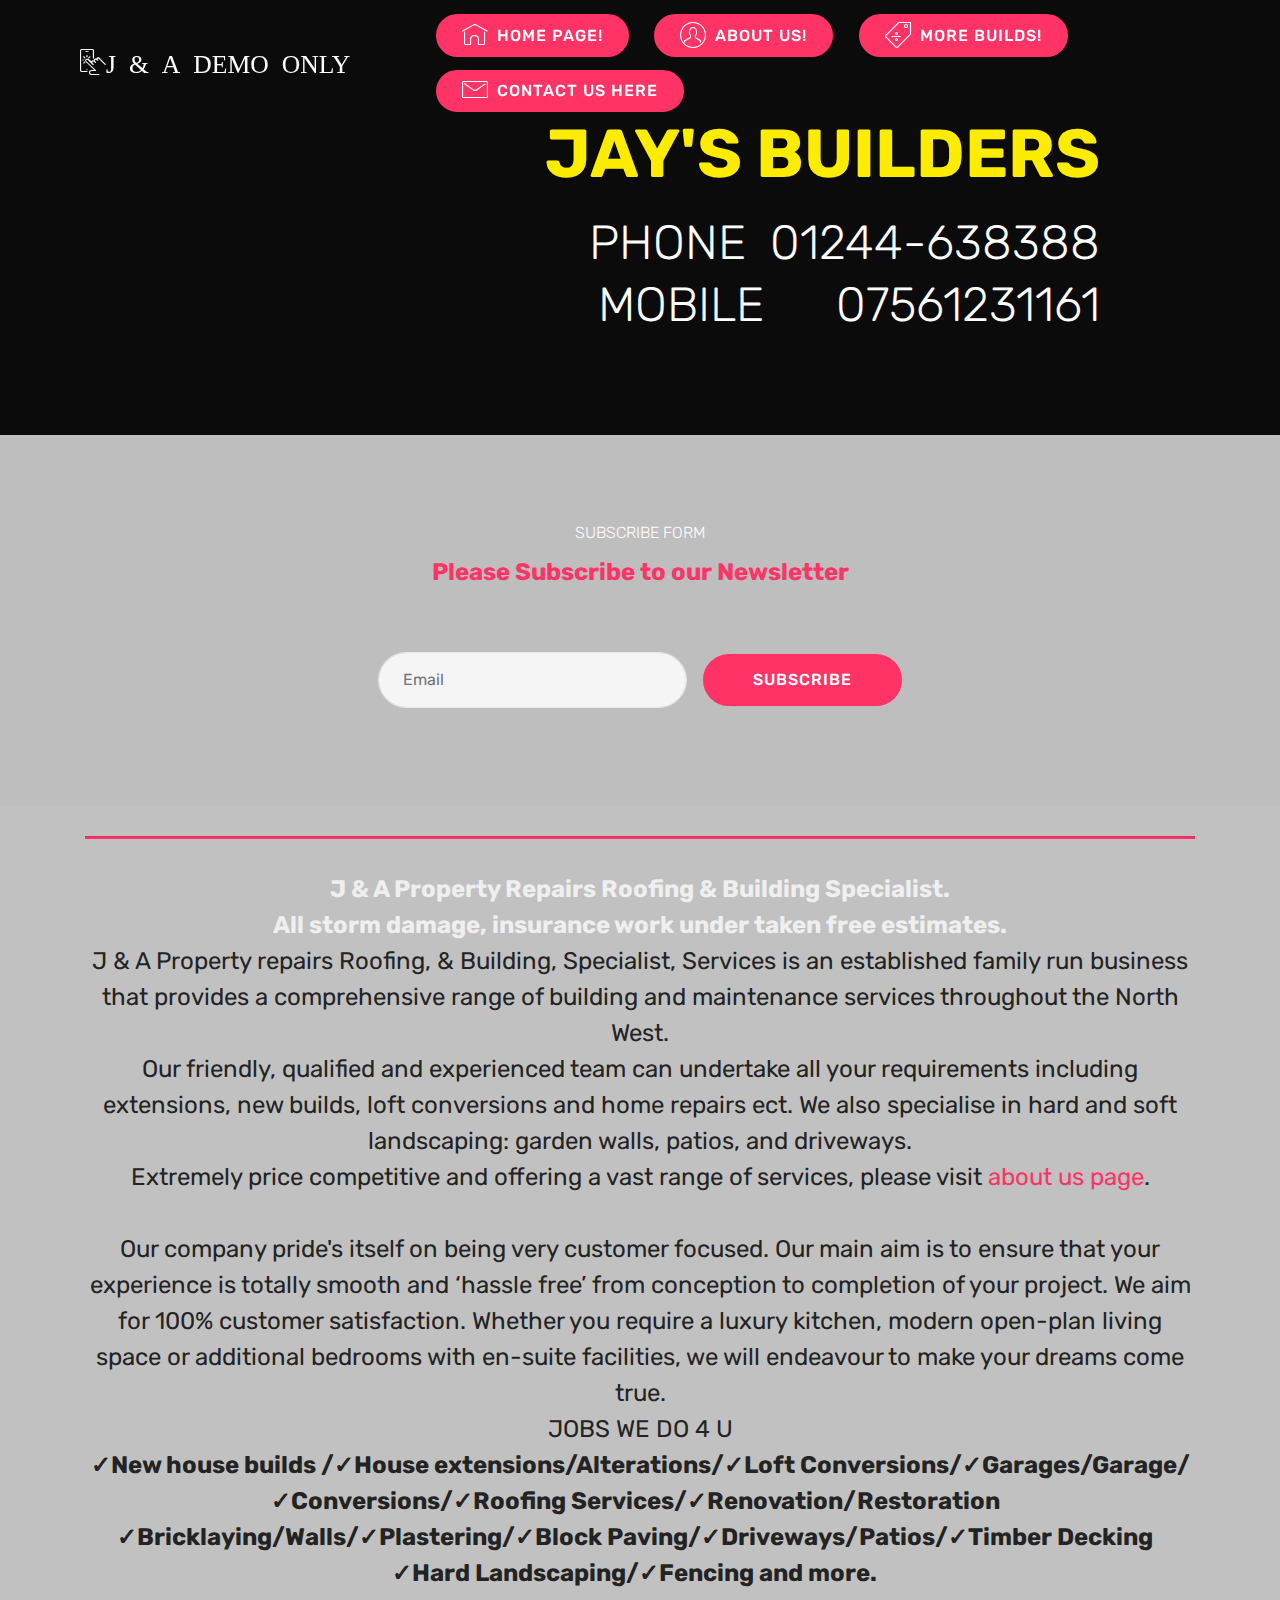
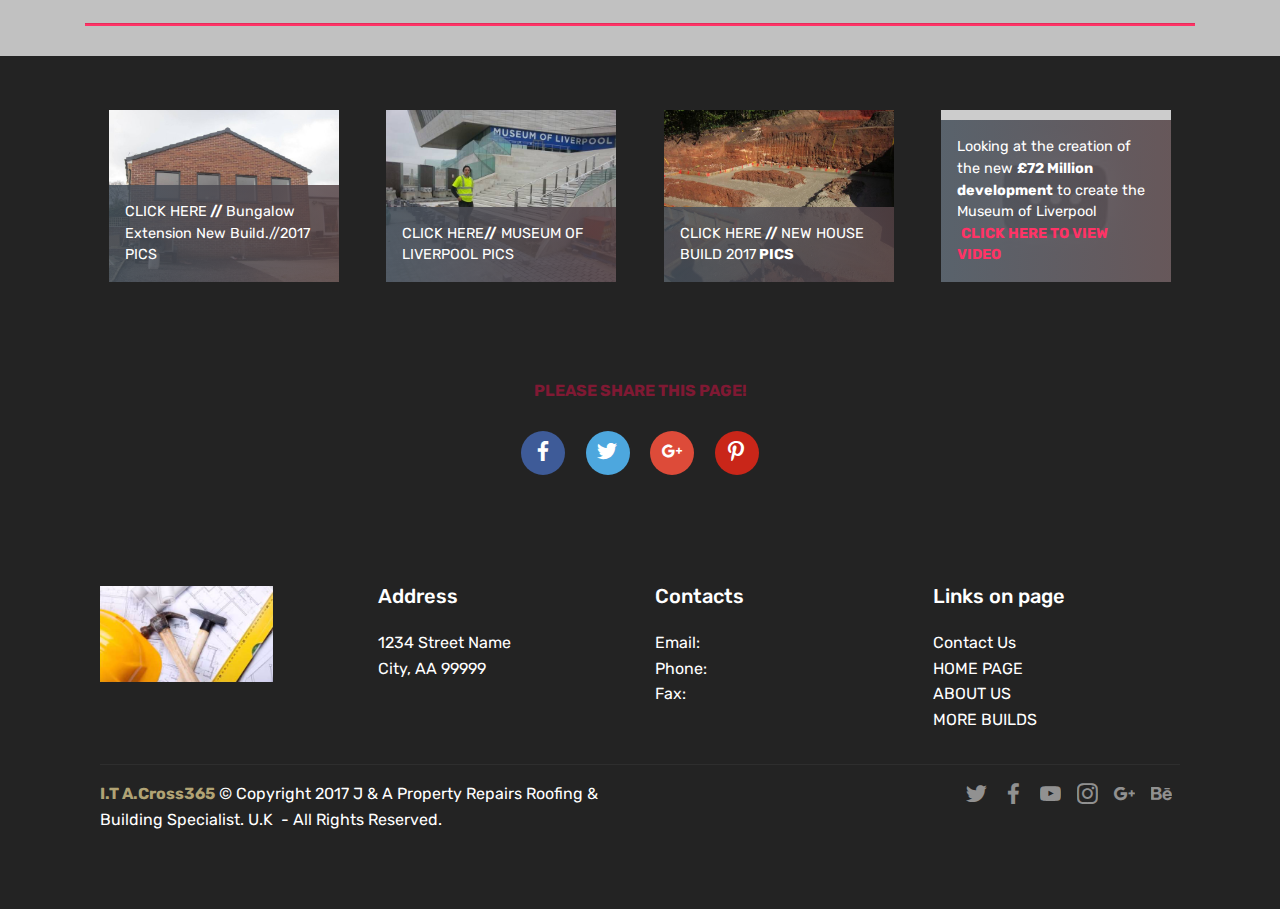
<file: index.html>
<!DOCTYPE html>
<html >
<head>
  <!-- Site made with Mobirise Website Builder v4.9.3, https://mobirise.com -->
  <meta charset="UTF-8">
  <meta http-equiv="X-UA-Compatible" content="IE=edge">
  <meta name="generator" content="Mobirise v4.9.3, mobirise.com">
  <meta name="viewport" content="width=device-width, initial-scale=1, minimum-scale=1">
  <link rel="shortcut icon" href="assets/images/hj-800x450.jpg" type="image/x-icon">
  <meta name="description" content="">
  <title>Home</title>
  <link rel="stylesheet" href="assets/web/assets/mobirise-icons/mobirise-icons.css">
  <link rel="stylesheet" href="assets/tether/tether.min.css">
  <link rel="stylesheet" href="assets/soundcloud-plugin/style.css">
  <link rel="stylesheet" href="assets/bootstrap/css/bootstrap.min.css">
  <link rel="stylesheet" href="assets/bootstrap/css/bootstrap-grid.min.css">
  <link rel="stylesheet" href="assets/bootstrap/css/bootstrap-reboot.min.css">
  <link rel="stylesheet" href="assets/dropdown/css/style.css">
  <link rel="stylesheet" href="assets/socicon/css/styles.css">
  <link rel="stylesheet" href="assets/theme/css/style.css">
  <link rel="stylesheet" href="assets/gallery/style.css">
  <link rel="stylesheet" href="assets/mobirise/css/mbr-additional.css" type="text/css">
  
  
  
</head>
<body>
  <section class="menu cid-qC02wibD3X" once="menu" id="menu1-2">

    

    <nav class="navbar navbar-expand beta-menu navbar-dropdown align-items-center navbar-fixed-top navbar-toggleable-sm bg-color transparent">
        <button class="navbar-toggler navbar-toggler-right" type="button" data-toggle="collapse" data-target="#navbarSupportedContent" aria-controls="navbarSupportedContent" aria-expanded="false" aria-label="Toggle navigation">
            <div class="hamburger">
                <span></span>
                <span></span>
                <span></span>
                <span></span>
            </div>
        </button>
        <div class="menu-logo">
            <div class="navbar-brand">
                
                <span class="navbar-caption-wrap"><a class="navbar-caption text-white display-4" href="index.html"><span class="mbri-touch mbr-iconfont mbr-iconfont-btn">J &amp; A  DEMO ONLY</span></a></span>
            </div>
        </div>
        <div class="collapse navbar-collapse" id="navbarSupportedContent">
            <ul class="navbar-nav nav-dropdown" data-app-modern-menu="true"><li class="nav-item">
                    <a class="nav-link link text-white display-4" href="https://mobirise.com">
                        &nbsp;</a>
                </li></ul>
            <div class="navbar-buttons mbr-section-btn"><a class="btn btn-sm btn-secondary display-4" href="https://arthur365.github.io/JA/"><span class="mbri-home mbr-iconfont mbr-iconfont-btn"></span>
                    HOME PAGE!
                </a> <a class="btn btn-sm btn-secondary display-4" href="https://arthur365.github.io/JA/page2.html"><span class="mbri-user mbr-iconfont mbr-iconfont-btn"></span>ABOUT US!
                </a> <a class="btn btn-sm btn-secondary display-4" href="https://arthur365.github.io/JA/page3.html"><span class="mbri-sale mbr-iconfont mbr-iconfont-btn"></span>MORE BUILDS!
                </a>  <a class="btn btn-sm btn-secondary display-4" href="https://arthur365.github.io/JA/httpsarthur365.github.ioJandARoofingpage1.html.html"><span class="mbri-letter mbr-iconfont mbr-iconfont-btn"></span>
                    CONTACT US HERE</a></div>
        </div>
    </nav>
</section>

<section class="engine"><a href="https://mobirise.info/q">responsive web templates</a></section><section class="mbr-section info2 cid-riEfq6BJS0" id="info2-1z">

    

    <div class="mbr-overlay" style="opacity: 0.3; background-color: rgb(35, 35, 35);">
    </div>

    <div class="container">
        <div class="row justify-content-center">
            <div class="media-container-column col-12 col-lg-3 col-md-4">
                
            </div>
            <div class="media-container-column title col-12 col-lg-7 col-md-6">
                <h2 class="align-right mbr-bold mbr-white pb-3 mbr-fonts-style display-1">JAY'S BUILDERS</h2>
                <h3 class="mbr-section-subtitle align-right mbr-light mbr-white mbr-fonts-style display-2">PHONE &nbsp;01244-638388<br>MOBILE &nbsp; &nbsp; &nbsp;07561231161</h3>
            </div>
        </div>
    </div>
</section>

<section class="mbr-section form3 cid-qGZkbEBehn" data-bg-video="https://www.youtube.com/watch?v=4BcjE6Wb8mo" id="form3-1v">

    

    <div class="mbr-overlay" style="opacity: 0.2; background-color: rgb(0, 0, 0);">
    </div>

    <div class="container">
        <div class="row justify-content-center">
            <div class="title col-12 col-lg-8">
                <h2 class="align-center pb-2 mbr-fonts-style display-4">SUBSCRIBE FORM</h2>
                <h3 class="mbr-section-subtitle align-center pb-5 mbr-light mbr-fonts-style display-5"><strong>Please Subscribe to our Newsletter</strong></h3>
            </div>
        </div>

        <div class="row py-2 justify-content-center">
            <div class="col-12 col-lg-6  col-md-8 " data-form-type="formoid">
                <div data-form-alert="" hidden="">Thank you for your contact We will contact you back soon.</div>
                <form class="mbr-form" action="https://mobirise.com/" method="post" data-form-title="Mobirise Form"><input type="hidden" name="email" data-form-email="true" value="kUNZkEIwArSpveRA6YhJT0AMvhuaG0m4vT6XEouJsQ/UQMB9hF5q+gNK9Y7/hPiGD/56C5bz1PqQozLxuy+tITMMmTjYw/Cb8QmGUgCE9Rp1R9G+YMk0bYR6SZlUxKo/">
                    <div class="mbr-subscribe input-group">
                        <input class="form-control" type="email" name="email" placeholder="Email" data-form-field="Email" required="" id="email-form3-1v">
                        <span class="input-group-btn"><button href="" type="submit" class="btn  btn-secondary display-4">SUBSCRIBE</button></span>
                    </div>
                </form>
            </div>
        </div>
    </div>
</section>

<section class="mbr-section article content9 cid-qC0P9vtOcE" id="content9-7">
    
     

    <div class="container">
        <div class="inner-container" style="width: 100%;">
            <hr class="line" style="width: 100%;">
            <div class="section-text align-center mbr-fonts-style display-5"><strong>J &amp; A Property Repairs Roofing &amp; Building Specialist.</strong><br><strong>All storm damage, insurance work under taken free estimates.
</strong><div>J &amp; A Property repairs Roofing, &amp; Building, Specialist, Services is an established family run business that provides a comprehensive range of building and maintenance services throughout the North West. 
</div><div>Our friendly, qualified and experienced team can undertake all your requirements including extensions, new builds, loft conversions and home repairs ect. We also specialise in hard and soft landscaping: garden walls, patios, and driveways. 
</div><div>Extremely price competitive and offering a vast range of services, please visit <a href="https://arthur365.github.io/JandARoofing/page2.html" class="text-secondary">about us page</a>. </div><br><div>Our company pride's itself on being very customer focused. Our main aim is to ensure that your experience is totally smooth and ‘hassle free’ from conception to completion of your project. We aim for 100% customer satisfaction. Whether you require a luxury kitchen, modern open-plan living space or additional bedrooms with en-suite facilities, we will endeavour to make your dreams come true.</div><div>JOBS WE DO 4 U
</div><div><strong>✓New house builds /✓<span style="font-size: 1.5rem;">House extensions/Alterations/</span><span style="font-size: 1.5rem;">✓Loft Conversions/</span><span style="font-size: 1.5rem;">✓Garages/Garage/✓Conversions/</span><span style="font-size: 1.5rem;">✓Roofing Services/</span><span style="font-size: 1.5rem;">✓Renovation/Restoration &nbsp;</span></strong></div><div><strong>✓Bricklaying/Walls/<span style="font-size: 1.5rem;">✓Plastering/</span><span style="font-size: 1.5rem;">✓Block Paving/</span><span style="font-size: 1.5rem;">✓Driveways/Patios/</span><span style="font-size: 1.5rem;">✓Timber Decking &nbsp;</span></strong></div><div><strong>✓Hard Landscaping/</strong><span style="font-size: 1.5rem;"><strong>✓Fencing and more.</strong> &nbsp;</span></div></div>
            <hr class="line" style="width: 100%;">
        </div>
        </div>
</section>

<section class="mbr-gallery mbr-slider-carousel cid-qCyboriEE5" id="gallery1-t">

    

    <div class="container">
        <div><!-- Filter --><!-- Gallery --><div class="mbr-gallery-row"><div class="mbr-gallery-layout-default"><div><div><div class="mbr-gallery-item mbr-gallery-item--p3" data-video-url="false" data-tags="Awesome"><div href="#lb-gallery1-t" data-slide-to="0" data-toggle="modal"><img src="assets/images/img-6-2000x1500-800x600-800x600.jpg" alt=""><span class="icon-focus"></span><span class="mbr-gallery-title mbr-fonts-style display-7"><strong><a href="https://arthur365.github.io/JandARoofing/page2.html">CLICK HERE</a> //&nbsp;</strong><a href="https://arthur365.github.io/JandARoofing/page2.html">Bungalow Extension New Build.//2017 PICS</a></span></div></div><div class="mbr-gallery-item mbr-gallery-item--p3" data-video-url="false" data-tags="Responsive"><div href="#lb-gallery1-t" data-slide-to="1" data-toggle="modal"><img src="assets/images/20171018-3-640x480-640x480-640x480.jpg" alt=""><span class="icon-focus"></span><span class="mbr-gallery-title mbr-fonts-style display-7"><strong><a href="https://arthur365.github.io/JandARoofing/page2.html">CLICK HERE</a>//</strong>&nbsp;<a href="https://arthur365.github.io/JandARoofing/page2.html">MUSEUM OF LIVERPOOL PICS</a></span></div></div><div class="mbr-gallery-item mbr-gallery-item--p3" data-video-url="false" data-tags="Creative"><div href="#lb-gallery1-t" data-slide-to="2" data-toggle="modal"><img src="assets/images/img-2-3264x2448-800x600.jpg" alt=""><span class="icon-focus"></span><span class="mbr-gallery-title mbr-fonts-style display-7"><strong><a href="https://arthur365.github.io/JandARoofing/page2.html">CLICK HERE</a> //&nbsp;<b><a href="https://arthur365.github.io/JandARoofing/page2.html">NEW HOUSE BUILD 2017</a>&nbsp;</b>PICS</strong></span></div></div><div class="mbr-gallery-item mbr-gallery-item--p3 video-slide" data-video-url="https://www.youtube.com/watch?v=_yunMaDOAP0#action=share" data-tags="Creative"><div href="#lb-gallery1-t" data-slide-to="3" data-toggle="modal"><div></div><img alt="" src="assets/images/2017-11-5-11-36-12-62564.jpg"><span class="icon-video"></span><span class="mbr-gallery-title mbr-fonts-style display-7">Looking at the creation of the new <strong>£72 Million development</strong> to create the Museum of Liverpool<a href="https://www.youtube.com/watch?v=_yunMaDOAP0" target="_blank" class="text-secondary"> </a><br>&nbsp;<a href="https://www.youtube.com/watch?v=_yunMaDOAP0" target="_blank" class="text-secondary"><strong>CLICK HERE TO VIEW VIDEO</strong></a></span></div></div></div></div><div class="clearfix"></div></div></div><!-- Lightbox --><div data-app-prevent-settings="" class="mbr-slider modal fade carousel slide" tabindex="-1" data-keyboard="true" data-interval="false" id="lb-gallery1-t"><div class="modal-dialog"><div class="modal-content"><div class="modal-body"><div class="carousel-inner"><div class="carousel-item"><img src="assets/images/img-6-2000x1500-800x600.jpg" alt=""></div><div class="carousel-item"><img src="assets/images/20171018-3-640x480-640x480.jpg" alt=""></div><div class="carousel-item"><img src="assets/images/img-2-3264x2448.jpg" alt=""></div><div class="carousel-item active video-container"><img src="assets/images/img-2-3264x2448.jpg" alt=""></div></div><a class="carousel-control carousel-control-prev" role="button" data-slide="prev" href="#lb-gallery1-t"><span class="mbri-left mbr-iconfont" aria-hidden="true"></span><span class="sr-only">Previous</span></a><a class="carousel-control carousel-control-next" role="button" data-slide="next" href="#lb-gallery1-t"><span class="mbri-right mbr-iconfont" aria-hidden="true"></span><span class="sr-only">Next</span></a><a class="close" href="#" role="button" data-dismiss="modal"><span class="sr-only">Close</span></a></div></div></div></div></div>
    </div>

</section>

<section class="cid-qCaAnkheCi" id="social-buttons3-l">
    
    

    

    <div class="container">
        <div class="media-container-row">
            <div class="col-md-8 align-center">
                <h2 class="pb-3 mbr-section-title mbr-fonts-style display-4"><strong>PLEASE SHARE THIS PAGE!
                </strong></h2>
                <div>
                    <div class="mbr-social-likes">
                        <span class="btn btn-social socicon-bg-facebook facebook mx-2" title="Share link on Facebook">
                            <i class="socicon socicon-facebook"></i>
                        </span>
                        <span class="btn btn-social twitter socicon-bg-twitter mx-2" title="Share link on Twitter">
                            <i class="socicon socicon-twitter"></i>
                        </span>
                        <span class="btn btn-social plusone socicon-bg-googleplus mx-2" title="Share link on Google+">
                            <i class="socicon socicon-googleplus"></i>
                        </span>
                        
                        
                        <span class="btn btn-social pinterest socicon-bg-pinterest mx-2" title="Share link on Pinterest">
                            <i class="socicon socicon-pinterest"></i>
                        </span>
                        
                    </div>
                </div>
            </div>
        </div>
    </div>
</section>

<section class="cid-qCWgkbeNkM" id="footer1-15">

    

    

    <div class="container">
        <div class="media-container-row content text-white">
            <div class="col-12 col-md-3">
                <div class="media-wrap">
                    <a href="https://arthur365.github.io/JA/">
                        <img src="assets/images/2017-11-6-16-8.jpg" alt="jobs" title="jobs">
                    </a>
                </div>
            </div>
            <div class="col-12 col-md-3 mbr-fonts-style display-7">
                <h5 class="pb-3">Address</h5>
                <p class="mbr-text">1234 Street Name<br>City, AA 99999</p>
            </div>
            <div class="col-12 col-md-3 mbr-fonts-style display-7">
                <h5 class="pb-3">Contacts</h5>
                <p class="mbr-text">Email:&nbsp;<br>Phone:&nbsp;<br>Fax:&nbsp;</p>
            </div>
            <div class="col-12 col-md-3 mbr-fonts-style display-7">
                <h5 class="pb-3">Links on page</h5>
                <p class="mbr-text"><a href="https://arthur365.github.io/JA/httpsarthur365.github.ioJandARoofingpage1.html.html">Contact Us</a><br><a href="https://arthur365.github.io/JA/">HOME PAGE</a><br><a href="https://arthur365.github.io/JA/page2.html">ABOUT US</a><br><a href="https://arthur365.github.io/JA/page3.html">MORE BUILDS</a></p>
            </div>
        </div>
        <div class="footer-lower">
            <div class="media-container-row">
                <div class="col-sm-12">
                    <hr>
                </div>
            </div>
            <div class="media-container-row mbr-white">
                <div class="col-sm-6 copyright">
                    <p class="mbr-text mbr-fonts-style display-7"><a href="https://arthur365.github.io/businesswebsites/" target="_blank" class="text-danger"><strong>I.T A.Cross365</strong></a>&nbsp;© Copyright 2017 J &amp; A Property Repairs Roofing &amp; Building Specialist. U.K &nbsp;- All Rights Reserved.</p>
                </div>
                <div class="col-md-6">
                    <div class="social-list align-right">
                        <div class="soc-item">
                            <a href="https://twitter.com/" target="_blank">
                                <span class="mbr-iconfont mbr-iconfont-social socicon-twitter socicon"></span>
                            </a>
                        </div>
                        <div class="soc-item">
                            <a href="https://www.facebook.com/" target="_blank">
                                <span class="mbr-iconfont mbr-iconfont-social socicon-facebook socicon"></span>
                            </a>
                        </div>
                        <div class="soc-item">
                            <a href="https://www.youtube.com/" target="_blank">
                                <span class="mbr-iconfont mbr-iconfont-social socicon-youtube socicon"></span>
                            </a>
                        </div>
                        <div class="soc-item">
                            <a href="https://instagram.com/" target="_blank">
                                <span class="mbr-iconfont mbr-iconfont-social socicon-instagram socicon"></span>
                            </a>
                        </div>
                        <div class="soc-item">
                            <a href="https://plus.google.com/" target="_blank">
                                <span class="mbr-iconfont mbr-iconfont-social socicon-googleplus socicon"></span>
                            </a>
                        </div>
                        <div class="soc-item">
                            <a href="https://www.behance.net/" target="_blank">
                                <span class="mbr-iconfont mbr-iconfont-social socicon-behance socicon"></span>
                            </a>
                        </div>
                    </div>
                </div>
            </div>
        </div>
    </div>
</section>


  <script src="assets/web/assets/jquery/jquery.min.js"></script>
  <script src="assets/popper/popper.min.js"></script>
  <script src="assets/tether/tether.min.js"></script>
  <script src="assets/bootstrap/js/bootstrap.min.js"></script>
  <script src="assets/masonry/masonry.pkgd.min.js"></script>
  <script src="assets/imagesloaded/imagesloaded.pkgd.min.js"></script>
  <script src="assets/ytplayer/jquery.mb.ytplayer.min.js"></script>
  <script src="assets/vimeoplayer/jquery.mb.vimeo_player.js"></script>
  <script src="assets/smoothscroll/smooth-scroll.js"></script>
  <script src="assets/bootstrapcarouselswipe/bootstrap-carousel-swipe.js"></script>
  <script src="assets/touchswipe/jquery.touch-swipe.min.js"></script>
  <script src="assets/dropdown/js/script.min.js"></script>
  <script src="assets/sociallikes/social-likes.js"></script>
  <script src="assets/theme/js/script.js"></script>
  <script src="assets/slidervideo/script.js"></script>
  <script src="assets/gallery/player.min.js"></script>
  <script src="assets/gallery/script.js"></script>
  <script src="assets/formoid/formoid.min.js"></script>
  
  
</body>
</html>
</file>
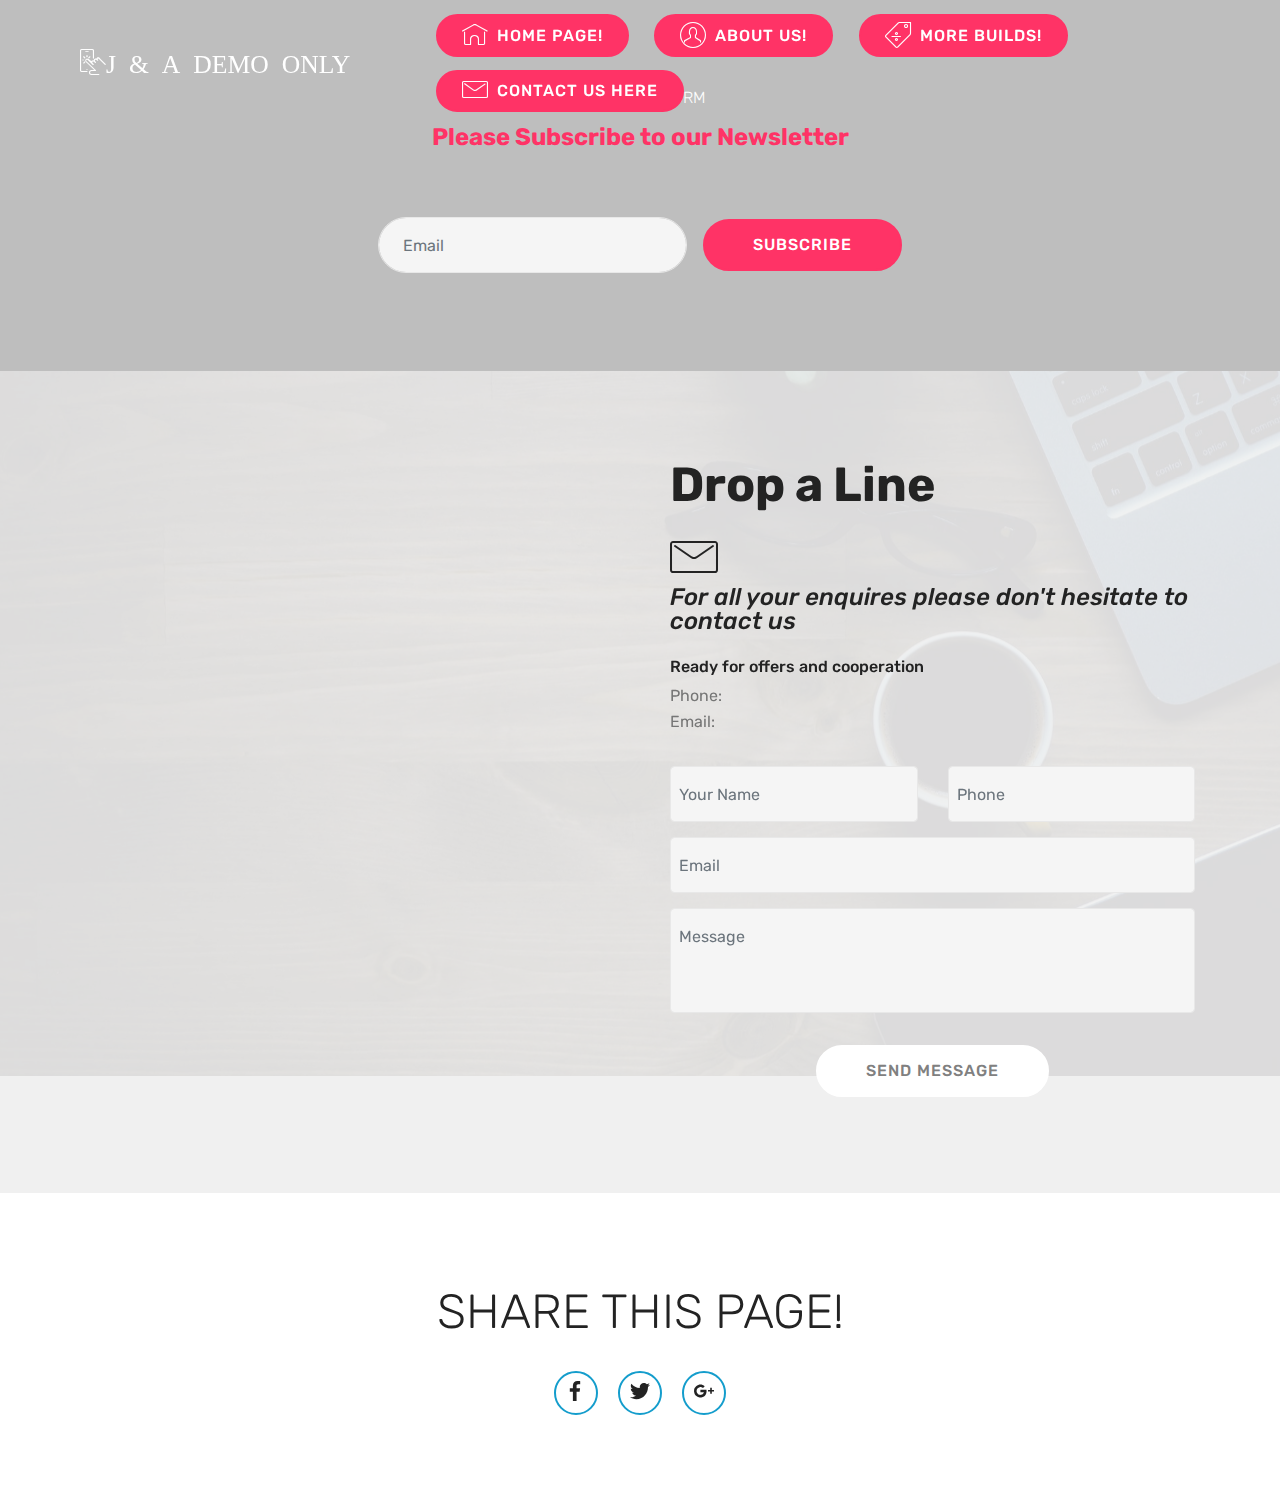
<file: httpsarthur365.github.ioJandARoofingpage1.html.html>
<!DOCTYPE html>
<html >
<head>
  <!-- Site made with Mobirise Website Builder v4.9.3, https://mobirise.com -->
  <meta charset="UTF-8">
  <meta http-equiv="X-UA-Compatible" content="IE=edge">
  <meta name="generator" content="Mobirise v4.9.3, mobirise.com">
  <meta name="viewport" content="width=device-width, initial-scale=1, minimum-scale=1">
  <link rel="shortcut icon" href="assets/images/hj-800x450.jpg" type="image/x-icon">
  <meta name="description" content="CONTACT FORM">
  <title>CONTACT US HERE</title>
  <link rel="stylesheet" href="assets/web/assets/mobirise-icons/mobirise-icons.css">
  <link rel="stylesheet" href="assets/tether/tether.min.css">
  <link rel="stylesheet" href="assets/soundcloud-plugin/style.css">
  <link rel="stylesheet" href="assets/bootstrap/css/bootstrap.min.css">
  <link rel="stylesheet" href="assets/bootstrap/css/bootstrap-grid.min.css">
  <link rel="stylesheet" href="assets/bootstrap/css/bootstrap-reboot.min.css">
  <link rel="stylesheet" href="assets/socicon/css/styles.css">
  <link rel="stylesheet" href="assets/dropdown/css/style.css">
  <link rel="stylesheet" href="assets/theme/css/style.css">
  <link rel="stylesheet" href="assets/mobirise/css/mbr-additional.css" type="text/css">
  
  
  
</head>
<body>
  <section class="menu cid-qC02wibD3X" once="menu" id="menu1-4">

    

    <nav class="navbar navbar-expand beta-menu navbar-dropdown align-items-center navbar-fixed-top navbar-toggleable-sm bg-color transparent">
        <button class="navbar-toggler navbar-toggler-right" type="button" data-toggle="collapse" data-target="#navbarSupportedContent" aria-controls="navbarSupportedContent" aria-expanded="false" aria-label="Toggle navigation">
            <div class="hamburger">
                <span></span>
                <span></span>
                <span></span>
                <span></span>
            </div>
        </button>
        <div class="menu-logo">
            <div class="navbar-brand">
                
                <span class="navbar-caption-wrap"><a class="navbar-caption text-white display-4" href="index.html"><span class="mbri-touch mbr-iconfont mbr-iconfont-btn">J &amp; A  DEMO ONLY</span></a></span>
            </div>
        </div>
        <div class="collapse navbar-collapse" id="navbarSupportedContent">
            <ul class="navbar-nav nav-dropdown" data-app-modern-menu="true"><li class="nav-item">
                    <a class="nav-link link text-white display-4" href="https://mobirise.com">
                        &nbsp;</a>
                </li></ul>
            <div class="navbar-buttons mbr-section-btn"><a class="btn btn-sm btn-secondary display-4" href="https://arthur365.github.io/JA/"><span class="mbri-home mbr-iconfont mbr-iconfont-btn"></span>
                    HOME PAGE!
                </a> <a class="btn btn-sm btn-secondary display-4" href="https://arthur365.github.io/JA/page2.html"><span class="mbri-user mbr-iconfont mbr-iconfont-btn"></span>ABOUT US!
                </a> <a class="btn btn-sm btn-secondary display-4" href="https://arthur365.github.io/JA/page3.html"><span class="mbri-sale mbr-iconfont mbr-iconfont-btn"></span>MORE BUILDS!
                </a>  <a class="btn btn-sm btn-secondary display-4" href="https://arthur365.github.io/JA/httpsarthur365.github.ioJandARoofingpage1.html.html"><span class="mbri-letter mbr-iconfont mbr-iconfont-btn"></span>
                    CONTACT US HERE</a></div>
        </div>
    </nav>
</section>

<section class="engine"><a href="https://mobirise.info/f">easy web maker</a></section><section class="mbr-section form3 cid-qCSyNptXo0" data-bg-video="https://www.youtube.com/watch?v=4BcjE6Wb8mo" id="form3-11">

    

    <div class="mbr-overlay" style="opacity: 0.2; background-color: rgb(0, 0, 0);">
    </div>

    <div class="container">
        <div class="row justify-content-center">
            <div class="title col-12 col-lg-8">
                <h2 class="align-center pb-2 mbr-fonts-style display-4">SUBSCRIBE FORM</h2>
                <h3 class="mbr-section-subtitle align-center pb-5 mbr-light mbr-fonts-style display-5"><strong>Please Subscribe to our Newsletter</strong></h3>
            </div>
        </div>

        <div class="row py-2 justify-content-center">
            <div class="col-12 col-lg-6  col-md-8 " data-form-type="formoid">
                <div data-form-alert="" hidden="">Thank you for your contact We will contact you back soon.</div>
                <form class="mbr-form" action="https://mobirise.com/" method="post" data-form-title="Mobirise Form"><input type="hidden" name="email" data-form-email="true" value="pGMsR3psN2HU3RZvmyMy7lW8+T/i4SAx+jSUx1aVy5i2XkM0xmtWtahMtYX6ruVbNV+9GmffmmTiEujNt+wcu0r0Di1kbynt6Txf6CiVcStaLuiqM/A+FKv0qznCw49+">
                    <div class="mbr-subscribe input-group">
                        <input class="form-control" type="email" name="email" placeholder="Email" data-form-field="Email" required="" id="email-form3-11">
                        <span class="input-group-btn"><button href="" type="submit" class="btn  btn-secondary display-4">SUBSCRIBE</button></span>
                    </div>
                </form>
            </div>
        </div>
    </div>
</section>

<section class="mbr-section form4 cid-riEa8FI7l7 mbr-parallax-background" id="form4-1w">

    

    <div class="mbr-overlay" style="opacity: 0.9; background-color: rgb(239, 239, 239);">
    </div>
    <div class="container">
        <div class="row">
            <div class="col-md-6">
                <div class="google-map"><iframe frameborder="0" style="border:0" src="https://www.google.com/maps/embed/v1/place?key=AIzaSyAEIpgj38KyLFELm2bK9Y7krBkz1K-cMq8&amp;q=place_id:EhdTZWFsYW5kIFJkLCBEZWVzaWRlLCBVSyIuKiwKFAoSCY-XXxKV3HpIESAnceg3endsEhQKEgkPFcpC_Np6SBF7XhRr5uwmPA" allowfullscreen=""></iframe></div>
            </div>
            <div class="col-md-6">
                <h2 class="pb-3 align-left mbr-fonts-style display-2"><strong>
                    Drop a Line
                </strong></h2>
                <div>
                    <div class="icon-block pb-3 align-left">
                        <span class="icon-block__icon">
                            <span class="mbri-letter mbr-iconfont"></span>
                        </span>
                        <h4 class="icon-block__title align-left mbr-fonts-style display-5">For all your enquires please don't hesitate to contact us
                        </h4>
                    </div>
                    <div class="icon-contacts pb-3">
                        <h5 class="align-left mbr-fonts-style display-7">
                            Ready for offers and cooperation
                        </h5>
                        <p class="mbr-text align-left mbr-fonts-style display-7">
                            Phone:&nbsp;<br>
                            Email:&nbsp;</p>
                    </div>
                </div>
                <div data-form-type="formoid">
                    <div data-form-alert="" hidden="">Thanks for filling out the form!</div>
                    <form class="block mbr-form" action="https://mobirise.com/" method="post" data-form-title="Mobirise Form"><input type="hidden" name="email" data-form-email="true" value="DCfyaVotNbtyEVH4qryXkPk+fV/lPIJyHFBLs5wknM1gwLwvGvDKzjKtiKLbQlOi7WDUbaQxIJyMhOid6uspiNAImd5TRaVSd3ZUpmKWgk2UDS40ICVc2ArU7P8Ngqxw">
                        <div class="row">
                            <div class="col-md-6 multi-horizontal" data-for="name">
                                <input type="text" class="form-control input" name="name" data-form-field="Name" placeholder="Your Name" required="" id="name-form4-1w">
                            </div>
                            <div class="col-md-6 multi-horizontal" data-for="phone">
                                <input type="text" class="form-control input" name="phone" data-form-field="Phone" placeholder="Phone" required="" id="phone-form4-1w">
                            </div>
                            <div class="col-md-12" data-for="email">
                                <input type="text" class="form-control input" name="email" data-form-field="Email" placeholder="Email" required="" id="email-form4-1w">
                            </div>
                            <div class="col-md-12" data-for="message">
                                <textarea class="form-control input" name="message" rows="3" data-form-field="Message" placeholder="Message" style="resize:none" id="message-form4-1w"></textarea>
                            </div>
                            <div class="input-group-btn col-md-12" style="margin-top: 10px;">
                                <button href="" type="submit" class="btn btn-primary btn-form display-4">SEND MESSAGE</button>
                            </div>
                        </div>
                    </form>
                </div>
            </div>
        </div>
    </div>
</section>

<section class="cid-riEdWlq62Z" id="social-buttons1-1y">
    
    

    

    <div class="container">
        <div class="media-container-row">
            <div class="col-md-8 align-center">
                <h2 class="pb-3 mbr-section-title mbr-fonts-style display-2">
                    SHARE THIS PAGE!
                </h2>
                <div>
                    <div class="mbr-social-likes" data-counters="false">
                        <span class="btn btn-social facebook mx-2" title="Share link on Facebook">
                            <i class="socicon socicon-facebook"></i>
                        </span>
                        <span class="btn btn-social twitter mx-2" title="Share link on Twitter">
                            <i class="socicon socicon-twitter"></i>
                        </span>
                        <span class="btn btn-social plusone mx-2" title="Share link on Google+">
                            <i class="socicon socicon-googleplus"></i>
                        </span>
                        
                        
                    </div>
                </div>
            </div>
        </div>
    </div>
</section>


  <script src="assets/web/assets/jquery/jquery.min.js"></script>
  <script src="assets/popper/popper.min.js"></script>
  <script src="assets/tether/tether.min.js"></script>
  <script src="assets/bootstrap/js/bootstrap.min.js"></script>
  <script src="assets/vimeoplayer/jquery.mb.vimeo_player.js"></script>
  <script src="assets/ytplayer/jquery.mb.ytplayer.min.js"></script>
  <script src="assets/parallax/jarallax.min.js"></script>
  <script src="assets/dropdown/js/script.min.js"></script>
  <script src="assets/touchswipe/jquery.touch-swipe.min.js"></script>
  <script src="assets/sociallikes/social-likes.js"></script>
  <script src="assets/smoothscroll/smooth-scroll.js"></script>
  <script src="assets/theme/js/script.js"></script>
  <script src="assets/formoid/formoid.min.js"></script>
  
  
</body>
</html>
</file>
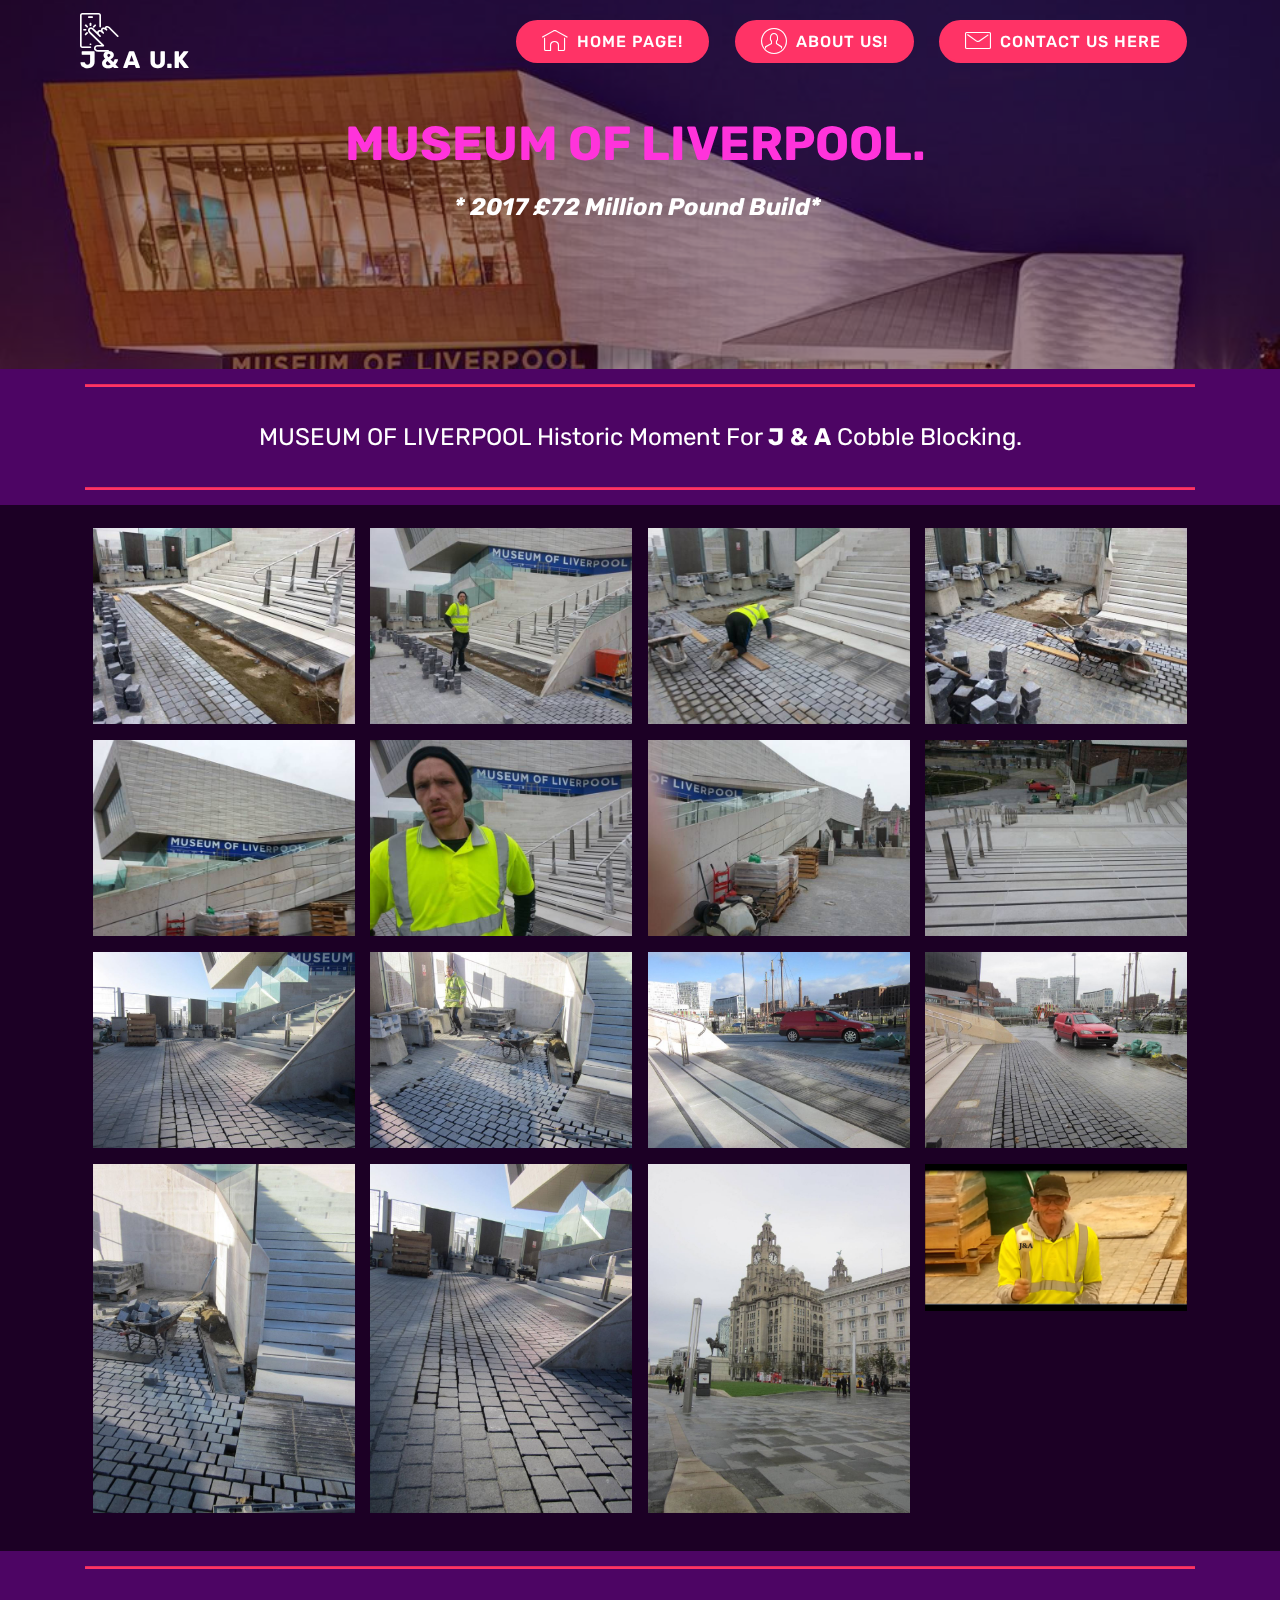
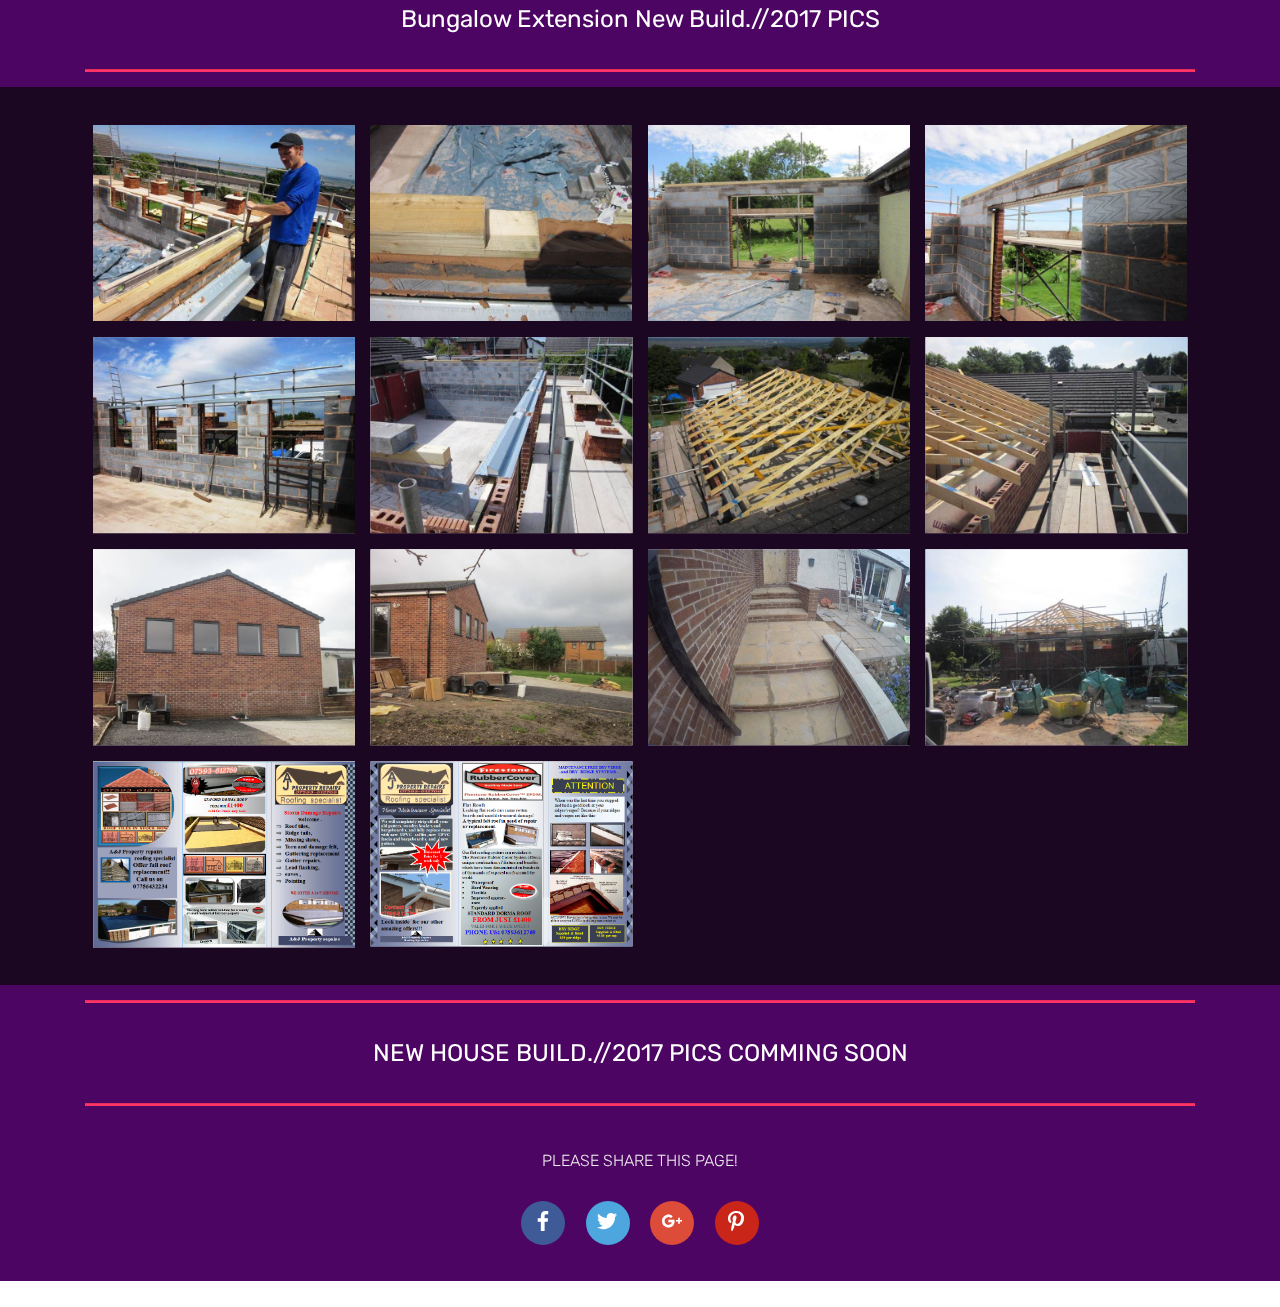
<file: httpsarthur365.github.ioJApage2.html.html>
<!DOCTYPE html>
<html>
<head>
  <!-- Site made with Mobirise Website Builder v4.2.3, https://mobirise.com -->
  <meta charset="UTF-8">
  <meta http-equiv="X-UA-Compatible" content="IE=edge">
  <meta name="generator" content="Mobirise v4.2.3, mobirise.com">
  <meta name="viewport" content="width=device-width, initial-scale=1">
  <link rel="shortcut icon" href="assets/images/hj-800x450.jpg" type="image/x-icon">
  <meta name="description" content="ABOUT US">
  <title>ABOUT US JOBS</title>
  <link rel="stylesheet" href="assets/web/assets/mobirise-icons/mobirise-icons.css">
  <link rel="stylesheet" href="assets/tether/tether.min.css">
  <link rel="stylesheet" href="assets/soundcloud-plugin/style.css">
  <link rel="stylesheet" href="assets/bootstrap/css/bootstrap.min.css">
  <link rel="stylesheet" href="assets/bootstrap/css/bootstrap-grid.min.css">
  <link rel="stylesheet" href="assets/bootstrap/css/bootstrap-reboot.min.css">
  <link rel="stylesheet" href="assets/dropdown/css/style.css">
  <link rel="stylesheet" href="assets/socicon/css/styles.css">
  <link rel="stylesheet" href="assets/theme/css/style.css">
  <link rel="stylesheet" href="assets/mobirise-gallery/style.css">
  <link rel="stylesheet" href="assets/mobirise/css/mbr-additional.css" type="text/css">
  
  
  
</head>
<body>
<section class="menu cid-qC02wibD3X" once="menu" id="menu1-8" data-rv-view="446">

    

    <nav class="navbar navbar-expand beta-menu navbar-dropdown align-items-center navbar-fixed-top navbar-toggleable-sm bg-color transparent">
        <button class="navbar-toggler navbar-toggler-right" type="button" data-toggle="collapse" data-target="#navbarSupportedContent" aria-controls="navbarSupportedContent" aria-expanded="false" aria-label="Toggle navigation">
            <div class="hamburger">
                <span></span>
                <span></span>
                <span></span>
                <span></span>
            </div>
        </button>
        <div class="menu-logo">
            <div class="navbar-brand">
                
                <span class="navbar-caption-wrap"><a class="navbar-caption text-white display-5" href="https://arthur365.github.io/JandARoofing/"><span class="mbri-touch mbr-iconfont mbr-iconfont-btn"></span>J &amp; A &nbsp;U.K</a></span>
            </div>
        </div>
        <div class="collapse navbar-collapse" id="navbarSupportedContent">
            
            <div class="navbar-buttons mbr-section-btn"><a class="btn btn-sm btn-secondary display-4" href="https://arthur365.github.io/JandARoofing/"><span class="mbri-home mbr-iconfont mbr-iconfont-btn"></span>
                    HOME PAGE!
                </a> <a class="btn btn-sm btn-secondary display-4" href="https://arthur365.github.io/JA/page2.html"><span class="mbri-user mbr-iconfont mbr-iconfont-btn"></span>ABOUT US!
                </a>  <a class="btn btn-sm btn-secondary display-4" href="https://arthur365.github.io/JandARoofing/httpsarthur365.github.ioJandARoofingpage1.html.html"><span class="mbri-letter mbr-iconfont mbr-iconfont-btn"></span>
                    CONTACT US HERE</a></div>
        </div>
    </nav>
</section>

<section class="engine"><a href="https://mobirise.co/m">bootstrap table</a></section><section class="mbr-section content5 cid-qC14VeDF8k mbr-parallax-background" id="content5-b" data-rv-view="308">

    

    <div class="mbr-overlay" style="opacity: 0.5; background-color: rgb(57, 6, 20);">
    </div>

    <div class="container">
        <div class="media-container-row">
            <div class="title col-12 col-md-8">
                <h2 class="align-center mbr-bold mbr-white pb-3 mbr-fonts-style display-2">MUSEUM OF LIVERPOOL.&nbsp;</h2>
                <h3 class="mbr-section-subtitle align-center mbr-light mbr-white pb-3 mbr-fonts-style display-5"><strong><em>* 2017 £72 Million Pound Build*</em>&nbsp;</strong><br></h3>
                <p class="mbr-text align-center mbr-white pb-3 mbr-fonts-style display-7"></p>
                
            </div>
        </div>
    </div>
</section>

<section class="mbr-section article content9 cid-qCyHHyBdOC" id="content9-v" data-rv-view="311">
    
     

    <div class="container">
        <div class="inner-container" style="width: 100%;">
            <hr class="line" style="width: 100%;">
            <div class="section-text align-center mbr-fonts-style display-5">MUSEUM OF LIVERPOOL Historic Moment For <strong>J</strong> <strong>&amp;</strong> <strong>A</strong> Cobble Blocking.</div>
            <hr class="line" style="width: 100%;">
        </div>
        </div>
</section>

<section class="mbr-gallery mbr-slider-carousel cid-qC1f3VACY5" id="gallery1-f" data-rv-view="313">

    

    <div class="container">
        <div><!-- Filter --><!-- Gallery --><div class="mbr-gallery-row"><div class="mbr-gallery-layout-default"><div><div><div class="mbr-gallery-item mbr-gallery-item--p1" data-video-url="false" data-tags="Awesome"><div href="#lb-gallery1-f" data-slide-to="0" data-toggle="modal"><img src="assets/images/20171018-2-640x480-640x480.jpg" alt=""><span class="icon-focus"></span></div></div><div class="mbr-gallery-item mbr-gallery-item--p1" data-video-url="false" data-tags="Responsive"><div href="#lb-gallery1-f" data-slide-to="1" data-toggle="modal"><img src="assets/images/20171018-3-640x480-640x480-640x480.jpg" alt=""><span class="icon-focus"></span></div></div><div class="mbr-gallery-item mbr-gallery-item--p1" data-video-url="false" data-tags="Animated"><div href="#lb-gallery1-f" data-slide-to="2" data-toggle="modal"><img src="assets/images/20171020-2-640x480-640x480-640x480-640x480.jpg" alt=""><span class="icon-focus"></span></div></div><div class="mbr-gallery-item mbr-gallery-item--p1" data-video-url="false" data-tags="Awesome"><div href="#lb-gallery1-f" data-slide-to="3" data-toggle="modal"><img src="assets/images/20171020-4-640x480-640x480-640x480.jpg" alt=""><span class="icon-focus"></span></div></div><div class="mbr-gallery-item mbr-gallery-item--p1" data-video-url="false" data-tags="Responsive"><div href="#lb-gallery1-f" data-slide-to="4" data-toggle="modal"><img src="assets/images/20171020-1-640x480-640x480.jpg" alt=""><span class="icon-focus"></span></div></div><div class="mbr-gallery-item mbr-gallery-item--p1" data-video-url="false" data-tags="Animated"><div href="#lb-gallery1-f" data-slide-to="5" data-toggle="modal"><img src="assets/images/20171018-4-640x480-640x480.jpg" alt=""><span class="icon-focus"></span></div></div><div class="mbr-gallery-item mbr-gallery-item--p1" data-video-url="false" data-tags="Animated"><div href="#lb-gallery1-f" data-slide-to="6" data-toggle="modal"><img src="assets/images/20171020-5-640x480-640x480.jpg" alt=""><span class="icon-focus"></span></div></div><div class="mbr-gallery-item mbr-gallery-item--p1" data-video-url="false" data-tags="Animated"><div href="#lb-gallery1-f" data-slide-to="7" data-toggle="modal"><img src="assets/images/20171020-6-640x480-640x480.jpg" alt=""><span class="icon-focus"></span></div></div><div class="mbr-gallery-item mbr-gallery-item--p1" data-video-url="false" data-tags="Animated"><div href="#lb-gallery1-f" data-slide-to="8" data-toggle="modal"><img src="assets/images/img-2000x1500-800x600.jpg" alt=""><span class="icon-focus"></span></div></div><div class="mbr-gallery-item mbr-gallery-item--p1" data-video-url="false" data-tags="Animated"><div href="#lb-gallery1-f" data-slide-to="9" data-toggle="modal"><img src="assets/images/img-1-2000x1500-800x600.jpg" alt=""><span class="icon-focus"></span></div></div><div class="mbr-gallery-item mbr-gallery-item--p1" data-video-url="false" data-tags="Animated"><div href="#lb-gallery1-f" data-slide-to="10" data-toggle="modal"><img src="assets/images/img-2-2000x1500-800x600.jpg" alt=""><span class="icon-focus"></span></div></div><div class="mbr-gallery-item mbr-gallery-item--p1" data-video-url="false" data-tags="Animated"><div href="#lb-gallery1-f" data-slide-to="11" data-toggle="modal"><img src="assets/images/img-4-2000x1500-800x600.jpg" alt=""><span class="icon-focus"></span></div></div><div class="mbr-gallery-item mbr-gallery-item--p1" data-video-url="false" data-tags="Animated"><div href="#lb-gallery1-f" data-slide-to="12" data-toggle="modal"><img src="assets/images/img-1-2000x2666-800x1066.jpg" alt=""><span class="icon-focus"></span></div></div><div class="mbr-gallery-item mbr-gallery-item--p1" data-video-url="false" data-tags="Animated"><div href="#lb-gallery1-f" data-slide-to="13" data-toggle="modal"><img src="assets/images/img-2000x2666-800x1066.jpg" alt=""><span class="icon-focus"></span></div></div><div class="mbr-gallery-item mbr-gallery-item--p1" data-video-url="false" data-tags="Animated"><div href="#lb-gallery1-f" data-slide-to="14" data-toggle="modal"><img src="assets/images/img-2-2000x2666-800x1066.jpg" alt=""><span class="icon-focus"></span></div></div><div class="mbr-gallery-item mbr-gallery-item--p1 video-slide" data-video-url="https://youtu.be/tBY2ZQMU6oo" data-tags="Animated"><div href="#lb-gallery1-f" data-slide-to="15" data-toggle="modal"><div></div><img alt="" src="assets/images/2017-10-3-17-22-49-592349.jpg"><span class="icon-video"></span></div></div></div></div><div class="clearfix"></div></div></div><!-- Lightbox --><div data-app-prevent-settings="" class="mbr-slider modal fade carousel slide" tabindex="-1" data-keyboard="true" data-interval="false" id="lb-gallery1-f"><div class="modal-dialog"><div class="modal-content"><div class="modal-body"><div class="carousel-inner"><div class="carousel-item"><img src="assets/images/20171018-2-640x480.jpg" alt=""></div><div class="carousel-item"><img src="assets/images/20171018-3-640x480-640x480.jpg" alt=""></div><div class="carousel-item"><img src="assets/images/20171020-2-640x480-640x480-640x480.jpg" alt=""></div><div class="carousel-item"><img src="assets/images/20171020-4-640x480-640x480.jpg" alt=""></div><div class="carousel-item"><img src="assets/images/20171020-1-640x480.jpg" alt=""></div><div class="carousel-item"><img src="assets/images/20171018-4-640x480.jpg" alt=""></div><div class="carousel-item"><img src="assets/images/20171020-5-640x480.jpg" alt=""></div><div class="carousel-item"><img src="assets/images/20171020-6-640x480.jpg" alt=""></div><div class="carousel-item"><img src="assets/images/img-2000x1500.jpg" alt=""></div><div class="carousel-item"><img src="assets/images/img-1-2000x1500.jpg" alt=""></div><div class="carousel-item"><img src="assets/images/img-2-2000x1500.jpg" alt=""></div><div class="carousel-item"><img src="assets/images/img-4-2000x1500.jpg" alt=""></div><div class="carousel-item"><img src="assets/images/img-1-2000x2666.jpg" alt=""></div><div class="carousel-item"><img src="assets/images/img-2000x2666.jpg" alt=""></div><div class="carousel-item"><img src="assets/images/img-2-2000x2666.jpg" alt=""></div><div class="carousel-item active video-container"><img src="assets/images/arth-block-640x328.png" alt=""></div></div><a class="carousel-control carousel-control-prev" role="button" data-slide="prev" href="#lb-gallery1-f"><span class="mbri-left mbr-iconfont" aria-hidden="true"></span><span class="sr-only">Previous</span></a><a class="carousel-control carousel-control-next" role="button" data-slide="next" href="#lb-gallery1-f"><span class="mbri-right mbr-iconfont" aria-hidden="true"></span><span class="sr-only">Next</span></a><a class="close" href="#" role="button" data-dismiss="modal"><span class="sr-only">Close</span></a></div></div></div></div></div>
    </div>

</section>

<section class="mbr-section article content9 cid-qCtcJZBiq3" id="content9-q" data-rv-view="380">
    
     

    <div class="container">
        <div class="inner-container" style="width: 100%;">
            <hr class="line" style="width: 100%;">
            <div class="section-text align-center mbr-fonts-style display-5">Bungalow Extension New Build.//2017 PICS</div>
            <hr class="line" style="width: 100%;">
        </div>
        </div>
</section>

<section class="mbr-gallery mbr-slider-carousel cid-qC6fmzsHdi" id="gallery1-g" data-rv-view="382">

    

    <div class="container">
        <div><!-- Filter --><!-- Gallery --><div class="mbr-gallery-row"><div class="mbr-gallery-layout-default"><div><div><div class="mbr-gallery-item mbr-gallery-item--p1" data-video-url="false" data-tags="Awesome"><div href="#lb-gallery1-g" data-slide-to="0" data-toggle="modal"><img src="assets/images/img-640x480-640x480.jpg" alt=""><span class="icon-focus"></span></div></div><div class="mbr-gallery-item mbr-gallery-item--p1" data-video-url="false" data-tags="Responsive"><div href="#lb-gallery1-g" data-slide-to="1" data-toggle="modal"><img src="assets/images/img-2-640x480-640x480.jpg" alt=""><span class="icon-focus"></span></div></div><div class="mbr-gallery-item mbr-gallery-item--p1" data-video-url="false" data-tags="Creative"><div href="#lb-gallery1-g" data-slide-to="2" data-toggle="modal"><img src="assets/images/img-3-640x480-640x480.jpg" alt=""><span class="icon-focus"></span></div></div><div class="mbr-gallery-item mbr-gallery-item--p1" data-video-url="false" data-tags="Animated"><div href="#lb-gallery1-g" data-slide-to="3" data-toggle="modal"><img src="assets/images/img-4-640x480-640x480.jpg" alt=""><span class="icon-focus"></span></div></div><div class="mbr-gallery-item mbr-gallery-item--p1" data-video-url="false" data-tags="Awesome"><div href="#lb-gallery1-g" data-slide-to="4" data-toggle="modal"><img src="assets/images/img-5-640x480-640x480.jpg" alt=""><span class="icon-focus"></span></div></div><div class="mbr-gallery-item mbr-gallery-item--p1" data-video-url="false" data-tags="Awesome"><div href="#lb-gallery1-g" data-slide-to="5" data-toggle="modal"><img src="assets/images/img-6-640x480-640x480.jpg" alt=""><span class="icon-focus"></span></div></div><div class="mbr-gallery-item mbr-gallery-item--p1" data-video-url="false" data-tags="Responsive"><div href="#lb-gallery1-g" data-slide-to="6" data-toggle="modal"><img src="assets/images/img-7-640x480-640x480.jpg" alt=""><span class="icon-focus"></span></div></div><div class="mbr-gallery-item mbr-gallery-item--p1" data-video-url="false" data-tags="Animated"><div href="#lb-gallery1-g" data-slide-to="7" data-toggle="modal"><img src="assets/images/img-8-640x480-640x480.jpg" alt=""><span class="icon-focus"></span></div></div><div class="mbr-gallery-item mbr-gallery-item--p1" data-video-url="false" data-tags="Animated"><div href="#lb-gallery1-g" data-slide-to="8" data-toggle="modal"><img src="assets/images/img-6-2000x1500-800x600.jpg" alt=""><span class="icon-focus"></span></div></div><div class="mbr-gallery-item mbr-gallery-item--p1" data-video-url="false" data-tags="Animated"><div href="#lb-gallery1-g" data-slide-to="9" data-toggle="modal"><img src="assets/images/img-8-2000x1500-800x600.jpg" alt=""><span class="icon-focus"></span></div></div><div class="mbr-gallery-item mbr-gallery-item--p1" data-video-url="false" data-tags="Animated"><div href="#lb-gallery1-g" data-slide-to="10" data-toggle="modal"><img src="assets/images/gopr0719-2000x1500-800x600.jpg" alt=""><span class="icon-focus"></span></div></div><div class="mbr-gallery-item mbr-gallery-item--p1" data-video-url="false" data-tags="Animated"><div href="#lb-gallery1-g" data-slide-to="11" data-toggle="modal"><img src="assets/images/img-9-640x480-640x480.jpg" alt=""><span class="icon-focus"></span></div></div><div class="mbr-gallery-item mbr-gallery-item--p1" data-video-url="false" data-tags="Animated"><div href="#lb-gallery1-g" data-slide-to="12" data-toggle="modal"><img src="assets/images/flyer-page-2-793x564-793x564.png" alt=""><span class="icon-focus"></span></div></div><div class="mbr-gallery-item mbr-gallery-item--p1" data-video-url="false" data-tags="Animated"><div href="#lb-gallery1-g" data-slide-to="13" data-toggle="modal"><img src="assets/images/flyer-page-one-791x560-791x560.png" alt=""><span class="icon-focus"></span></div></div></div></div><div class="clearfix"></div></div></div><!-- Lightbox --><div data-app-prevent-settings="" class="mbr-slider modal fade carousel slide" tabindex="-1" data-keyboard="true" data-interval="false" id="lb-gallery1-g"><div class="modal-dialog"><div class="modal-content"><div class="modal-body"><div class="carousel-inner"><div class="carousel-item"><img src="assets/images/img-640x480.jpg" alt=""></div><div class="carousel-item"><img src="assets/images/img-2-640x480.jpg" alt=""></div><div class="carousel-item"><img src="assets/images/img-3-640x480.jpg" alt=""></div><div class="carousel-item"><img src="assets/images/img-4-640x480.jpg" alt=""></div><div class="carousel-item"><img src="assets/images/img-5-640x480.jpg" alt=""></div><div class="carousel-item"><img src="assets/images/img-6-640x480.jpg" alt=""></div><div class="carousel-item"><img src="assets/images/img-7-640x480.jpg" alt=""></div><div class="carousel-item"><img src="assets/images/img-8-640x480.jpg" alt=""></div><div class="carousel-item"><img src="assets/images/img-6-2000x1500.jpg" alt=""></div><div class="carousel-item"><img src="assets/images/img-8-2000x1500.jpg" alt=""></div><div class="carousel-item"><img src="assets/images/gopr0719-2000x1500.jpg" alt=""></div><div class="carousel-item"><img src="assets/images/img-9-640x480.jpg" alt=""></div><div class="carousel-item"><img src="assets/images/flyer-page-2-793x564.png" alt=""></div><div class="carousel-item active"><img src="assets/images/flyer-page-one-791x560.png" alt=""></div></div><a class="carousel-control carousel-control-prev" role="button" data-slide="prev" href="#lb-gallery1-g"><span class="mbri-left mbr-iconfont" aria-hidden="true"></span><span class="sr-only">Previous</span></a><a class="carousel-control carousel-control-next" role="button" data-slide="next" href="#lb-gallery1-g"><span class="mbri-right mbr-iconfont" aria-hidden="true"></span><span class="sr-only">Next</span></a><a class="close" href="#" role="button" data-dismiss="modal"><span class="sr-only">Close</span></a></div></div></div></div></div>
    </div>

</section>

<section class="mbr-section article content9 cid-qCyEdcRAvw" id="content9-u" data-rv-view="441">
    
     

    <div class="container">
        <div class="inner-container" style="width: 100%;">
            <hr class="line" style="width: 100%;">
            <div class="section-text align-center mbr-fonts-style display-5">NEW HOUSE BUILD.//2017 PICS COMMING SOON</div>
            <hr class="line" style="width: 100%;">
        </div>
        </div>
</section>

<section class="cid-qCaCbxVbnh" id="social-buttons3-m" data-rv-view="443">
    
    

    

    <div class="container">
        <div class="media-container-row">
            <div class="col-md-8 align-center">
                <h2 class="pb-3 mbr-section-title mbr-fonts-style display-4">PLEASE SHARE THIS PAGE!
                </h2>
                <div>
                    <div class="mbr-social-likes">
                        <span class="btn btn-social socicon-bg-facebook facebook mx-2" title="Share link on Facebook">
                            <i class="socicon socicon-facebook"></i>
                        </span>
                        <span class="btn btn-social twitter socicon-bg-twitter mx-2" title="Share link on Twitter">
                            <i class="socicon socicon-twitter"></i>
                        </span>
                        <span class="btn btn-social plusone socicon-bg-googleplus mx-2" title="Share link on Google+">
                            <i class="socicon socicon-googleplus"></i>
                        </span>
                        
                        
                        <span class="btn btn-social pinterest socicon-bg-pinterest mx-2" title="Share link on Pinterest">
                            <i class="socicon socicon-pinterest"></i>
                        </span>
                        
                    </div>
                </div>
            </div>
        </div>
    </div>
</section>

<section once="" class="cid-qC02PbBvrZ mbr-reveal mbr-parallax-background" id="footer7-9" data-rv-view="448">

    

    <div class="mbr-overlay" style="background-color: rgb(127, 25, 51); opacity: 0.4;"></div>

    <div class="container">
        <div class="media-container-row align-center mbr-white">
            
            
            <div class="row row-copirayt">
                <p class="mbr-text mb-0 mbr-fonts-style mbr-white display-7">I.T A.Cross365© Copyright 2017 J &amp; A Property Repairs Roofing &amp; Building Specialist. U.K &nbsp;- All Rights Reserved
                </p>
            </div>
        </div>
    </div>
</section>


  <script src="assets/web/assets/jquery/jquery.min.js"></script>
  <script src="assets/popper/popper.min.js"></script>
  <script src="assets/tether/tether.min.js"></script>
  <script src="assets/bootstrap/js/bootstrap.min.js"></script>
  <script src="assets/bootstrap-carousel-swipe/bootstrap-carousel-swipe.js"></script>
  <script src="assets/jarallax/jarallax.min.js"></script>
  <script src="assets/masonry/masonry.pkgd.min.js"></script>
  <script src="assets/imagesloaded/imagesloaded.pkgd.min.js"></script>
  <script src="assets/touch-swipe/jquery.touch-swipe.min.js"></script>
  <script src="assets/smooth-scroll/smooth-scroll.js"></script>
  <script src="assets/jquery-mb-vimeo_player/jquery.mb.vimeo_player.js"></script>
  <script src="assets/dropdown/js/script.min.js"></script>
  <script src="assets/social-likes/social-likes.js"></script>
  <script src="assets/theme/js/script.js"></script>
  <script src="assets/mobirise-slider-video/script.js"></script>
  <script src="assets/mobirise-gallery/player.min.js"></script>
  <script src="assets/mobirise-gallery/script.js"></script>
  
  
</body>
</html>
</file>
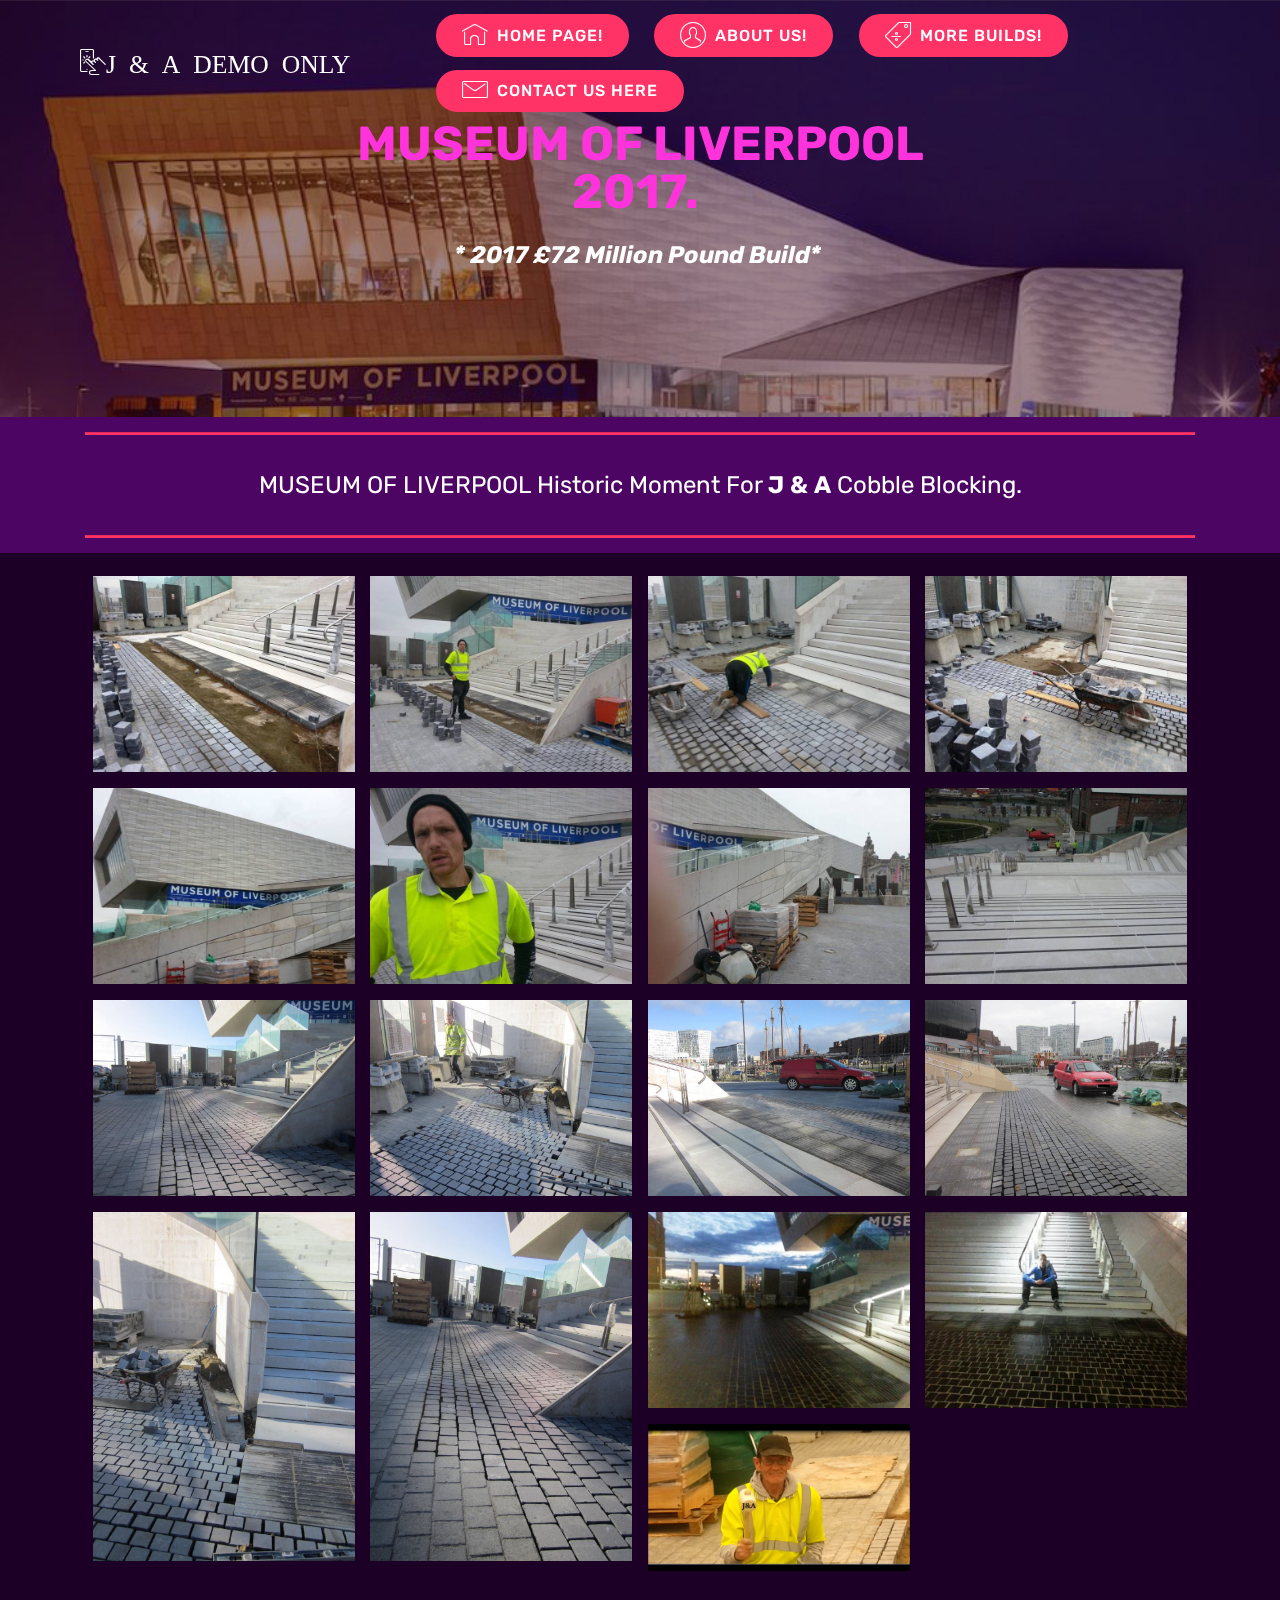
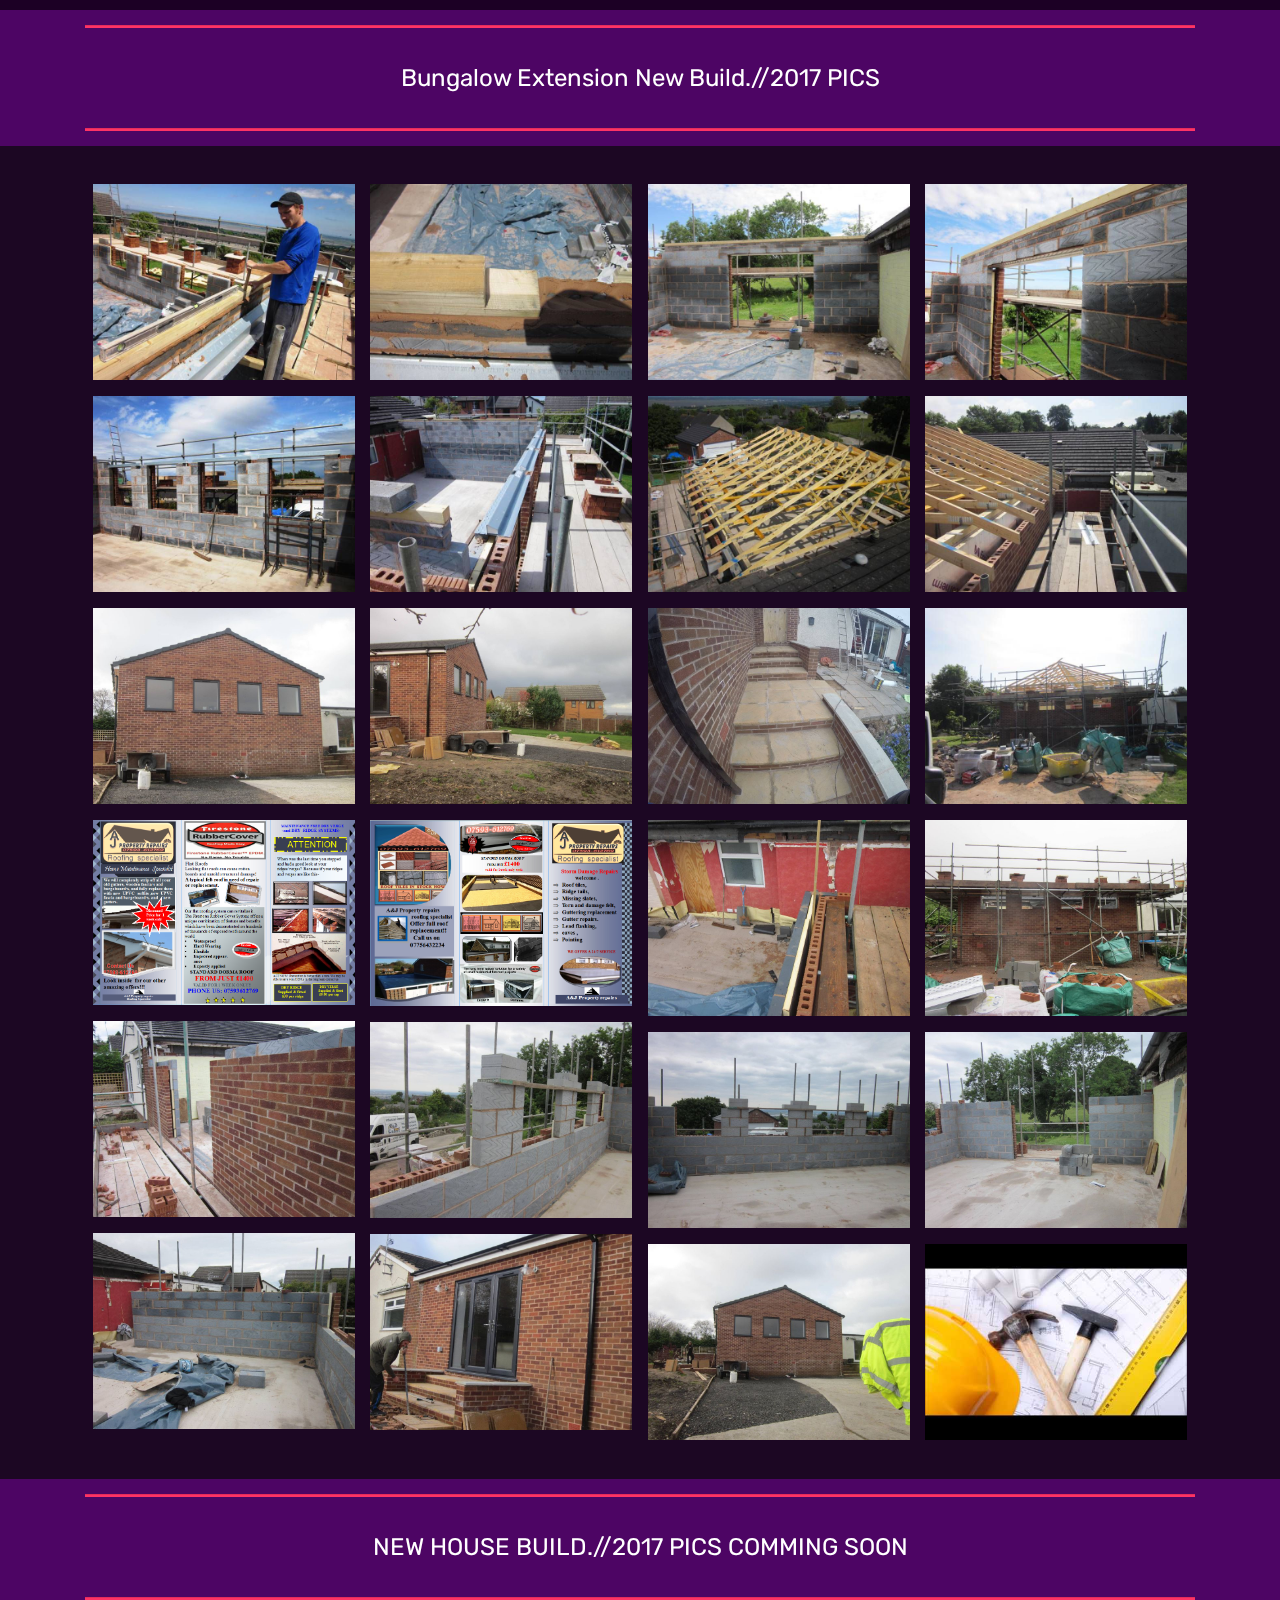
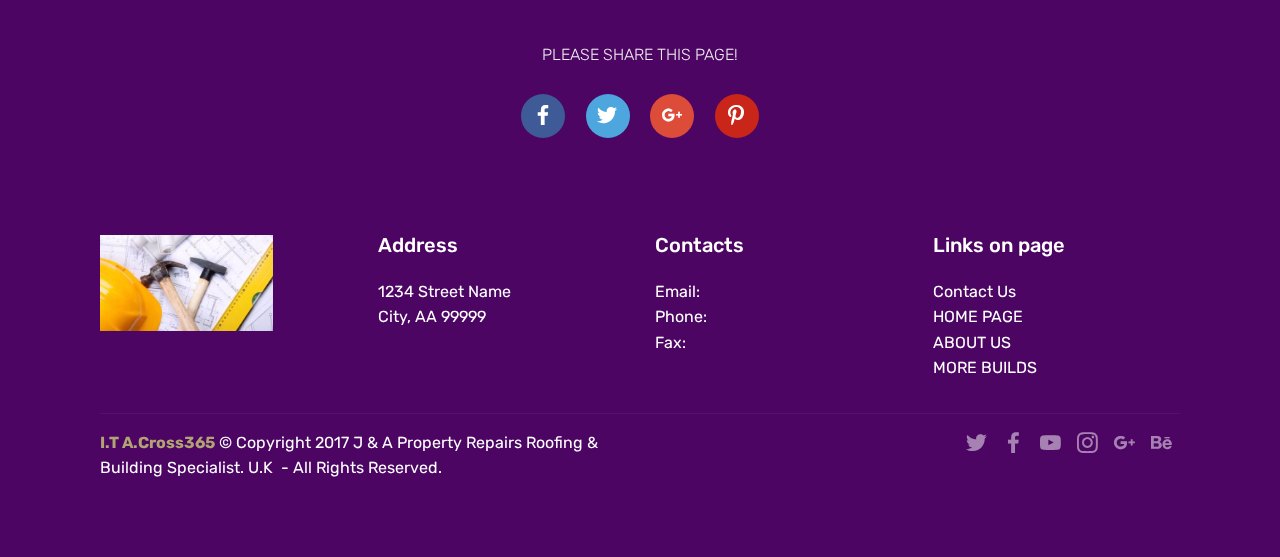
<file: page2.html>
<!DOCTYPE html>
<html >
<head>
  <!-- Site made with Mobirise Website Builder v4.9.3, https://mobirise.com -->
  <meta charset="UTF-8">
  <meta http-equiv="X-UA-Compatible" content="IE=edge">
  <meta name="generator" content="Mobirise v4.9.3, mobirise.com">
  <meta name="viewport" content="width=device-width, initial-scale=1, minimum-scale=1">
  <link rel="shortcut icon" href="assets/images/hj-800x450.jpg" type="image/x-icon">
  <meta name="description" content="About us jobs we do 4 u">
  <title>ABOUT US JOBS</title>
  <link rel="stylesheet" href="assets/web/assets/mobirise-icons/mobirise-icons.css">
  <link rel="stylesheet" href="assets/tether/tether.min.css">
  <link rel="stylesheet" href="assets/soundcloud-plugin/style.css">
  <link rel="stylesheet" href="assets/bootstrap/css/bootstrap.min.css">
  <link rel="stylesheet" href="assets/bootstrap/css/bootstrap-grid.min.css">
  <link rel="stylesheet" href="assets/bootstrap/css/bootstrap-reboot.min.css">
  <link rel="stylesheet" href="assets/dropdown/css/style.css">
  <link rel="stylesheet" href="assets/socicon/css/styles.css">
  <link rel="stylesheet" href="assets/theme/css/style.css">
  <link rel="stylesheet" href="assets/gallery/style.css">
  <link rel="stylesheet" href="assets/mobirise/css/mbr-additional.css" type="text/css">
  
  
  
</head>
<body>
  <section class="menu cid-qC02wibD3X" once="menu" id="menu1-8">

    

    <nav class="navbar navbar-expand beta-menu navbar-dropdown align-items-center navbar-fixed-top navbar-toggleable-sm bg-color transparent">
        <button class="navbar-toggler navbar-toggler-right" type="button" data-toggle="collapse" data-target="#navbarSupportedContent" aria-controls="navbarSupportedContent" aria-expanded="false" aria-label="Toggle navigation">
            <div class="hamburger">
                <span></span>
                <span></span>
                <span></span>
                <span></span>
            </div>
        </button>
        <div class="menu-logo">
            <div class="navbar-brand">
                
                <span class="navbar-caption-wrap"><a class="navbar-caption text-white display-4" href="index.html"><span class="mbri-touch mbr-iconfont mbr-iconfont-btn">J &amp; A  DEMO ONLY</span></a></span>
            </div>
        </div>
        <div class="collapse navbar-collapse" id="navbarSupportedContent">
            <ul class="navbar-nav nav-dropdown" data-app-modern-menu="true"><li class="nav-item">
                    <a class="nav-link link text-white display-4" href="https://mobirise.com">
                        &nbsp;</a>
                </li></ul>
            <div class="navbar-buttons mbr-section-btn"><a class="btn btn-sm btn-secondary display-4" href="https://arthur365.github.io/JA/"><span class="mbri-home mbr-iconfont mbr-iconfont-btn"></span>
                    HOME PAGE!
                </a> <a class="btn btn-sm btn-secondary display-4" href="https://arthur365.github.io/JA/page2.html"><span class="mbri-user mbr-iconfont mbr-iconfont-btn"></span>ABOUT US!
                </a> <a class="btn btn-sm btn-secondary display-4" href="https://arthur365.github.io/JA/page3.html"><span class="mbri-sale mbr-iconfont mbr-iconfont-btn"></span>MORE BUILDS!
                </a>  <a class="btn btn-sm btn-secondary display-4" href="https://arthur365.github.io/JA/httpsarthur365.github.ioJandARoofingpage1.html.html"><span class="mbri-letter mbr-iconfont mbr-iconfont-btn"></span>
                    CONTACT US HERE</a></div>
        </div>
    </nav>
</section>

<section class="engine"><a href="https://mobirise.info/x">css templates</a></section><section class="mbr-section content5 cid-qC14VeDF8k mbr-parallax-background" id="content5-b">

    

    <div class="mbr-overlay" style="opacity: 0.5; background-color: rgb(57, 6, 20);">
    </div>

    <div class="container">
        <div class="media-container-row">
            <div class="title col-12 col-md-8">
                <h2 class="align-center mbr-bold mbr-white pb-3 mbr-fonts-style display-2">MUSEUM OF LIVERPOOL 2017.&nbsp;</h2>
                <h3 class="mbr-section-subtitle align-center mbr-light mbr-white pb-3 mbr-fonts-style display-5"><strong><em>* 2017 £72 Million Pound Build*</em>&nbsp;</strong><br></h3>
                <p class="mbr-text align-center mbr-white pb-3 mbr-fonts-style display-7"></p>
                
            </div>
        </div>
    </div>
</section>

<section class="mbr-section article content9 cid-qCyHHyBdOC" id="content9-v">
    
     

    <div class="container">
        <div class="inner-container" style="width: 100%;">
            <hr class="line" style="width: 100%;">
            <div class="section-text align-center mbr-fonts-style display-5">MUSEUM OF LIVERPOOL Historic Moment For <strong>J</strong> <strong>&amp;</strong> <strong>A</strong> Cobble Blocking.</div>
            <hr class="line" style="width: 100%;">
        </div>
        </div>
</section>

<section class="mbr-gallery mbr-slider-carousel cid-qC1f3VACY5" id="gallery1-f">

    

    <div class="container">
        <div><!-- Filter --><!-- Gallery --><div class="mbr-gallery-row"><div class="mbr-gallery-layout-default"><div><div><div class="mbr-gallery-item mbr-gallery-item--p1" data-video-url="false" data-tags="Awesome"><div href="#lb-gallery1-f" data-slide-to="0" data-toggle="modal"><img src="assets/images/20171018-2-640x480-640x480.jpg" alt=""><span class="icon-focus"></span></div></div><div class="mbr-gallery-item mbr-gallery-item--p1" data-video-url="false" data-tags="Responsive"><div href="#lb-gallery1-f" data-slide-to="1" data-toggle="modal"><img src="assets/images/20171018-3-640x480-640x480-640x480.jpg" alt=""><span class="icon-focus"></span></div></div><div class="mbr-gallery-item mbr-gallery-item--p1" data-video-url="false" data-tags="Animated"><div href="#lb-gallery1-f" data-slide-to="2" data-toggle="modal"><img src="assets/images/20171020-2-640x480-640x480-640x480-640x480.jpg" alt=""><span class="icon-focus"></span></div></div><div class="mbr-gallery-item mbr-gallery-item--p1" data-video-url="false" data-tags="Awesome"><div href="#lb-gallery1-f" data-slide-to="3" data-toggle="modal"><img src="assets/images/20171020-4-640x480-640x480-640x480.jpg" alt=""><span class="icon-focus"></span></div></div><div class="mbr-gallery-item mbr-gallery-item--p1" data-video-url="false" data-tags="Responsive"><div href="#lb-gallery1-f" data-slide-to="4" data-toggle="modal"><img src="assets/images/20171020-1-640x480-640x480.jpg" alt=""><span class="icon-focus"></span></div></div><div class="mbr-gallery-item mbr-gallery-item--p1" data-video-url="false" data-tags="Animated"><div href="#lb-gallery1-f" data-slide-to="5" data-toggle="modal"><img src="assets/images/20171018-4-640x480-640x480.jpg" alt=""><span class="icon-focus"></span></div></div><div class="mbr-gallery-item mbr-gallery-item--p1" data-video-url="false" data-tags="Animated"><div href="#lb-gallery1-f" data-slide-to="6" data-toggle="modal"><img src="assets/images/20171020-5-640x480-640x480.jpg" alt=""><span class="icon-focus"></span></div></div><div class="mbr-gallery-item mbr-gallery-item--p1" data-video-url="false" data-tags="Animated"><div href="#lb-gallery1-f" data-slide-to="7" data-toggle="modal"><img src="assets/images/20171020-6-640x480-640x480.jpg" alt=""><span class="icon-focus"></span></div></div><div class="mbr-gallery-item mbr-gallery-item--p1" data-video-url="false" data-tags="Animated"><div href="#lb-gallery1-f" data-slide-to="8" data-toggle="modal"><img src="assets/images/img-2000x1500-800x600.jpg" alt=""><span class="icon-focus"></span></div></div><div class="mbr-gallery-item mbr-gallery-item--p1" data-video-url="false" data-tags="Animated"><div href="#lb-gallery1-f" data-slide-to="9" data-toggle="modal"><img src="assets/images/img-1-2000x1500-800x600.jpg" alt=""><span class="icon-focus"></span></div></div><div class="mbr-gallery-item mbr-gallery-item--p1" data-video-url="false" data-tags="Animated"><div href="#lb-gallery1-f" data-slide-to="10" data-toggle="modal"><img src="assets/images/img-2-2000x1500-800x600.jpg" alt=""><span class="icon-focus"></span></div></div><div class="mbr-gallery-item mbr-gallery-item--p1" data-video-url="false" data-tags="Animated"><div href="#lb-gallery1-f" data-slide-to="11" data-toggle="modal"><img src="assets/images/img-4-2000x1500-800x600.jpg" alt=""><span class="icon-focus"></span></div></div><div class="mbr-gallery-item mbr-gallery-item--p1" data-video-url="false" data-tags="Animated"><div href="#lb-gallery1-f" data-slide-to="12" data-toggle="modal"><img src="assets/images/img-1-2000x2666-800x1066.jpg" alt=""><span class="icon-focus"></span></div></div><div class="mbr-gallery-item mbr-gallery-item--p1" data-video-url="false" data-tags="Animated"><div href="#lb-gallery1-f" data-slide-to="13" data-toggle="modal"><img src="assets/images/img-2000x2666-800x1066.jpg" alt=""><span class="icon-focus"></span></div></div><div class="mbr-gallery-item mbr-gallery-item--p1" data-video-url="false" data-tags="ROOFS"><div href="#lb-gallery1-f" data-slide-to="14" data-toggle="modal"><img src="assets/images/20171023-183022-640x480-640x480.jpg" alt=""><span class="icon-focus"></span></div></div><div class="mbr-gallery-item mbr-gallery-item--p1" data-video-url="false" data-tags="ROOFS"><div href="#lb-gallery1-f" data-slide-to="15" data-toggle="modal"><img src="assets/images/20171023-640x480-640x480.jpg" alt=""><span class="icon-focus"></span></div></div><div class="mbr-gallery-item mbr-gallery-item--p1 video-slide" data-video-url="https://youtu.be/tBY2ZQMU6oo" data-tags="Animated"><div href="#lb-gallery1-f" data-slide-to="16" data-toggle="modal"><div></div><img alt="" src="assets/images/2017-10-3-17-22-49-592349.jpg"><span class="icon-video"></span></div></div></div></div><div class="clearfix"></div></div></div><!-- Lightbox --><div data-app-prevent-settings="" class="mbr-slider modal fade carousel slide" tabindex="-1" data-keyboard="true" data-interval="false" id="lb-gallery1-f"><div class="modal-dialog"><div class="modal-content"><div class="modal-body"><div class="carousel-inner"><div class="carousel-item"><img src="assets/images/20171018-2-640x480.jpg" alt=""></div><div class="carousel-item"><img src="assets/images/20171018-3-640x480-640x480.jpg" alt=""></div><div class="carousel-item"><img src="assets/images/20171020-2-640x480-640x480-640x480.jpg" alt=""></div><div class="carousel-item"><img src="assets/images/20171020-4-640x480-640x480.jpg" alt=""></div><div class="carousel-item"><img src="assets/images/20171020-1-640x480.jpg" alt=""></div><div class="carousel-item"><img src="assets/images/20171018-4-640x480.jpg" alt=""></div><div class="carousel-item"><img src="assets/images/20171020-5-640x480.jpg" alt=""></div><div class="carousel-item"><img src="assets/images/20171020-6-640x480.jpg" alt=""></div><div class="carousel-item"><img src="assets/images/img-2000x1500.jpg" alt=""></div><div class="carousel-item"><img src="assets/images/img-1-2000x1500.jpg" alt=""></div><div class="carousel-item"><img src="assets/images/img-2-2000x1500.jpg" alt=""></div><div class="carousel-item"><img src="assets/images/img-4-2000x1500.jpg" alt=""></div><div class="carousel-item"><img src="assets/images/img-1-2000x2666.jpg" alt=""></div><div class="carousel-item"><img src="assets/images/img-2000x2666.jpg" alt=""></div><div class="carousel-item"><img src="assets/images/20171023-183022-640x480.jpg" alt=""></div><div class="carousel-item"><img src="assets/images/20171023-640x480.jpg" alt=""></div><div class="carousel-item active video-container"><img src="assets/images/arth-block-640x328.png" alt=""></div></div><a class="carousel-control carousel-control-prev" role="button" data-slide="prev" href="#lb-gallery1-f"><span class="mbri-left mbr-iconfont" aria-hidden="true"></span><span class="sr-only">Previous</span></a><a class="carousel-control carousel-control-next" role="button" data-slide="next" href="#lb-gallery1-f"><span class="mbri-right mbr-iconfont" aria-hidden="true"></span><span class="sr-only">Next</span></a><a class="close" href="#" role="button" data-dismiss="modal"><span class="sr-only">Close</span></a></div></div></div></div></div>
    </div>

</section>

<section class="mbr-section article content9 cid-qCtcJZBiq3" id="content9-q">
    
     

    <div class="container">
        <div class="inner-container" style="width: 100%;">
            <hr class="line" style="width: 100%;">
            <div class="section-text align-center mbr-fonts-style display-5">Bungalow Extension New Build.//2017 PICS</div>
            <hr class="line" style="width: 100%;">
        </div>
        </div>
</section>

<section class="mbr-gallery mbr-slider-carousel cid-qC6fmzsHdi" id="gallery1-g">

    

    <div class="container">
        <div><!-- Filter --><!-- Gallery --><div class="mbr-gallery-row"><div class="mbr-gallery-layout-default"><div><div><div class="mbr-gallery-item mbr-gallery-item--p1" data-video-url="false" data-tags="Awesome"><div href="#lb-gallery1-g" data-slide-to="0" data-toggle="modal"><img src="assets/images/img-640x480-640x480.jpg" alt=""><span class="icon-focus"></span></div></div><div class="mbr-gallery-item mbr-gallery-item--p1" data-video-url="false" data-tags="Responsive"><div href="#lb-gallery1-g" data-slide-to="1" data-toggle="modal"><img src="assets/images/img-2-640x480-640x480.jpg" alt=""><span class="icon-focus"></span></div></div><div class="mbr-gallery-item mbr-gallery-item--p1" data-video-url="false" data-tags="Creative"><div href="#lb-gallery1-g" data-slide-to="2" data-toggle="modal"><img src="assets/images/img-3-640x480-640x480.jpg" alt=""><span class="icon-focus"></span></div></div><div class="mbr-gallery-item mbr-gallery-item--p1" data-video-url="false" data-tags="Animated"><div href="#lb-gallery1-g" data-slide-to="3" data-toggle="modal"><img src="assets/images/img-4-640x480-640x480.jpg" alt=""><span class="icon-focus"></span></div></div><div class="mbr-gallery-item mbr-gallery-item--p1" data-video-url="false" data-tags="Awesome"><div href="#lb-gallery1-g" data-slide-to="4" data-toggle="modal"><img src="assets/images/img-5-640x480-640x480.jpg" alt=""><span class="icon-focus"></span></div></div><div class="mbr-gallery-item mbr-gallery-item--p1" data-video-url="false" data-tags="Awesome"><div href="#lb-gallery1-g" data-slide-to="5" data-toggle="modal"><img src="assets/images/img-6-640x480-640x480.jpg" alt=""><span class="icon-focus"></span></div></div><div class="mbr-gallery-item mbr-gallery-item--p1" data-video-url="false" data-tags="Responsive"><div href="#lb-gallery1-g" data-slide-to="6" data-toggle="modal"><img src="assets/images/img-7-640x480-640x480.jpg" alt=""><span class="icon-focus"></span></div></div><div class="mbr-gallery-item mbr-gallery-item--p1" data-video-url="false" data-tags="Animated"><div href="#lb-gallery1-g" data-slide-to="7" data-toggle="modal"><img src="assets/images/img-8-640x480-640x480.jpg" alt=""><span class="icon-focus"></span></div></div><div class="mbr-gallery-item mbr-gallery-item--p1" data-video-url="false" data-tags="Animated"><div href="#lb-gallery1-g" data-slide-to="8" data-toggle="modal"><img src="assets/images/img-6-2000x1500-800x600.jpg" alt=""><span class="icon-focus"></span></div></div><div class="mbr-gallery-item mbr-gallery-item--p1" data-video-url="false" data-tags="Animated"><div href="#lb-gallery1-g" data-slide-to="9" data-toggle="modal"><img src="assets/images/img-8-2000x1500-800x600.jpg" alt=""><span class="icon-focus"></span></div></div><div class="mbr-gallery-item mbr-gallery-item--p1" data-video-url="false" data-tags="Animated"><div href="#lb-gallery1-g" data-slide-to="10" data-toggle="modal"><img src="assets/images/gopr0719-2000x1500-800x600.jpg" alt=""><span class="icon-focus"></span></div></div><div class="mbr-gallery-item mbr-gallery-item--p1" data-video-url="false" data-tags="Animated"><div href="#lb-gallery1-g" data-slide-to="11" data-toggle="modal"><img src="assets/images/img-9-640x480-640x480.jpg" alt=""><span class="icon-focus"></span></div></div><div class="mbr-gallery-item mbr-gallery-item--p1" data-video-url="false" data-tags="Animated"><div href="#lb-gallery1-g" data-slide-to="12" data-toggle="modal"><img src="assets/images/flyer-page-one-791x560-791x560.png" alt=""><span class="icon-focus"></span></div></div><div class="mbr-gallery-item mbr-gallery-item--p1" data-video-url="false" data-tags="Animated"><div href="#lb-gallery1-g" data-slide-to="13" data-toggle="modal"><img src="assets/images/flyer-page-2-793x564-793x564.png" alt=""><span class="icon-focus"></span></div></div><div class="mbr-gallery-item mbr-gallery-item--p1" data-video-url="false" data-tags="Animated"><div href="#lb-gallery1-g" data-slide-to="14" data-toggle="modal"><img src="assets/images/img-1834-2000x1500-800x600.jpg" alt=""><span class="icon-focus"></span></div></div><div class="mbr-gallery-item mbr-gallery-item--p1" data-video-url="false" data-tags="Animated"><div href="#lb-gallery1-g" data-slide-to="15" data-toggle="modal"><img src="assets/images/img-1832-2000x1500-800x600.jpg" alt=""><span class="icon-focus"></span></div></div><div class="mbr-gallery-item mbr-gallery-item--p1" data-video-url="false" data-tags="Animated"><div href="#lb-gallery1-g" data-slide-to="16" data-toggle="modal"><img src="assets/images/img-1829-2000x1500-800x600.jpg" alt=""><span class="icon-focus"></span></div></div><div class="mbr-gallery-item mbr-gallery-item--p1" data-video-url="false" data-tags="Animated"><div href="#lb-gallery1-g" data-slide-to="17" data-toggle="modal"><img src="assets/images/img-1828-2000x1500-800x600.jpg" alt=""><span class="icon-focus"></span></div></div><div class="mbr-gallery-item mbr-gallery-item--p1" data-video-url="false" data-tags="Animated"><div href="#lb-gallery1-g" data-slide-to="18" data-toggle="modal"><img src="assets/images/img-1827-2000x1500-800x600.jpg" alt=""><span class="icon-focus"></span></div></div><div class="mbr-gallery-item mbr-gallery-item--p1" data-video-url="false" data-tags="Animated"><div href="#lb-gallery1-g" data-slide-to="19" data-toggle="modal"><img src="assets/images/img-1826-2000x1500-800x600.jpg" alt=""><span class="icon-focus"></span></div></div><div class="mbr-gallery-item mbr-gallery-item--p1" data-video-url="false" data-tags="Animated"><div href="#lb-gallery1-g" data-slide-to="20" data-toggle="modal"><img src="assets/images/img-1819-2000x1500-800x600.jpg" alt=""><span class="icon-focus"></span></div></div><div class="mbr-gallery-item mbr-gallery-item--p1" data-video-url="false" data-tags="Animated"><div href="#lb-gallery1-g" data-slide-to="21" data-toggle="modal"><img src="assets/images/img-1945-2000x1500-800x600.jpg" alt=""><span class="icon-focus"></span></div></div><div class="mbr-gallery-item mbr-gallery-item--p1" data-video-url="false" data-tags="Animated"><div href="#lb-gallery1-g" data-slide-to="22" data-toggle="modal"><img src="assets/images/img-7-2000x1500-800x600.jpg" alt=""><span class="icon-focus"></span></div></div><div class="mbr-gallery-item mbr-gallery-item--p1 video-slide" data-video-url="https://www.youtube.com/watch?v=A2rX4whv4sM&amp;feature=youtu.be" data-tags="Animated"><div href="#lb-gallery1-g" data-slide-to="23" data-toggle="modal"><div></div><img alt="" src="assets/images/2017-11-6-16-8-11-442865.jpg"><span class="icon-video"></span></div></div></div></div><div class="clearfix"></div></div></div><!-- Lightbox --><div data-app-prevent-settings="" class="mbr-slider modal fade carousel slide" tabindex="-1" data-keyboard="true" data-interval="false" id="lb-gallery1-g"><div class="modal-dialog"><div class="modal-content"><div class="modal-body"><div class="carousel-inner"><div class="carousel-item"><img src="assets/images/img-640x480.jpg" alt=""></div><div class="carousel-item"><img src="assets/images/img-2-640x480.jpg" alt=""></div><div class="carousel-item"><img src="assets/images/img-3-640x480.jpg" alt=""></div><div class="carousel-item"><img src="assets/images/img-4-640x480.jpg" alt=""></div><div class="carousel-item"><img src="assets/images/img-5-640x480.jpg" alt=""></div><div class="carousel-item"><img src="assets/images/img-6-640x480.jpg" alt=""></div><div class="carousel-item"><img src="assets/images/img-7-640x480.jpg" alt=""></div><div class="carousel-item"><img src="assets/images/img-8-640x480.jpg" alt=""></div><div class="carousel-item"><img src="assets/images/img-6-2000x1500.jpg" alt=""></div><div class="carousel-item"><img src="assets/images/img-8-2000x1500.jpg" alt=""></div><div class="carousel-item"><img src="assets/images/gopr0719-2000x1500.jpg" alt=""></div><div class="carousel-item"><img src="assets/images/img-9-640x480.jpg" alt=""></div><div class="carousel-item"><img src="assets/images/flyer-page-one-791x560.png" alt=""></div><div class="carousel-item"><img src="assets/images/flyer-page-2-793x564.png" alt=""></div><div class="carousel-item"><img src="assets/images/img-1834-2000x1500.jpg" alt=""></div><div class="carousel-item"><img src="assets/images/img-1832-2000x1500.jpg" alt=""></div><div class="carousel-item"><img src="assets/images/img-1829-2000x1500.jpg" alt=""></div><div class="carousel-item"><img src="assets/images/img-1828-2000x1500.jpg" alt=""></div><div class="carousel-item"><img src="assets/images/img-1827-2000x1500.jpg" alt=""></div><div class="carousel-item"><img src="assets/images/img-1826-2000x1500.jpg" alt=""></div><div class="carousel-item"><img src="assets/images/img-1819-2000x1500.jpg" alt=""></div><div class="carousel-item"><img src="assets/images/img-1945-2000x1500.jpg" alt=""></div><div class="carousel-item"><img src="assets/images/img-7-2000x1500.jpg" alt=""></div><div class="carousel-item active video-container"><img src="assets/images/img-7-2000x1500.jpg" alt=""></div></div><a class="carousel-control carousel-control-prev" role="button" data-slide="prev" href="#lb-gallery1-g"><span class="mbri-left mbr-iconfont" aria-hidden="true"></span><span class="sr-only">Previous</span></a><a class="carousel-control carousel-control-next" role="button" data-slide="next" href="#lb-gallery1-g"><span class="mbri-right mbr-iconfont" aria-hidden="true"></span><span class="sr-only">Next</span></a><a class="close" href="#" role="button" data-dismiss="modal"><span class="sr-only">Close</span></a></div></div></div></div></div>
    </div>

</section>

<section class="mbr-section article content9 cid-qCyEdcRAvw" id="content9-u">
    
     

    <div class="container">
        <div class="inner-container" style="width: 100%;">
            <hr class="line" style="width: 100%;">
            <div class="section-text align-center mbr-fonts-style display-5">NEW HOUSE BUILD.//2017 PICS COMMING SOON<br></div>
            <hr class="line" style="width: 100%;">
        </div>
        </div>
</section>

<section class="cid-qCaCbxVbnh" id="social-buttons3-m">
    
    

    

    <div class="container">
        <div class="media-container-row">
            <div class="col-md-8 align-center">
                <h2 class="pb-3 mbr-section-title mbr-fonts-style display-4">PLEASE SHARE THIS PAGE!
                </h2>
                <div>
                    <div class="mbr-social-likes">
                        <span class="btn btn-social socicon-bg-facebook facebook mx-2" title="Share link on Facebook">
                            <i class="socicon socicon-facebook"></i>
                        </span>
                        <span class="btn btn-social twitter socicon-bg-twitter mx-2" title="Share link on Twitter">
                            <i class="socicon socicon-twitter"></i>
                        </span>
                        <span class="btn btn-social plusone socicon-bg-googleplus mx-2" title="Share link on Google+">
                            <i class="socicon socicon-googleplus"></i>
                        </span>
                        
                        
                        <span class="btn btn-social pinterest socicon-bg-pinterest mx-2" title="Share link on Pinterest">
                            <i class="socicon socicon-pinterest"></i>
                        </span>
                        
                    </div>
                </div>
            </div>
        </div>
    </div>
</section>

<section class="cid-qCWbsahhPw" id="footer1-14">

    

    

    <div class="container">
        <div class="media-container-row content text-white">
            <div class="col-12 col-md-3">
                <div class="media-wrap">
                    <a href="page2.html">
                        <img src="assets/images/2017-11-6-16-8.jpg" alt="JOBS" title="JOBS">
                    </a>
                </div>
            </div>
            <div class="col-12 col-md-3 mbr-fonts-style display-7">
                <h5 class="pb-3">Address</h5>
                <p class="mbr-text">1234 Street Name<br>City, AA 99999</p>
            </div>
            <div class="col-12 col-md-3 mbr-fonts-style display-7">
                <h5 class="pb-3">Contacts</h5>
                <p class="mbr-text">Email:&nbsp;<br>Phone:&nbsp;<br>Fax:&nbsp;</p>
            </div>
            <div class="col-12 col-md-3 mbr-fonts-style display-7">
                <h5 class="pb-3">Links on page</h5>
                <p class="mbr-text"><a href="https://arthur365.github.io/JA/httpsarthur365.github.ioJandARoofingpage1.html.html">Contact Us</a><br><a href="https://arthur365.github.io/JA/">HOME PAGE</a><br><a href="https://arthur365.github.io/JA/page2.html">ABOUT US</a><br><a href="https://arthur365.github.io/JA/page3.html">MORE BUILDS</a></p>
            </div>
        </div>
        <div class="footer-lower">
            <div class="media-container-row">
                <div class="col-sm-12">
                    <hr>
                </div>
            </div>
            <div class="media-container-row mbr-white">
                <div class="col-sm-6 copyright">
                    <p class="mbr-text mbr-fonts-style display-7"><a href="https://arthur365.github.io/Flintshirewebsites/" target="_blank" class="text-danger"><strong>I.T A.Cross365</strong></a>&nbsp;© Copyright 2017 J &amp; A Property Repairs Roofing &amp; Building Specialist. U.K &nbsp;- All Rights Reserved.</p>
                </div>
                <div class="col-md-6">
                    <div class="social-list align-right">
                        <div class="soc-item">
                            <a href="https://twitter.com/" target="_blank">
                                <span class="mbr-iconfont mbr-iconfont-social socicon-twitter socicon"></span>
                            </a>
                        </div>
                        <div class="soc-item">
                            <a href="https://www.facebook.com/" target="_blank">
                                <span class="mbr-iconfont mbr-iconfont-social socicon-facebook socicon"></span>
                            </a>
                        </div>
                        <div class="soc-item">
                            <a href="https://www.youtube.com/" target="_blank">
                                <span class="mbr-iconfont mbr-iconfont-social socicon-youtube socicon"></span>
                            </a>
                        </div>
                        <div class="soc-item">
                            <a href="https://instagram.com/" target="_blank">
                                <span class="mbr-iconfont mbr-iconfont-social socicon-instagram socicon"></span>
                            </a>
                        </div>
                        <div class="soc-item">
                            <a href="https://plus.google.com/" target="_blank">
                                <span class="mbr-iconfont mbr-iconfont-social socicon-googleplus socicon"></span>
                            </a>
                        </div>
                        <div class="soc-item">
                            <a href="https://www.behance.net/" target="_blank">
                                <span class="mbr-iconfont mbr-iconfont-social socicon-behance socicon"></span>
                            </a>
                        </div>
                    </div>
                </div>
            </div>
        </div>
    </div>
</section>


  <script src="assets/web/assets/jquery/jquery.min.js"></script>
  <script src="assets/popper/popper.min.js"></script>
  <script src="assets/tether/tether.min.js"></script>
  <script src="assets/bootstrap/js/bootstrap.min.js"></script>
  <script src="assets/bootstrapcarouselswipe/bootstrap-carousel-swipe.js"></script>
  <script src="assets/parallax/jarallax.min.js"></script>
  <script src="assets/masonry/masonry.pkgd.min.js"></script>
  <script src="assets/imagesloaded/imagesloaded.pkgd.min.js"></script>
  <script src="assets/touchswipe/jquery.touch-swipe.min.js"></script>
  <script src="assets/smoothscroll/smooth-scroll.js"></script>
  <script src="assets/vimeoplayer/jquery.mb.vimeo_player.js"></script>
  <script src="assets/dropdown/js/script.min.js"></script>
  <script src="assets/sociallikes/social-likes.js"></script>
  <script src="assets/theme/js/script.js"></script>
  <script src="assets/slidervideo/script.js"></script>
  <script src="assets/gallery/player.min.js"></script>
  <script src="assets/gallery/script.js"></script>
  
  
</body>
</html>
</file>
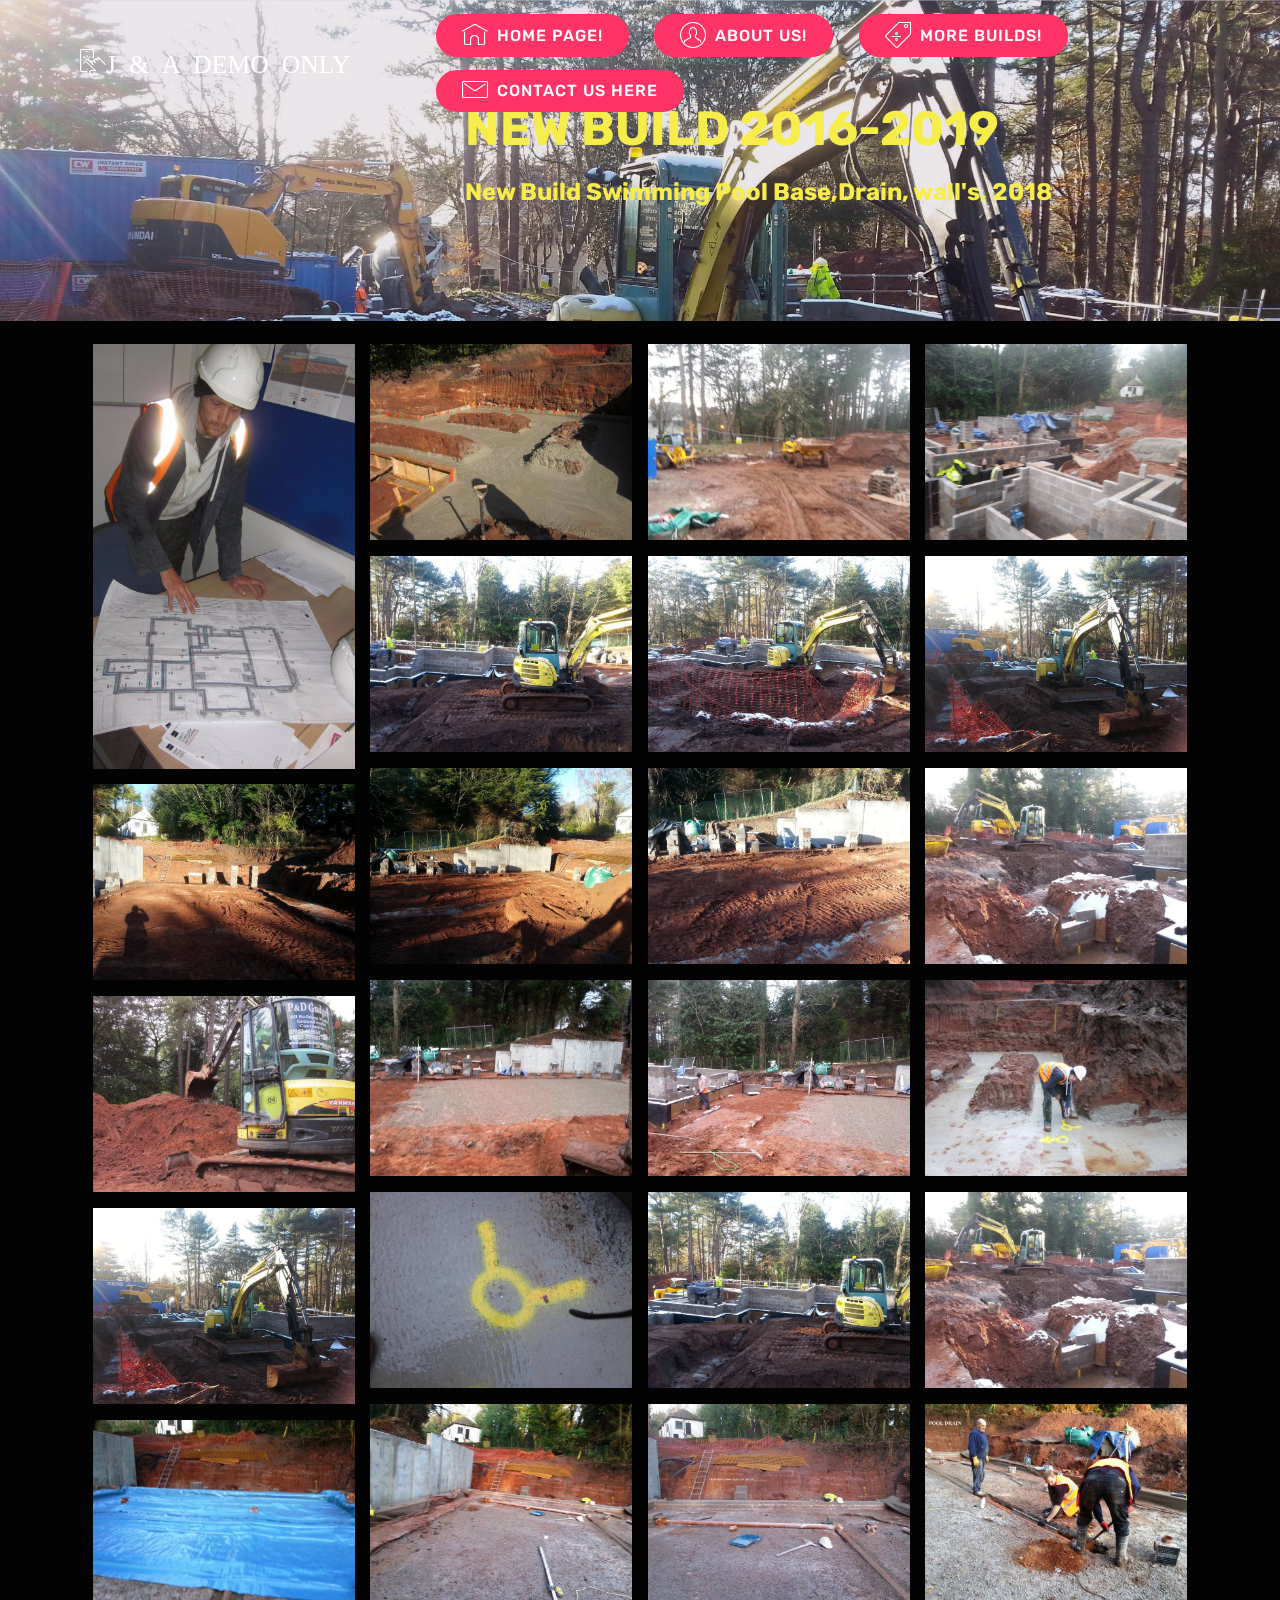
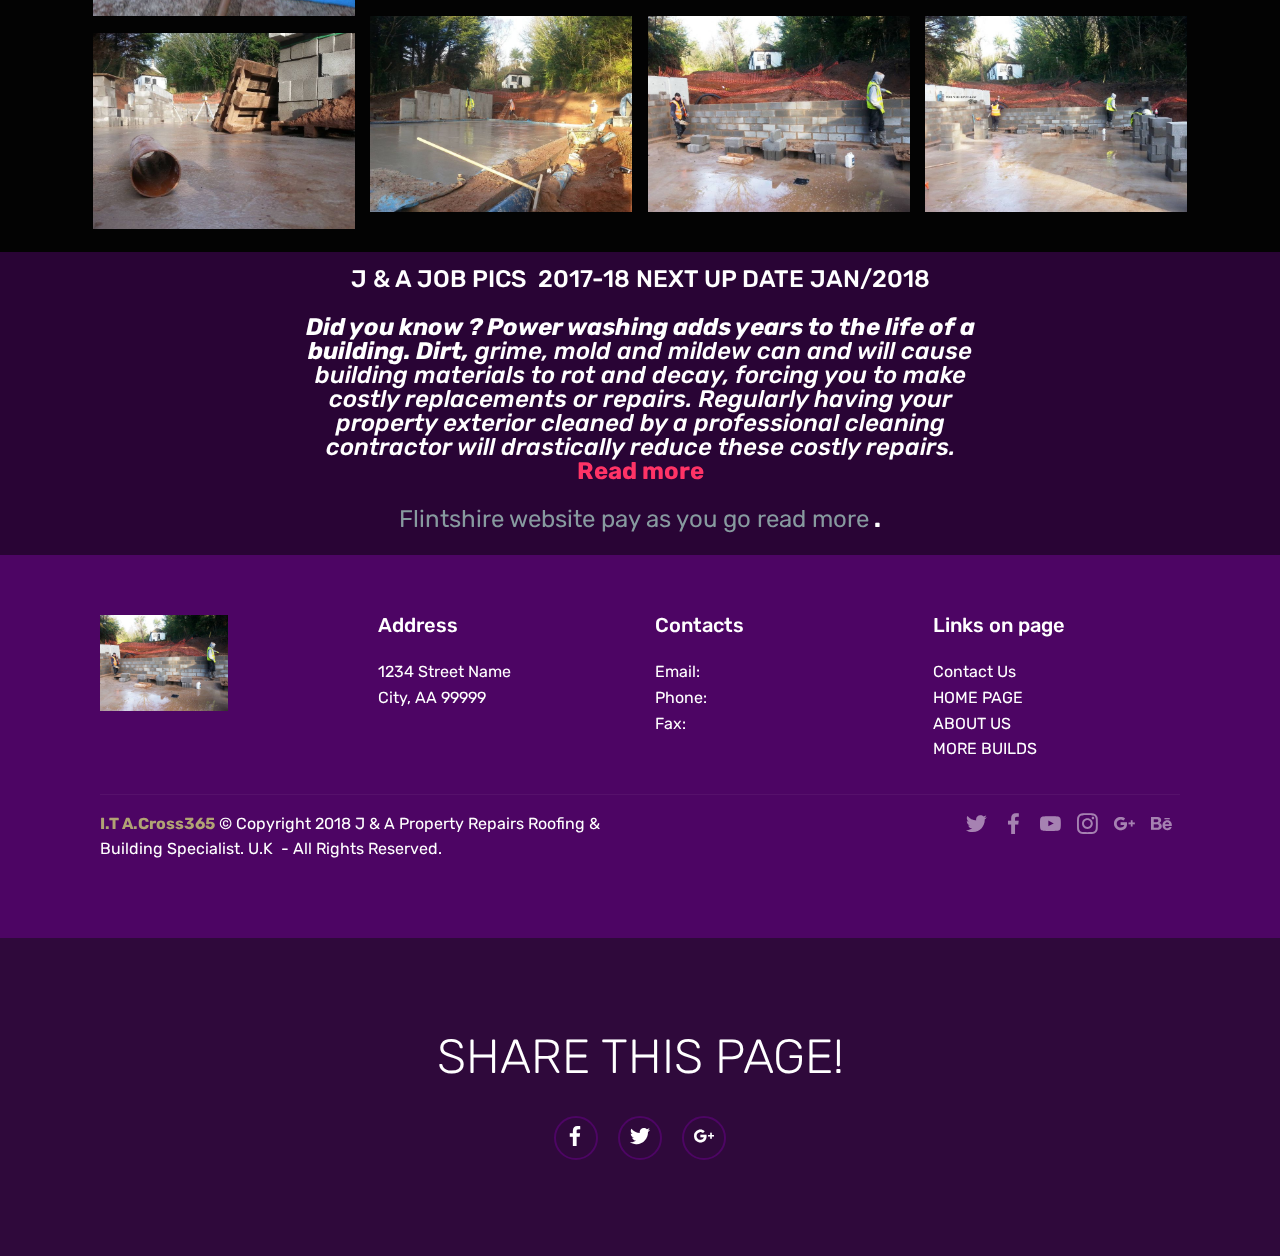
<file: page3.html>
<!DOCTYPE html>
<html >
<head>
  <!-- Site made with Mobirise Website Builder v4.9.3, https://mobirise.com -->
  <meta charset="UTF-8">
  <meta http-equiv="X-UA-Compatible" content="IE=edge">
  <meta name="generator" content="Mobirise v4.9.3, mobirise.com">
  <meta name="viewport" content="width=device-width, initial-scale=1, minimum-scale=1">
  <link rel="shortcut icon" href="assets/images/hj-800x450.jpg" type="image/x-icon">
  <meta name="description" content="MORE JOBS PICS">
  <title>MORE JOBS PICS</title>
  <link rel="stylesheet" href="assets/web/assets/mobirise-icons/mobirise-icons.css">
  <link rel="stylesheet" href="assets/tether/tether.min.css">
  <link rel="stylesheet" href="assets/soundcloud-plugin/style.css">
  <link rel="stylesheet" href="assets/bootstrap/css/bootstrap.min.css">
  <link rel="stylesheet" href="assets/bootstrap/css/bootstrap-grid.min.css">
  <link rel="stylesheet" href="assets/bootstrap/css/bootstrap-reboot.min.css">
  <link rel="stylesheet" href="assets/socicon/css/styles.css">
  <link rel="stylesheet" href="assets/dropdown/css/style.css">
  <link rel="stylesheet" href="assets/theme/css/style.css">
  <link rel="stylesheet" href="assets/gallery/style.css">
  <link rel="stylesheet" href="assets/mobirise/css/mbr-additional.css" type="text/css">
  
  
  
</head>
<body>
  <section class="menu cid-qC02wibD3X" once="menu" id="menu1-x">

    

    <nav class="navbar navbar-expand beta-menu navbar-dropdown align-items-center navbar-fixed-top navbar-toggleable-sm bg-color transparent">
        <button class="navbar-toggler navbar-toggler-right" type="button" data-toggle="collapse" data-target="#navbarSupportedContent" aria-controls="navbarSupportedContent" aria-expanded="false" aria-label="Toggle navigation">
            <div class="hamburger">
                <span></span>
                <span></span>
                <span></span>
                <span></span>
            </div>
        </button>
        <div class="menu-logo">
            <div class="navbar-brand">
                
                <span class="navbar-caption-wrap"><a class="navbar-caption text-white display-4" href="index.html"><span class="mbri-touch mbr-iconfont mbr-iconfont-btn">J &amp; A  DEMO ONLY</span></a></span>
            </div>
        </div>
        <div class="collapse navbar-collapse" id="navbarSupportedContent">
            <ul class="navbar-nav nav-dropdown" data-app-modern-menu="true"><li class="nav-item">
                    <a class="nav-link link text-white display-4" href="https://mobirise.com">
                        &nbsp;</a>
                </li></ul>
            <div class="navbar-buttons mbr-section-btn"><a class="btn btn-sm btn-secondary display-4" href="https://arthur365.github.io/JA/"><span class="mbri-home mbr-iconfont mbr-iconfont-btn"></span>
                    HOME PAGE!
                </a> <a class="btn btn-sm btn-secondary display-4" href="https://arthur365.github.io/JA/page2.html"><span class="mbri-user mbr-iconfont mbr-iconfont-btn"></span>ABOUT US!
                </a> <a class="btn btn-sm btn-secondary display-4" href="https://arthur365.github.io/JA/page3.html"><span class="mbri-sale mbr-iconfont mbr-iconfont-btn"></span>MORE BUILDS!
                </a>  <a class="btn btn-sm btn-secondary display-4" href="https://arthur365.github.io/JA/httpsarthur365.github.ioJandARoofingpage1.html.html"><span class="mbri-letter mbr-iconfont mbr-iconfont-btn"></span>
                    CONTACT US HERE</a></div>
        </div>
    </nav>
</section>

<section class="engine"><a href="https://mobirise.info/a">online site builder</a></section><section class="mbr-section info2 cid-qGJEmuKBxM mbr-parallax-background" id="info2-1u">

    

    <div class="mbr-overlay" style="opacity: 0.1; background-color: rgb(57, 5, 73);">
    </div>

    <div class="container">
        <div class="row main justify-content-center">
            <div class="media-container-column col-12 col-lg-3 col-md-4">
                
            </div>
            <div class="media-container-column title col-12 col-lg-7 col-md-6">
                <h2 class="align-right mbr-bold mbr-white pb-3 mbr-fonts-style display-2">NEW BUILD 2016-2019</h2>
                <h3 class="mbr-section-subtitle align-right mbr-light mbr-white mbr-fonts-style display-5"><strong>New Build Swimming Pool Base,Drain, wall's, 2018</strong><br></h3>
            </div>
        </div>
    </div>
</section>

<section class="mbr-gallery mbr-slider-carousel cid-qCQpk00FvW" id="gallery1-z">

    

    <div class="container">
        <div><!-- Filter --><!-- Gallery --><div class="mbr-gallery-row"><div class="mbr-gallery-layout-default"><div><div><div class="mbr-gallery-item mbr-gallery-item--p1" data-video-url="false" data-tags="Animated"><div href="#lb-gallery1-z" data-slide-to="0" data-toggle="modal"><img src="assets/images/img-1869-2000x2666-800x1299.jpg" alt=""><span class="icon-focus"></span></div></div><div class="mbr-gallery-item mbr-gallery-item--p1" data-video-url="false" data-tags="Awesome"><div href="#lb-gallery1-z" data-slide-to="1" data-toggle="modal"><img src="assets/images/img-2-3264x2448-800x600-800x600.jpg" alt=""><span class="icon-focus"></span></div></div><div class="mbr-gallery-item mbr-gallery-item--p1" data-video-url="false" data-tags="Creative"><div href="#lb-gallery1-z" data-slide-to="2" data-toggle="modal"><img src="assets/images/20171206-143507-2000x1500-800x600.jpg" alt=""><span class="icon-focus"></span></div></div><div class="mbr-gallery-item mbr-gallery-item--p1" data-video-url="false" data-tags="Animated"><div href="#lb-gallery1-z" data-slide-to="3" data-toggle="modal"><img src="assets/images/20171206-143611-2000x1500-800x600.jpg" alt=""><span class="icon-focus"></span></div></div><div class="mbr-gallery-item mbr-gallery-item--p1" data-video-url="false" data-tags="Awesome"><div href="#lb-gallery1-z" data-slide-to="4" data-toggle="modal"><img src="assets/images/20171211-132409-2000x1500-800x600.jpg" alt=""><span class="icon-focus"></span></div></div><div class="mbr-gallery-item mbr-gallery-item--p1" data-video-url="false" data-tags="Responsive"><div href="#lb-gallery1-z" data-slide-to="5" data-toggle="modal"><img src="assets/images/20171211-132426-2000x1500-800x600.jpg" alt=""><span class="icon-focus"></span></div></div><div class="mbr-gallery-item mbr-gallery-item--p1" data-video-url="false" data-tags="Animated"><div href="#lb-gallery1-z" data-slide-to="6" data-toggle="modal"><img src="assets/images/20171211-132440-2000x1500-800x600.jpg" alt=""><span class="icon-focus"></span></div></div><div class="mbr-gallery-item mbr-gallery-item--p1" data-video-url="false" data-tags="Animated"><div href="#lb-gallery1-z" data-slide-to="7" data-toggle="modal"><img src="assets/images/20171211-132450-2000x1500-800x600.jpg" alt=""><span class="icon-focus"></span></div></div><div class="mbr-gallery-item mbr-gallery-item--p1" data-video-url="false" data-tags="Animated"><div href="#lb-gallery1-z" data-slide-to="8" data-toggle="modal"><img src="assets/images/20171211-132504-2000x1500-800x600.jpg" alt=""><span class="icon-focus"></span></div></div><div class="mbr-gallery-item mbr-gallery-item--p1" data-video-url="false" data-tags="Animated"><div href="#lb-gallery1-z" data-slide-to="9" data-toggle="modal"><img src="assets/images/20171211-132540-2000x1500-800x600.jpg" alt=""><span class="icon-focus"></span></div></div><div class="mbr-gallery-item mbr-gallery-item--p1" data-video-url="false" data-tags="Animated"><div href="#lb-gallery1-z" data-slide-to="10" data-toggle="modal"><img src="assets/images/20171211-132553-2000x1500-800x600.jpg" alt=""><span class="icon-focus"></span></div></div><div class="mbr-gallery-item mbr-gallery-item--p1" data-video-url="false" data-tags="Animated"><div href="#lb-gallery1-z" data-slide-to="11" data-toggle="modal"><img src="assets/images/20171211-151536-2000x1500-800x600.jpg" alt=""><span class="icon-focus"></span></div></div><div class="mbr-gallery-item mbr-gallery-item--p1" data-video-url="false" data-tags="Animated"><div href="#lb-gallery1-z" data-slide-to="12" data-toggle="modal"><img src="assets/images/20171211-151547-2000x1500-800x600.jpg" alt=""><span class="icon-focus"></span></div></div><div class="mbr-gallery-item mbr-gallery-item--p1" data-video-url="false" data-tags="Animated"><div href="#lb-gallery1-z" data-slide-to="13" data-toggle="modal"><img src="assets/images/img-1873-2000x1500-800x600.jpg" alt=""><span class="icon-focus"></span></div></div><div class="mbr-gallery-item mbr-gallery-item--p1" data-video-url="false" data-tags="Animated"><div href="#lb-gallery1-z" data-slide-to="14" data-toggle="modal"><img src="assets/images/img-1889-2000x1500-800x600.jpg" alt=""><span class="icon-focus"></span></div></div><div class="mbr-gallery-item mbr-gallery-item--p1" data-video-url="false" data-tags="Animated"><div href="#lb-gallery1-z" data-slide-to="15" data-toggle="modal"><img src="assets/images/img-1870-2000x1500-800x600.jpg" alt=""><span class="icon-focus"></span></div></div><div class="mbr-gallery-item mbr-gallery-item--p1" data-video-url="false" data-tags="Animated"><div href="#lb-gallery1-z" data-slide-to="16" data-toggle="modal"><img src="assets/images/20171211-132405-2000x1500-800x600.jpg" alt=""><span class="icon-focus"></span></div></div><div class="mbr-gallery-item mbr-gallery-item--p1" data-video-url="false" data-tags="Animated"><div href="#lb-gallery1-z" data-slide-to="17" data-toggle="modal"><img src="assets/images/20171211-132540-2000x1500-800x600.jpg" alt=""><span class="icon-focus"></span></div></div><div class="mbr-gallery-item mbr-gallery-item--p1" data-video-url="false" data-tags="Awesome"><div href="#lb-gallery1-z" data-slide-to="18" data-toggle="modal"><img src="assets/images/20171211-132440-2000x1500-800x600.jpg" alt=""><span class="icon-focus"></span></div></div><div class="mbr-gallery-item mbr-gallery-item--p1" data-video-url="false" data-tags="Awesome"><div href="#lb-gallery1-z" data-slide-to="19" data-toggle="modal"><img src="assets/images/20171218-151010-2000x1500-800x600-800x600.jpg" alt=""><span class="icon-focus"></span></div></div><div class="mbr-gallery-item mbr-gallery-item--p1" data-video-url="false" data-tags="Awesome"><div href="#lb-gallery1-z" data-slide-to="20" data-toggle="modal"><img src="assets/images/swimming-pool-bass-2017-18-2000x1500-800x600.jpg" alt=""><span class="icon-focus"></span></div></div><div class="mbr-gallery-item mbr-gallery-item--p1" data-video-url="false" data-tags="Awesome"><div href="#lb-gallery1-z" data-slide-to="21" data-toggle="modal"><img src="assets/images/20171218-151003-2000x1500-800x600.jpg" alt=""><span class="icon-focus"></span></div></div><div class="mbr-gallery-item mbr-gallery-item--p1" data-video-url="false" data-tags="Awesome"><div href="#lb-gallery1-z" data-slide-to="22" data-toggle="modal"><img src="assets/images/20171218-154546-2000x1500-800x600.jpg" alt=""><span class="icon-focus"></span></div></div><div class="mbr-gallery-item mbr-gallery-item--p1" data-video-url="false" data-tags="Awesome"><div href="#lb-gallery1-z" data-slide-to="23" data-toggle="modal"><img src="assets/images/20171219-144011-2000x1500-800x600-800x600.jpg" alt=""><span class="icon-focus"></span></div></div><div class="mbr-gallery-item mbr-gallery-item--p1" data-video-url="false" data-tags="Awesome"><div href="#lb-gallery1-z" data-slide-to="24" data-toggle="modal"><img src="assets/images/20180111-112430-2000x1500-800x600.jpg" alt=""><span class="icon-focus"></span></div></div><div class="mbr-gallery-item mbr-gallery-item--p1" data-video-url="false" data-tags="Awesome"><div href="#lb-gallery1-z" data-slide-to="25" data-toggle="modal"><img src="assets/images/20180111-112442-2000x1500-800x600.jpg" alt=""><span class="icon-focus"></span></div></div><div class="mbr-gallery-item mbr-gallery-item--p1" data-video-url="false" data-tags="Awesome"><div href="#lb-gallery1-z" data-slide-to="26" data-toggle="modal"><img src="assets/images/20180111-135540-2000x1500-800x600.jpg" alt=""><span class="icon-focus"></span></div></div></div></div><div class="clearfix"></div></div></div><!-- Lightbox --><div data-app-prevent-settings="" class="mbr-slider modal fade carousel slide" tabindex="-1" data-keyboard="true" data-interval="false" id="lb-gallery1-z"><div class="modal-dialog"><div class="modal-content"><div class="modal-body"><div class="carousel-inner"><div class="carousel-item"><img src="assets/images/img-1869-2000x2666.jpg" alt=""></div><div class="carousel-item"><img src="assets/images/img-2-3264x2448-800x600.jpg" alt=""></div><div class="carousel-item"><img src="assets/images/20171206-143507-2000x1500.jpg" alt=""></div><div class="carousel-item"><img src="assets/images/20171206-143611-2000x1500.jpg" alt=""></div><div class="carousel-item"><img src="assets/images/20171211-132409-2000x1500.jpg" alt=""></div><div class="carousel-item"><img src="assets/images/20171211-132426-2000x1500.jpg" alt=""></div><div class="carousel-item"><img src="assets/images/20171211-132440-2000x1500.jpg" alt=""></div><div class="carousel-item"><img src="assets/images/20171211-132450-2000x1500.jpg" alt=""></div><div class="carousel-item"><img src="assets/images/20171211-132504-2000x1500.jpg" alt=""></div><div class="carousel-item"><img src="assets/images/20171211-132540-2000x1500.jpg" alt=""></div><div class="carousel-item"><img src="assets/images/20171211-132553-2000x1500.jpg" alt=""></div><div class="carousel-item"><img src="assets/images/20171211-151536-2000x1500.jpg" alt=""></div><div class="carousel-item"><img src="assets/images/20171211-151547-2000x1500.jpg" alt=""></div><div class="carousel-item"><img src="assets/images/img-1873-2000x1500.jpg" alt=""></div><div class="carousel-item"><img src="assets/images/img-1889-2000x1500.jpg" alt=""></div><div class="carousel-item"><img src="assets/images/img-1870-2000x1500.jpg" alt=""></div><div class="carousel-item"><img src="assets/images/20171211-132405-2000x1500.jpg" alt=""></div><div class="carousel-item"><img src="assets/images/20171211-132540-2000x1500.jpg" alt=""></div><div class="carousel-item"><img src="assets/images/20171211-132440-2000x1500.jpg" alt=""></div><div class="carousel-item"><img src="assets/images/20171218-151010-2000x1500-800x600.jpg" alt=""></div><div class="carousel-item"><img src="assets/images/swimming-pool-bass-2017-18-2000x1500.jpg" alt=""></div><div class="carousel-item"><img src="assets/images/20171218-151003-2000x1500.jpg" alt=""></div><div class="carousel-item"><img src="assets/images/20171218-154546-2000x1500.jpg" alt=""></div><div class="carousel-item"><img src="assets/images/20171219-144011-2000x1500-800x600.jpg" alt=""></div><div class="carousel-item"><img src="assets/images/20180111-112430-2000x1500.jpg" alt=""></div><div class="carousel-item"><img src="assets/images/20180111-112442-2000x1500.jpg" alt=""></div><div class="carousel-item active"><img src="assets/images/20180111-135540-2000x1500.jpg" alt=""></div></div><a class="carousel-control carousel-control-prev" role="button" data-slide="prev" href="#lb-gallery1-z"><span class="mbri-left mbr-iconfont" aria-hidden="true"></span><span class="sr-only">Previous</span></a><a class="carousel-control carousel-control-next" role="button" data-slide="next" href="#lb-gallery1-z"><span class="mbri-right mbr-iconfont" aria-hidden="true"></span><span class="sr-only">Next</span></a><a class="close" href="#" role="button" data-dismiss="modal"><span class="sr-only">Close</span></a></div></div></div></div></div>
    </div>

</section>

<section class="mbr-section content4 cid-qCQpN1pbQ3" id="content4-10">

    

    <div class="container">
        <div class="media-container-row">
            <div class="title col-12 col-md-8">
                <h2 class="align-center pb-3 mbr-fonts-style display-5">J &amp; A JOB PICS &nbsp;2017-18 NEXT UP DATE JAN/2018<br><strong>&nbsp;</strong><br><em><strong>Did you know ? Power washing adds years to the life of a building. Dirt,</strong> grime, mold and mildew can and will cause building materials to rot and decay, forcing you to make costly replacements or repairs. Regularly having your property exterior cleaned by a professional cleaning contractor will drastically reduce these costly repairs.</em><br><a href="https://arthur365.github.io/Powerwash/httpsarthur365.github.ioPowerwash.html" target="_blank" style="font-weight: bold;" class="text-secondary">Read more</a><br><br><strong><a href="https://arthur365.github.io/businesswebsites/" target="_blank" class="text-warning">Flintshire website pay as you go read more</a>&nbsp;.</strong><br></h2>
                <h3 class="mbr-section-subtitle align-center mbr-light mbr-fonts-style display-5"></h3>
                
            </div>
        </div>
    </div>
</section>

<section class="cid-qCWgUlPBVB" id="footer1-16">

    

    

    <div class="container">
        <div class="media-container-row content text-white">
            <div class="col-12 col-md-3">
                <div class="media-wrap">
                    <a href="https://arthur365.github.io/JA/page2.html">
                        <img src="assets/images/20180111-112430-2000x1500-800x600.jpg" alt="NO JOB TO SMALL" title="NO JOB TO SMALL">
                    </a>
                </div>
            </div>
            <div class="col-12 col-md-3 mbr-fonts-style display-7">
                <h5 class="pb-3">Address</h5>
                <p class="mbr-text">1234 Street Name<br>City, AA 99999</p>
            </div>
            <div class="col-12 col-md-3 mbr-fonts-style display-7">
                <h5 class="pb-3">Contacts</h5>
                <p class="mbr-text">Email:&nbsp;<br>Phone:&nbsp;<br>Fax:&nbsp;</p>
            </div>
            <div class="col-12 col-md-3 mbr-fonts-style display-7">
                <h5 class="pb-3">Links on page</h5>
                <p class="mbr-text"><a href="page3.html">Contact Us</a><br><a href="https://arthur365.github.io/JA/">HOME PAGE</a><br><a href="https://arthur365.github.io/JA/page2.html">ABOUT US</a><br><a href="https://arthur365.github.io/JA/page3.html">MORE BUILDS</a></p>
            </div>
        </div>
        <div class="footer-lower">
            <div class="media-container-row">
                <div class="col-sm-12">
                    <hr>
                </div>
            </div>
            <div class="media-container-row mbr-white">
                <div class="col-sm-6 copyright">
                    <p class="mbr-text mbr-fonts-style display-7"><a href="https://arthur365.github.io/Flintshirewebsites/" target="_blank" class="text-danger"><strong>I.T A.Cross365</strong></a>&nbsp;© Copyright 2018 J &amp; A Property Repairs Roofing &amp; Building Specialist. U.K &nbsp;- All Rights Reserved.</p>
                </div>
                <div class="col-md-6">
                    <div class="social-list align-right">
                        <div class="soc-item">
                            <a href="https://twitter.com/" target="_blank">
                                <span class="mbr-iconfont mbr-iconfont-social socicon-twitter socicon"></span>
                            </a>
                        </div>
                        <div class="soc-item">
                            <a href="https://www.facebook.com/" target="_blank">
                                <span class="mbr-iconfont mbr-iconfont-social socicon-facebook socicon"></span>
                            </a>
                        </div>
                        <div class="soc-item">
                            <a href="https://www.youtube.com/" target="_blank">
                                <span class="mbr-iconfont mbr-iconfont-social socicon-youtube socicon"></span>
                            </a>
                        </div>
                        <div class="soc-item">
                            <a href="https://instagram.com/" target="_blank">
                                <span class="mbr-iconfont mbr-iconfont-social socicon-instagram socicon"></span>
                            </a>
                        </div>
                        <div class="soc-item">
                            <a href="https://plus.google.com/" target="_blank">
                                <span class="mbr-iconfont mbr-iconfont-social socicon-googleplus socicon"></span>
                            </a>
                        </div>
                        <div class="soc-item">
                            <a href="https://www.behance.net/" target="_blank">
                                <span class="mbr-iconfont mbr-iconfont-social socicon-behance socicon"></span>
                            </a>
                        </div>
                    </div>
                </div>
            </div>
        </div>
    </div>
</section>

<section class="cid-qDAU4Qfwrs" id="social-buttons1-1g">
    
    

    

    <div class="container">
        <div class="media-container-row">
            <div class="col-md-8 align-center">
                <h2 class="pb-3 mbr-section-title mbr-fonts-style display-2">SHARE THIS PAGE!</h2>
                <div>
                    <div class="mbr-social-likes" data-counters="false">
                        <span class="btn btn-social facebook mx-2" title="Share link on Facebook">
                            <i class="socicon socicon-facebook"></i>
                        </span>
                        <span class="btn btn-social twitter mx-2" title="Share link on Twitter">
                            <i class="socicon socicon-twitter"></i>
                        </span>
                        <span class="btn btn-social plusone mx-2" title="Share link on Google+">
                            <i class="socicon socicon-googleplus"></i>
                        </span>
                        
                        
                    </div>
                </div>
            </div>
        </div>
    </div>
</section>


  <script src="assets/web/assets/jquery/jquery.min.js"></script>
  <script src="assets/popper/popper.min.js"></script>
  <script src="assets/tether/tether.min.js"></script>
  <script src="assets/bootstrap/js/bootstrap.min.js"></script>
  <script src="assets/parallax/jarallax.min.js"></script>
  <script src="assets/masonry/masonry.pkgd.min.js"></script>
  <script src="assets/imagesloaded/imagesloaded.pkgd.min.js"></script>
  <script src="assets/smoothscroll/smooth-scroll.js"></script>
  <script src="assets/sociallikes/social-likes.js"></script>
  <script src="assets/vimeoplayer/jquery.mb.vimeo_player.js"></script>
  <script src="assets/touchswipe/jquery.touch-swipe.min.js"></script>
  <script src="assets/dropdown/js/script.min.js"></script>
  <script src="assets/bootstrapcarouselswipe/bootstrap-carousel-swipe.js"></script>
  <script src="assets/theme/js/script.js"></script>
  <script src="assets/slidervideo/script.js"></script>
  <script src="assets/gallery/player.min.js"></script>
  <script src="assets/gallery/script.js"></script>
  
  
</body>
</html>
</file>
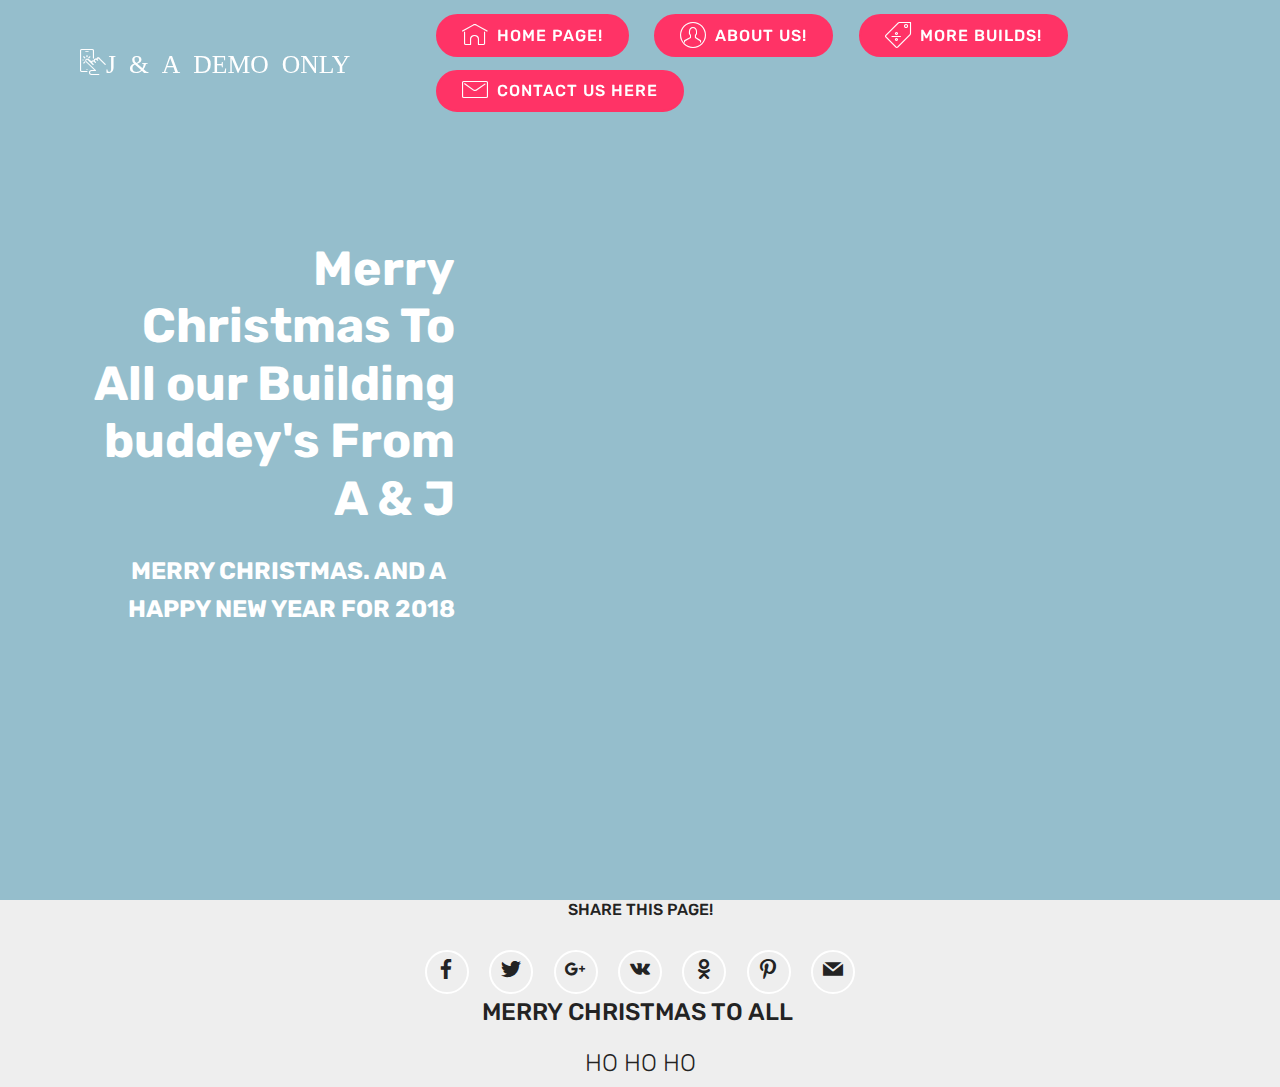
<file: page4.html>
<!DOCTYPE html>
<html >
<head>
  <!-- Site made with Mobirise Website Builder v4.5.2, https://mobirise.com -->
  <meta charset="UTF-8">
  <meta http-equiv="X-UA-Compatible" content="IE=edge">
  <meta name="generator" content="Mobirise v4.5.2, mobirise.com">
  <meta name="viewport" content="width=device-width, initial-scale=1, minimum-scale=1">
  <link rel="shortcut icon" href="assets/images/hj-800x450.jpg" type="image/x-icon">
  <meta name="description" content="Website Builder Description">
  <title>MERRY CHRISTMAS AND A HAPPY NEW YEAR</title>
  <link rel="stylesheet" href="assets/web/assets/mobirise-icons/mobirise-icons.css">
  <link rel="stylesheet" href="assets/tether/tether.min.css">
  <link rel="stylesheet" href="assets/soundcloud-plugin/style.css">
  <link rel="stylesheet" href="assets/bootstrap/css/bootstrap.min.css">
  <link rel="stylesheet" href="assets/bootstrap/css/bootstrap-grid.min.css">
  <link rel="stylesheet" href="assets/bootstrap/css/bootstrap-reboot.min.css">
  <link rel="stylesheet" href="assets/dropdown/css/style.css">
  <link rel="stylesheet" href="assets/socicon/css/styles.css">
  <link rel="stylesheet" href="assets/theme/css/style.css">
  <link rel="stylesheet" href="assets/mobirise/css/mbr-additional.css" type="text/css">
  
  
  
</head>
<body>
<section class="menu cid-qC02wibD3X" once="menu" id="menu1-1i" data-rv-view="401">

    

    <nav class="navbar navbar-expand beta-menu navbar-dropdown align-items-center navbar-fixed-top navbar-toggleable-sm bg-color transparent">
        <button class="navbar-toggler navbar-toggler-right" type="button" data-toggle="collapse" data-target="#navbarSupportedContent" aria-controls="navbarSupportedContent" aria-expanded="false" aria-label="Toggle navigation">
            <div class="hamburger">
                <span></span>
                <span></span>
                <span></span>
                <span></span>
            </div>
        </button>
        <div class="menu-logo">
            <div class="navbar-brand">
                
                <span class="navbar-caption-wrap"><a class="navbar-caption text-white display-4" href="index.html"><span class="mbri-touch mbr-iconfont mbr-iconfont-btn">J &amp; A  DEMO ONLY</span></a></span>
            </div>
        </div>
        <div class="collapse navbar-collapse" id="navbarSupportedContent">
            <ul class="navbar-nav nav-dropdown" data-app-modern-menu="true"><li class="nav-item">
                    <a class="nav-link link text-white display-4" href="https://mobirise.com">
                        &nbsp;</a>
                </li></ul>
            <div class="navbar-buttons mbr-section-btn"><a class="btn btn-sm btn-secondary display-4" href="https://arthur365.github.io/JA/"><span class="mbri-home mbr-iconfont mbr-iconfont-btn"></span>
                    HOME PAGE!
                </a> <a class="btn btn-sm btn-secondary display-4" href="https://arthur365.github.io/JA/page2.html"><span class="mbri-user mbr-iconfont mbr-iconfont-btn"></span>ABOUT US!
                </a> <a class="btn btn-sm btn-secondary display-4" href="https://arthur365.github.io/JA/page3.html"><span class="mbri-sale mbr-iconfont mbr-iconfont-btn"></span>MORE BUILDS!
                </a>  <a class="btn btn-sm btn-secondary display-4" href="https://arthur365.github.io/JA/httpsarthur365.github.ioJandARoofingpage1.html.html"><span class="mbri-letter mbr-iconfont mbr-iconfont-btn"></span>
                    CONTACT US HERE</a></div>
        </div>
    </nav>
</section>

<section class="engine"><a href="https://mobirise.co/h">how to make a website</a></section><section class="header7 cid-qDCL96fSf1 mbr-fullscreen" data-bg-video="https://www.youtube.com/watch?v=hfMEcf2NKwE" id="header7-1q" data-rv-view="403">

    

    <div class="mbr-overlay" style="opacity: 0.4; background-color: rgb(15, 118, 153);">
    </div>

    <div class="container">
        <div class="media-container-row">

            <div class="media-content align-right">
                <h1 class="mbr-section-title mbr-white pb-3 mbr-fonts-style display-2"><strong>Merry Christmas To All our Building buddey's&nbsp;From <br>A &amp; J</strong></h1>
                <div class="mbr-section-text mbr-white pb-3">
                    <p class="mbr-text mbr-fonts-style display-5"><strong>MERRY CHRISTMAS. AND A &nbsp; HAPPY NEW YEAR FOR 2018</strong></p>
                </div>
                
            </div>

            <div class="mbr-figure" style="width: 200%;"><iframe class="mbr-embedded-video" src="https://www.youtube.com/embed/RamZajQNZTM?rel=0&amp;amp;showinfo=0&amp;autoplay=1&amp;loop=1&amp;playlist=RamZajQNZTM" width="1280" height="720" frameborder="0" allowfullscreen></iframe></div>

        </div>
    </div>
</section>

<section class="cid-qDCMAfoIyw" id="social-buttons3-1s" data-rv-view="407">
    
    

    

    <div class="container">
        <div class="media-container-row">
            <div class="col-md-8 align-center">
                <h2 class="pb-3 mbr-section-title mbr-fonts-style display-7">SHARE THIS PAGE!</h2>
                <div>
                    <div class="mbr-social-likes">
                        <span class="btn btn-social socicon-bg-facebook facebook mx-2" title="Share link on Facebook">
                            <i class="socicon socicon-facebook"></i>
                        </span>
                        <span class="btn btn-social twitter socicon-bg-twitter mx-2" title="Share link on Twitter">
                            <i class="socicon socicon-twitter"></i>
                        </span>
                        <span class="btn btn-social plusone socicon-bg-googleplus mx-2" title="Share link on Google+">
                            <i class="socicon socicon-googleplus"></i>
                        </span>
                        <span class="btn btn-social vkontakte socicon-bg-vkontakte mx-2" title="Share link on VKontakte">
                            <i class="socicon socicon-vkontakte"></i>
                        </span>
                        <span class="btn btn-social odnoklassniki socicon-bg-odnoklassniki mx-2" title="Share link on Odnoklassniki">
                            <i class="socicon socicon-odnoklassniki"></i>
                        </span>
                        <span class="btn btn-social pinterest socicon-bg-pinterest mx-2" title="Share link on Pinterest">
                            <i class="socicon socicon-pinterest"></i>
                        </span>
                        <span class="btn btn-social mailru socicon-bg-mail mx-2" title="Share link on Mailru">
                            <i class="socicon socicon-mail"></i>
                        </span>
                    </div>
                </div>
            </div>
        </div>
    </div>
</section>

<section class="mbr-section content4 cid-qDB0AI4B1w" id="content4-1k" data-rv-view="410">

    

    <div class="container">
        <div class="media-container-row">
            <div class="title col-12 col-md-8">
                <h2 class="align-center pb-3 mbr-fonts-style display-5">MERRY CHRISTMAS TO ALL&nbsp;</h2>
                <h3 class="mbr-section-subtitle align-center mbr-light mbr-fonts-style display-5">HO HO HO</h3>
                
            </div>
        </div>
    </div>
</section>


  <script src="assets/web/assets/jquery/jquery.min.js"></script>
  <script src="assets/popper/popper.min.js"></script>
  <script src="assets/tether/tether.min.js"></script>
  <script src="assets/bootstrap/js/bootstrap.min.js"></script>
  <script src="assets/dropdown/js/script.min.js"></script>
  <script src="assets/smoothscroll/smooth-scroll.js"></script>
  <script src="assets/ytplayer/jquery.mb.ytplayer.min.js"></script>
  <script src="assets/vimeoplayer/jquery.mb.vimeo_player.js"></script>
  <script src="assets/sociallikes/social-likes.js"></script>
  <script src="assets/touchswipe/jquery.touch-swipe.min.js"></script>
  <script src="assets/theme/js/script.js"></script>
  
  
</body>
</html>
</file>
<file: assets/web/assets/mobirise-icons/mobirise-icons.css>
@font-face {
  font-family: 'MobiriseIcons';
  src:  url('mobirise-icons.eot?spat4u');
  src:  url('mobirise-icons.eot?spat4u#iefix') format('embedded-opentype'),
    url('mobirise-icons.ttf?spat4u') format('truetype'),
    url('mobirise-icons.woff?spat4u') format('woff'),
    url('mobirise-icons.svg?spat4u#MobiriseIcons') format('svg');
  font-weight: normal;
  font-style: normal;
}

[class^="mbri-"], [class*=" mbri-"] {
  /* use !important to prevent issues with browser extensions that change fonts */
  font-family: MobiriseIcons !important;
  speak: none;
  font-style: normal;
  font-weight: normal;
  font-variant: normal;
  text-transform: none;
  line-height: 1;

  /* Better Font Rendering =========== */
  -webkit-font-smoothing: antialiased;
  -moz-osx-font-smoothing: grayscale;
}

.mbri-add-submenu:before {
  content: "\e900";
}
.mbri-alert:before {
  content: "\e901";
}
.mbri-align-center:before {
  content: "\e902";
}
.mbri-align-justify:before {
  content: "\e903";
}
.mbri-align-left:before {
  content: "\e904";
}
.mbri-align-right:before {
  content: "\e905";
}
.mbri-android:before {
  content: "\e906";
}
.mbri-apple:before {
  content: "\e907";
}
.mbri-arrow-down:before {
  content: "\e908";
}
.mbri-arrow-next:before {
  content: "\e909";
}
.mbri-arrow-prev:before {
  content: "\e90a";
}
.mbri-arrow-up:before {
  content: "\e90b";
}
.mbri-bold:before {
  content: "\e90c";
}
.mbri-bookmark:before {
  content: "\e90d";
}
.mbri-bootstrap:before {
  content: "\e90e";
}
.mbri-briefcase:before {
  content: "\e90f";
}
.mbri-browse:before {
  content: "\e910";
}
.mbri-bulleted-list:before {
  content: "\e911";
}
.mbri-calendar:before {
  content: "\e912";
}
.mbri-camera:before {
  content: "\e913";
}
.mbri-cart-add:before {
  content: "\e914";
}
.mbri-cart-full:before {
  content: "\e915";
}
.mbri-cash:before {
  content: "\e916";
}
.mbri-change-style:before {
  content: "\e917";
}
.mbri-chat:before {
  content: "\e918";
}
.mbri-clock:before {
  content: "\e919";
}
.mbri-close:before {
  content: "\e91a";
}
.mbri-cloud:before {
  content: "\e91b";
}
.mbri-code:before {
  content: "\e91c";
}
.mbri-contact-form:before {
  content: "\e91d";
}
.mbri-credit-card:before {
  content: "\e91e";
}
.mbri-cursor-click:before {
  content: "\e91f";
}
.mbri-cust-feedback:before {
  content: "\e920";
}
.mbri-database:before {
  content: "\e921";
}
.mbri-delivery:before {
  content: "\e922";
}
.mbri-desktop:before {
  content: "\e923";
}
.mbri-devices:before {
  content: "\e924";
}
.mbri-down:before {
  content: "\e925";
}
.mbri-download:before {
  content: "\e989";
}
.mbri-drag-n-drop:before {
  content: "\e927";
}
.mbri-drag-n-drop2:before {
  content: "\e928";
}
.mbri-edit:before {
  content: "\e929";
}
.mbri-edit2:before {
  content: "\e92a";
}
.mbri-error:before {
  content: "\e92b";
}
.mbri-extension:before {
  content: "\e92c";
}
.mbri-features:before {
  content: "\e92d";
}
.mbri-file:before {
  content: "\e92e";
}
.mbri-flag:before {
  content: "\e92f";
}
.mbri-folder:before {
  content: "\e930";
}
.mbri-gift:before {
  content: "\e931";
}
.mbri-github:before {
  content: "\e932";
}
.mbri-globe:before {
  content: "\e933";
}
.mbri-globe-2:before {
  content: "\e934";
}
.mbri-growing-chart:before {
  content: "\e935";
}
.mbri-hearth:before {
  content: "\e936";
}
.mbri-help:before {
  content: "\e937";
}
.mbri-home:before {
  content: "\e938";
}
.mbri-hot-cup:before {
  content: "\e939";
}
.mbri-idea:before {
  content: "\e93a";
}
.mbri-image-gallery:before {
  content: "\e93b";
}
.mbri-image-slider:before {
  content: "\e93c";
}
.mbri-info:before {
  content: "\e93d";
}
.mbri-italic:before {
  content: "\e93e";
}
.mbri-key:before {
  content: "\e93f";
}
.mbri-laptop:before {
  content: "\e940";
}
.mbri-layers:before {
  content: "\e941";
}
.mbri-left-right:before {
  content: "\e942";
}
.mbri-left:before {
  content: "\e943";
}
.mbri-letter:before {
  content: "\e944";
}
.mbri-like:before {
  content: "\e945";
}
.mbri-link:before {
  content: "\e946";
}
.mbri-lock:before {
  content: "\e947";
}
.mbri-login:before {
  content: "\e948";
}
.mbri-logout:before {
  content: "\e949";
}
.mbri-magic-stick:before {
  content: "\e94a";
}
.mbri-map-pin:before {
  content: "\e94b";
}
.mbri-menu:before {
  content: "\e94c";
}
.mbri-mobile:before {
  content: "\e94d";
}
.mbri-mobile2:before {
  content: "\e94e";
}
.mbri-mobirise:before {
  content: "\e94f";
}
.mbri-more-horizontal:before {
  content: "\e950";
}
.mbri-more-vertical:before {
  content: "\e951";
}
.mbri-music:before {
  content: "\e952";
}
.mbri-new-file:before {
  content: "\e953";
}
.mbri-numbered-list:before {
  content: "\e954";
}
.mbri-opened-folder:before {
  content: "\e955";
}
.mbri-pages:before {
  content: "\e956";
}
.mbri-paper-plane:before {
  content: "\e957";
}
.mbri-paperclip:before {
  content: "\e958";
}
.mbri-photo:before {
  content: "\e959";
}
.mbri-photos:before {
  content: "\e95a";
}
.mbri-pin:before {
  content: "\e95b";
}
.mbri-play:before {
  content: "\e95c";
}
.mbri-plus:before {
  content: "\e95d";
}
.mbri-preview:before {
  content: "\e95e";
}
.mbri-print:before {
  content: "\e95f";
}
.mbri-protect:before {
  content: "\e960";
}
.mbri-question:before {
  content: "\e961";
}
.mbri-quote-left:before {
  content: "\e962";
}
.mbri-quote-right:before {
  content: "\e963";
}
.mbri-refresh:before {
  content: "\e964";
}
.mbri-responsive:before {
  content: "\e965";
}
.mbri-right:before {
  content: "\e966";
}
.mbri-rocket:before {
  content: "\e967";
}
.mbri-sad-face:before {
  content: "\e968";
}
.mbri-sale:before {
  content: "\e969";
}
.mbri-save:before {
  content: "\e96a";
}
.mbri-search:before {
  content: "\e96b";
}
.mbri-setting:before {
  content: "\e96c";
}
.mbri-setting2:before {
  content: "\e96d";
}
.mbri-setting3:before {
  content: "\e96e";
}
.mbri-share:before {
  content: "\e96f";
}
.mbri-shopping-bag:before {
  content: "\e970";
}
.mbri-shopping-basket:before {
  content: "\e971";
}
.mbri-shopping-cart:before {
  content: "\e972";
}
.mbri-sites:before {
  content: "\e973";
}
.mbri-smile-face:before {
  content: "\e974";
}
.mbri-speed:before {
  content: "\e975";
}
.mbri-star:before {
  content: "\e976";
}
.mbri-success:before {
  content: "\e977";
}
.mbri-sun:before {
  content: "\e978";
}
.mbri-sun2:before {
  content: "\e979";
}
.mbri-tablet:before {
  content: "\e97a";
}
.mbri-tablet-vertical:before {
  content: "\e97b";
}
.mbri-target:before {
  content: "\e97c";
}
.mbri-timer:before {
  content: "\e97d";
}
.mbri-to-ftp:before {
  content: "\e97e";
}
.mbri-to-local-drive:before {
  content: "\e97f";
}
.mbri-touch-swipe:before {
  content: "\e980";
}
.mbri-touch:before {
  content: "\e981";
}
.mbri-trash:before {
  content: "\e982";
}
.mbri-underline:before {
  content: "\e983";
}
.mbri-unlink:before {
  content: "\e984";
}
.mbri-unlock:before {
  content: "\e985";
}
.mbri-up-down:before {
  content: "\e986";
}
.mbri-up:before {
  content: "\e987";
}
.mbri-update:before {
  content: "\e988";
}
.mbri-upload:before {
 content: "\e926"; 
}
.mbri-user:before {
  content: "\e98a";
}
.mbri-user2:before {
  content: "\e98b";
}
.mbri-users:before {
  content: "\e98c";
}
.mbri-video:before {
  content: "\e98d";
}
.mbri-video-play:before {
  content: "\e98e";
}
.mbri-watch:before {
  content: "\e98f";
}
.mbri-website-theme:before {
  content: "\e990";
}
.mbri-wifi:before {
  content: "\e991";
}
.mbri-windows:before {
  content: "\e992";
}
.mbri-zoom-out:before {
  content: "\e993";
}
.mbri-redo:before {
  content: "\e994";
}
.mbri-undo:before {
  content: "\e995";
}
</file>
<file: assets/soundcloud-plugin/style.css>
.addons-container {
  position: relative;
  margin-left: auto;
  margin-right: auto;
  padding-right: 15px;
  padding-left: 15px; }
  @media (min-width: 576px) {
    .addons-container {
      padding-right: 15px;
      padding-left: 15px; } }
  @media (min-width: 768px) {
    .addons-container {
      padding-right: 15px;
      padding-left: 15px; } }
  @media (min-width: 992px) {
    .addons-container {
      padding-right: 15px;
      padding-left: 15px; } }
  @media (min-width: 1200px) {
    .addons-container {
      padding-right: 15px;
      padding-left: 15px; } }
  @media (min-width: 576px) {
    .addons-container {
      width: 540px;
      max-width: 100%; } }
  @media (min-width: 768px) {
    .addons-container {
      width: 720px;
      max-width: 100%; } }
  @media (min-width: 992px) {
    .addons-container {
      width: 960px;
      max-width: 100%; } }
  @media (min-width: 1200px) {
    .addons-container {
      width: 1140px;
      max-width: 100%; } }

.addons-container-inner{
    position: relative;
    width: 100%;
    min-height: 1px;
    padding-right: 15px;
    padding-left: 15px;
}
@media (min-width: 567px) {
    .addons-container-inner{
        -ms-flex: 0 0 66.666667%;
        flex: 0 0 66.666667%;
        max-width: 66.666667%;
    }
}
.addons-row{
    display: flex;
    justify-content:center;
}
</file>
<file: assets/dropdown/css/style.css>
.navbar-dropdown {
  left: 0;
  padding: 0;
  position: absolute;
  right: 0;
  top: 0;
  transition: all 0.45s ease;
  z-index: 1030;
  background: #282828; }
  .navbar-dropdown .navbar-logo {
    margin-right: 0.8rem;
    transition: margin 0.3s ease-in-out;
    vertical-align: middle; }
    .navbar-dropdown .navbar-logo img {
      height: 3.125rem;
      transition: all 0.3s ease-in-out; }
    .navbar-dropdown .navbar-logo.mbr-iconfont {
      font-size: 3.125rem;
      line-height: 3.125rem; }
  .navbar-dropdown .navbar-caption {
    font-weight: 700;
    white-space: normal;
    vertical-align: -4px;
    line-height: 3.125rem !important; }
    .navbar-dropdown .navbar-caption, .navbar-dropdown .navbar-caption:hover {
      color: inherit;
      text-decoration: none; }
  .navbar-dropdown .mbr-iconfont + .navbar-caption {
    vertical-align: -1px; }
  .navbar-dropdown.navbar-fixed-top {
    position: fixed; }
  .navbar-dropdown .navbar-brand span {
    vertical-align: -4px; }
  .navbar-dropdown.bg-color.transparent {
    background: none; }
  .navbar-dropdown.navbar-short .navbar-brand {
    padding: 0.625rem 0; }
    .navbar-dropdown.navbar-short .navbar-brand span {
      vertical-align: -1px; }
  .navbar-dropdown.navbar-short .navbar-caption {
    line-height: 2.375rem !important;
    vertical-align: -2px; }
  .navbar-dropdown.navbar-short .navbar-logo {
    margin-right: 0.5rem; }
    .navbar-dropdown.navbar-short .navbar-logo img {
      height: 2.375rem; }
    .navbar-dropdown.navbar-short .navbar-logo.mbr-iconfont {
      font-size: 2.375rem;
      line-height: 2.375rem; }
  .navbar-dropdown.navbar-short .mbr-table-cell {
    height: 3.625rem; }
  .navbar-dropdown .navbar-close {
    left: 0.6875rem;
    position: fixed;
    top: 0.75rem;
    z-index: 1000; }
  .navbar-dropdown .hamburger-icon {
    content: "";
    display: inline-block;
    vertical-align: middle;
    width: 16px;
    -webkit-box-shadow: 0 -6px 0 1px #282828,0 0 0 1px #282828,0 6px 0 1px #282828;
    -moz-box-shadow: 0 -6px 0 1px #282828,0 0 0 1px #282828,0 6px 0 1px #282828;
    box-shadow: 0 -6px 0 1px #282828,0 0 0 1px #282828,0 6px 0 1px #282828; }

.dropdown-menu .dropdown-toggle[data-toggle="dropdown-submenu"]::after {
  border-bottom: 0.35em solid transparent;
  border-left: 0.35em solid;
  border-right: 0;
  border-top: 0.35em solid transparent;
  margin-left: 0.3rem; }

.dropdown-menu .dropdown-item:focus {
  outline: 0; }

.nav-dropdown {
  font-size: 0.75rem;
  font-weight: 500;
  height: auto !important; }
  .nav-dropdown .nav-btn {
    padding-left: 1rem; }
  .nav-dropdown .link {
    margin: .667em 1.667em;
    font-weight: 500;
    padding: 0;
    transition: color .2s ease-in-out; }
    .nav-dropdown .link.dropdown-toggle {
      margin-right: 2.583em; }
      .nav-dropdown .link.dropdown-toggle::after {
        margin-left: .25rem;
        border-top: 0.35em solid;
        border-right: 0.35em solid transparent;
        border-left: 0.35em solid transparent;
        border-bottom: 0; }
      .nav-dropdown .link.dropdown-toggle[aria-expanded="true"] {
        margin: 0;
        padding: 0.667em 3.263em  0.667em 1.667em; }
  .nav-dropdown .link::after,
  .nav-dropdown .dropdown-item::after {
    color: inherit; }
  .nav-dropdown .btn {
    font-size: 0.75rem;
    font-weight: 700;
    letter-spacing: 0;
    margin-bottom: 0;
    padding-left: 1.25rem;
    padding-right: 1.25rem; }
  .nav-dropdown .dropdown-menu {
    border-radius: 0;
    border: 0;
    left: 0;
    margin: 0;
    padding-bottom: 1.25rem;
    padding-top: 1.25rem;
    position: relative; }
  .nav-dropdown .dropdown-submenu {
    margin-left: 0.125rem;
    top: 0; }
  .nav-dropdown .dropdown-item {
    font-weight: 500;
    line-height: 2;
    padding: 0.3846em 4.615em 0.3846em 1.5385em;
    position: relative;
    transition: color .2s ease-in-out, background-color .2s ease-in-out; }
    .nav-dropdown .dropdown-item::after {
      margin-top: -0.3077em;
      position: absolute;
      right: 1.1538em;
      top: 50%; }
    .nav-dropdown .dropdown-item:focus, .nav-dropdown .dropdown-item:hover {
      background: none; }

@media (max-width: 767px) {
  .nav-dropdown.navbar-toggleable-sm {
    bottom: 0;
    display: none;
    left: 0;
    overflow-x: hidden;
    position: fixed;
    top: 0;
    transform: translateX(-100%);
    -ms-transform: translateX(-100%);
    -webkit-transform: translateX(-100%);
    width: 18.75rem;
    z-index: 999; } }
.nav-dropdown.navbar-toggleable-xl {
  bottom: 0;
  display: none;
  left: 0;
  overflow-x: hidden;
  position: fixed;
  top: 0;
  transform: translateX(-100%);
  -ms-transform: translateX(-100%);
  -webkit-transform: translateX(-100%);
  width: 18.75rem;
  z-index: 999; }

.nav-dropdown-sm {
  display: block !important;
  overflow-x: hidden;
  overflow: auto;
  padding-top: 3.875rem; }
  .nav-dropdown-sm::after {
    content: "";
    display: block;
    height: 3rem;
    width: 100%; }
  .nav-dropdown-sm.collapse.in ~ .navbar-close {
    display: block !important; }
  .nav-dropdown-sm.collapsing, .nav-dropdown-sm.collapse.in {
    transform: translateX(0);
    -ms-transform: translateX(0);
    -webkit-transform: translateX(0);
    transition: all 0.25s ease-out;
    -webkit-transition: all 0.25s ease-out;
    background: #282828; }
  .nav-dropdown-sm.collapsing[aria-expanded="false"] {
    transform: translateX(-100%);
    -ms-transform: translateX(-100%);
    -webkit-transform: translateX(-100%); }
  .nav-dropdown-sm .nav-item {
    display: block;
    margin-left: 0 !important;
    padding-left: 0; }
  .nav-dropdown-sm .link,
  .nav-dropdown-sm .dropdown-item {
    border-top: 1px dotted rgba(255, 255, 255, 0.1);
    font-size: 0.8125rem;
    line-height: 1.6;
    margin: 0 !important;
    padding: 0.875rem 2.4rem 0.875rem 1.5625rem !important;
    position: relative;
    white-space: normal; }
    .nav-dropdown-sm .link:focus, .nav-dropdown-sm .link:hover,
    .nav-dropdown-sm .dropdown-item:focus,
    .nav-dropdown-sm .dropdown-item:hover {
      background: rgba(0, 0, 0, 0.2) !important;
      color: #c0a375; }
  .nav-dropdown-sm .nav-btn {
    position: relative;
    padding: 1.5625rem 1.5625rem 0 1.5625rem; }
    .nav-dropdown-sm .nav-btn::before {
      border-top: 1px dotted rgba(255, 255, 255, 0.1);
      content: "";
      left: 0;
      position: absolute;
      top: 0;
      width: 100%; }
    .nav-dropdown-sm .nav-btn + .nav-btn {
      padding-top: 0.625rem; }
      .nav-dropdown-sm .nav-btn + .nav-btn::before {
        display: none; }
  .nav-dropdown-sm .btn {
    padding: 0.625rem 0; }
  .nav-dropdown-sm .dropdown-toggle[data-toggle="dropdown-submenu"]::after {
    margin-left: .25rem;
    border-top: 0.35em solid;
    border-right: 0.35em solid transparent;
    border-left: 0.35em solid transparent;
    border-bottom: 0; }
  .nav-dropdown-sm .dropdown-toggle[data-toggle="dropdown-submenu"][aria-expanded="true"]::after {
    border-top: 0;
    border-right: 0.35em solid transparent;
    border-left: 0.35em solid transparent;
    border-bottom: 0.35em solid; }
  .nav-dropdown-sm .dropdown-menu {
    margin: 0;
    padding: 0;
    position: relative;
    top: 0;
    left: 0;
    width: 100%;
    border: 0;
    float: none;
    border-radius: 0;
    background: none; }
  .nav-dropdown-sm .dropdown-submenu {
    left: 100%;
    margin-left: 0.125rem;
    margin-top: -1.25rem;
    top: 0; }

.navbar-toggleable-sm .nav-dropdown .dropdown-menu {
  position: absolute; }

.navbar-toggleable-sm .nav-dropdown .dropdown-submenu {
  left: 100%;
  margin-left: 0.125rem;
  margin-top: -1.25rem;
  top: 0; }

.navbar-toggleable-sm.opened .nav-dropdown .dropdown-menu {
  position: relative; }

.navbar-toggleable-sm.opened .nav-dropdown .dropdown-submenu {
  left: 0;
  margin-left: 00rem;
  margin-top: 0rem;
  top: 0; }

.is-builder .nav-dropdown.collapsing {
  transition: none !important; }

/*# sourceMappingURL=style.css.map */
</file>
<file: assets/socicon/css/styles.css>
@charset "UTF-8";

@font-face {
  font-family: "socicon";
  src:url("../fonts/socicon.eot");
  src:url("../fonts/socicon.eot?#iefix") format("embedded-opentype"),
    url("../fonts/socicon.woff") format("woff"),
    url("../fonts/socicon.ttf") format("truetype"),
    url("../fonts/socicon.svg#socicon") format("svg");
  font-weight: normal;
  font-style: normal;

}

[data-icon]:before {
  font-family: "socicon" !important;
  content: attr(data-icon);
  font-style: normal !important;
  font-weight: normal !important;
  font-variant: normal !important;
  text-transform: none !important;
  speak: none;
  line-height: 1;
  -webkit-font-smoothing: antialiased;
  -moz-osx-font-smoothing: grayscale;
}

[class^="socicon-"]:before,
[class*=" socicon-"]:before {
  font-family: "socicon" !important;
  font-style: normal !important;
  font-weight: normal !important;
  font-variant: normal !important;
  text-transform: none !important;
  speak: none;
  line-height: 1;
  -webkit-font-smoothing: antialiased;
  -moz-osx-font-smoothing: grayscale;
}

.socicon-modelmayhem:before {
  content: "\e000";
}
.socicon-mixcloud:before {
  content: "\e001";
}
.socicon-drupal:before {
  content: "\e002";
}
.socicon-swarm:before {
  content: "\e003";
}
.socicon-istock:before {
  content: "\e004";
}
.socicon-yammer:before {
  content: "\e005";
}
.socicon-ello:before {
  content: "\e006";
}
.socicon-stackoverflow:before {
  content: "\e007";
}
.socicon-persona:before {
  content: "\e008";
}
.socicon-triplej:before {
  content: "\e009";
}
.socicon-houzz:before {
  content: "\e00a";
}
.socicon-rss:before {
  content: "\e00b";
}
.socicon-paypal:before {
  content: "\e00c";
}
.socicon-odnoklassniki:before {
  content: "\e00d";
}
.socicon-airbnb:before {
  content: "\e00e";
}
.socicon-periscope:before {
  content: "\e00f";
}
.socicon-outlook:before {
  content: "\e010";
}
.socicon-coderwall:before {
  content: "\e011";
}
.socicon-tripadvisor:before {
  content: "\e012";
}
.socicon-appnet:before {
  content: "\e013";
}
.socicon-goodreads:before {
  content: "\e014";
}
.socicon-tripit:before {
  content: "\e015";
}
.socicon-lanyrd:before {
  content: "\e016";
}
.socicon-slideshare:before {
  content: "\e017";
}
.socicon-buffer:before {
  content: "\e018";
}
.socicon-disqus:before {
  content: "\e019";
}
.socicon-vkontakte:before {
  content: "\e01a";
}
.socicon-whatsapp:before {
  content: "\e01b";
}
.socicon-patreon:before {
  content: "\e01c";
}
.socicon-storehouse:before {
  content: "\e01d";
}
.socicon-pocket:before {
  content: "\e01e";
}
.socicon-mail:before {
  content: "\e01f";
}
.socicon-blogger:before {
  content: "\e020";
}
.socicon-technorati:before {
  content: "\e021";
}
.socicon-reddit:before {
  content: "\e022";
}
.socicon-dribbble:before {
  content: "\e023";
}
.socicon-stumbleupon:before {
  content: "\e024";
}
.socicon-digg:before {
  content: "\e025";
}
.socicon-envato:before {
  content: "\e026";
}
.socicon-behance:before {
  content: "\e027";
}
.socicon-delicious:before {
  content: "\e028";
}
.socicon-deviantart:before {
  content: "\e029";
}
.socicon-forrst:before {
  content: "\e02a";
}
.socicon-play:before {
  content: "\e02b";
}
.socicon-zerply:before {
  content: "\e02c";
}
.socicon-wikipedia:before {
  content: "\e02d";
}
.socicon-apple:before {
  content: "\e02e";
}
.socicon-flattr:before {
  content: "\e02f";
}
.socicon-github:before {
  content: "\e030";
}
.socicon-renren:before {
  content: "\e031";
}
.socicon-friendfeed:before {
  content: "\e032";
}
.socicon-newsvine:before {
  content: "\e033";
}
.socicon-identica:before {
  content: "\e034";
}
.socicon-bebo:before {
  content: "\e035";
}
.socicon-zynga:before {
  content: "\e036";
}
.socicon-steam:before {
  content: "\e037";
}
.socicon-xbox:before {
  content: "\e038";
}
.socicon-windows:before {
  content: "\e039";
}
.socicon-qq:before {
  content: "\e03a";
}
.socicon-douban:before {
  content: "\e03b";
}
.socicon-meetup:before {
  content: "\e03c";
}
.socicon-playstation:before {
  content: "\e03d";
}
.socicon-android:before {
  content: "\e03e";
}
.socicon-snapchat:before {
  content: "\e03f";
}
.socicon-twitter:before {
  content: "\e040";
}
.socicon-facebook:before {
  content: "\e041";
}
.socicon-googleplus:before {
  content: "\e042";
}
.socicon-pinterest:before {
  content: "\e043";
}
.socicon-foursquare:before {
  content: "\e044";
}
.socicon-yahoo:before {
  content: "\e045";
}
.socicon-skype:before {
  content: "\e046";
}
.socicon-yelp:before {
  content: "\e047";
}
.socicon-feedburner:before {
  content: "\e048";
}
.socicon-linkedin:before {
  content: "\e049";
}
.socicon-viadeo:before {
  content: "\e04a";
}
.socicon-xing:before {
  content: "\e04b";
}
.socicon-myspace:before {
  content: "\e04c";
}
.socicon-soundcloud:before {
  content: "\e04d";
}
.socicon-spotify:before {
  content: "\e04e";
}
.socicon-grooveshark:before {
  content: "\e04f";
}
.socicon-lastfm:before {
  content: "\e050";
}
.socicon-youtube:before {
  content: "\e051";
}
.socicon-vimeo:before {
  content: "\e052";
}
.socicon-dailymotion:before {
  content: "\e053";
}
.socicon-vine:before {
  content: "\e054";
}
.socicon-flickr:before {
  content: "\e055";
}
.socicon-500px:before {
  content: "\e056";
}
.socicon-wordpress:before {
  content: "\e058";
}
.socicon-tumblr:before {
  content: "\e059";
}
.socicon-twitch:before {
  content: "\e05a";
}
.socicon-8tracks:before {
  content: "\e05b";
}
.socicon-amazon:before {
  content: "\e05c";
}
.socicon-icq:before {
  content: "\e05d";
}
.socicon-smugmug:before {
  content: "\e05e";
}
.socicon-ravelry:before {
  content: "\e05f";
}
.socicon-weibo:before {
  content: "\e060";
}
.socicon-baidu:before {
  content: "\e061";
}
.socicon-angellist:before {
  content: "\e062";
}
.socicon-ebay:before {
  content: "\e063";
}
.socicon-imdb:before {
  content: "\e064";
}
.socicon-stayfriends:before {
  content: "\e065";
}
.socicon-residentadvisor:before {
  content: "\e066";
}
.socicon-google:before {
  content: "\e067";
}
.socicon-yandex:before {
  content: "\e068";
}
.socicon-sharethis:before {
  content: "\e069";
}
.socicon-bandcamp:before {
  content: "\e06a";
}
.socicon-itunes:before {
  content: "\e06b";
}
.socicon-deezer:before {
  content: "\e06c";
}
.socicon-telegram:before {
  content: "\e06e";
}
.socicon-openid:before {
  content: "\e06f";
}
.socicon-amplement:before {
  content: "\e070";
}
.socicon-viber:before {
  content: "\e071";
}
.socicon-zomato:before {
  content: "\e072";
}
.socicon-draugiem:before {
  content: "\e074";
}
.socicon-endomodo:before {
  content: "\e075";
}
.socicon-filmweb:before {
  content: "\e076";
}
.socicon-stackexchange:before {
  content: "\e077";
}
.socicon-wykop:before {
  content: "\e078";
}
.socicon-teamspeak:before {
  content: "\e079";
}
.socicon-teamviewer:before {
  content: "\e07a";
}
.socicon-ventrilo:before {
  content: "\e07b";
}
.socicon-younow:before {
  content: "\e07c";
}
.socicon-raidcall:before {
  content: "\e07d";
}
.socicon-mumble:before {
  content: "\e07e";
}
.socicon-medium:before {
  content: "\e06d";
}
.socicon-bebee:before {
  content: "\e07f";
}
.socicon-hitbox:before {
  content: "\e080";
}
.socicon-reverbnation:before {
  content: "\e081";
}
.socicon-formulr:before {
  content: "\e082";
}
.socicon-instagram:before {
  content: "\e057";
}
.socicon-battlenet:before {
  content: "\e083";
}
.socicon-chrome:before {
  content: "\e084";
}
.socicon-discord:before {
  content: "\e086";
}
.socicon-issuu:before {
  content: "\e087";
}
.socicon-macos:before {
  content: "\e088";
}
.socicon-firefox:before {
  content: "\e089";
}
.socicon-opera:before {
  content: "\e08d";
}
.socicon-keybase:before {
  content: "\e090";
}
.socicon-alliance:before {
  content: "\e091";
}
.socicon-livejournal:before {
  content: "\e092";
}
.socicon-googlephotos:before {
  content: "\e093";
}
.socicon-horde:before {
  content: "\e094";
}
.socicon-etsy:before {
  content: "\e095";
}
.socicon-zapier:before {
  content: "\e096";
}
.socicon-google-scholar:before {
  content: "\e097";
}
.socicon-researchgate:before {
  content: "\e098";
}
.socicon-wechat:before {
  content: "\e099";
}
.socicon-strava:before {
  content: "\e09a";
}
.socicon-line:before {
  content: "\e09b";
}
.socicon-lyft:before {
  content: "\e09c";
}
.socicon-uber:before {
  content: "\e09d";
}
.socicon-songkick:before {
  content: "\e09e";
}
.socicon-viewbug:before {
  content: "\e09f";
}
.socicon-googlegroups:before {
  content: "\e0a0";
}
.socicon-quora:before {
  content: "\e073";
}
.socicon-diablo:before {
  content: "\e085";
}
.socicon-blizzard:before {
  content: "\e0a1";
}
.socicon-hearthstone:before {
  content: "\e08b";
}
.socicon-heroes:before {
  content: "\e08a";
}
.socicon-overwatch:before {
  content: "\e08c";
}
.socicon-warcraft:before {
  content: "\e08e";
}
.socicon-starcraft:before {
  content: "\e08f";
}
.socicon-beam:before {
  content: "\e0a2";
}
.socicon-curse:before {
  content: "\e0a3";
}
.socicon-player:before {
  content: "\e0a4";
}
.socicon-streamjar:before {
  content: "\e0a5";
}
.socicon-nintendo:before {
  content: "\e0a6";
}
.socicon-hellocoton:before {
  content: "\e0a7";
}
</file>
<file: assets/theme/css/style.css>
/*!
 * Mobirise v4 theme (https://mobirise.com/)
 * Copyright 2017 Mobirise
 */
section {
  background-color: #eeeeee; }

section,
.container,
.container-fluid {
  position: relative;
  word-wrap: break-word; }

a.mbr-iconfont:hover {
  text-decoration: none; }

.article .lead p, .article .lead ul, .article .lead ol, .article .lead pre, .article .lead blockquote {
  margin-bottom: 0; }

a {
  font-style: normal;
  font-weight: 400;
  cursor: pointer; }
  a, a:hover {
    text-decoration: none; }

figure {
  margin-bottom: 0; }

body {
  color: #232323; }

h1, h2, h3, h4, h5, h6,
.h1, .h2, .h3, .h4, .h5, .h6,
.display-1, .display-2, .display-3, .display-4 {
  line-height: 1;
  word-break: break-word;
  word-wrap: break-word; }

b, strong {
  font-weight: bold; }

blockquote {
  padding: 10px 0 10px 20px;
  position: relative;
  border-left: 2px solid;
  border-color: #ff3366; }

input:-webkit-autofill, input:-webkit-autofill:hover, input:-webkit-autofill:focus, input:-webkit-autofill:active {
  transition-delay: 9999s;
  transition-property: background-color, color; }

textarea[type="hidden"] {
  display: none; }

body {
  position: relative; }

section {
  background-position: 50% 50%;
  background-repeat: no-repeat;
  background-size: cover; }
  section .mbr-background-video,
  section .mbr-background-video-preview {
    position: absolute;
    bottom: 0;
    left: 0;
    right: 0;
    top: 0; }

.hidden {
  visibility: hidden; }

.mbr-z-index20 {
  z-index: 20; }

/*! Base colors */
.mbr-white {
  color: #ffffff; }

.mbr-black {
  color: #000000; }

.mbr-bg-white {
  background-color: #ffffff; }

.mbr-bg-black {
  background-color: #000000; }

/*! Text-aligns */
.align-left {
  text-align: left; }

.align-center {
  text-align: center; }

.align-right {
  text-align: right; }

@media (max-width: 767px) {
  .align-left, .align-center, .align-right, .mbr-section-btn, .mbr-section-title {
    text-align: center; } }
/*! Font-weight  */
.mbr-light {
  font-weight: 300; }

.mbr-regular {
  font-weight: 400; }

.mbr-semibold {
  font-weight: 500; }

.mbr-bold {
  font-weight: 700; }

/*! Media  */
.media-size-item {
  -webkit-flex: 1 1 auto;
  -moz-flex: 1 1 auto;
  -ms-flex: 1 1 auto;
  -o-flex: 1 1 auto;
  flex: 1 1 auto; }

.media-content {
  -webkit-flex-basis: 100%;
  flex-basis: 100%; }

.media-container-row {
  display: -ms-flexbox;
  display: -webkit-flex;
  display: flex;
  -webkit-flex-direction: row;
  -ms-flex-direction: row;
  flex-direction: row;
  -webkit-flex-wrap: wrap;
  -ms-flex-wrap: wrap;
  flex-wrap: wrap;
  -webkit-justify-content: center;
  -ms-flex-pack: center;
  justify-content: center;
  -webkit-align-content: center;
  -ms-flex-line-pack: center;
  align-content: center;
  -webkit-align-items: start;
  -ms-flex-align: start;
  align-items: start; }
  .media-container-row .media-size-item {
    width: 400px; }

.media-container-column {
  display: -ms-flexbox;
  display: -webkit-flex;
  display: flex;
  -webkit-flex-direction: column;
  -ms-flex-direction: column;
  flex-direction: column;
  -webkit-flex-wrap: wrap;
  -ms-flex-wrap: wrap;
  flex-wrap: wrap;
  -webkit-justify-content: center;
  -ms-flex-pack: center;
  justify-content: center;
  -webkit-align-content: center;
  -ms-flex-line-pack: center;
  align-content: center;
  -webkit-align-items: stretch;
  -ms-flex-align: stretch;
  align-items: stretch; }
  .media-container-column > * {
    width: 100%; }

@media (min-width: 992px) {
  .media-container-row {
    -webkit-flex-wrap: nowrap;
    -ms-flex-wrap: nowrap;
    flex-wrap: nowrap; } }
figure {
  overflow: hidden; }

figure[mbr-media-size] {
  transition: width 0.1s; }

.mbr-figure img, .mbr-figure iframe {
  display: block;
  width: 100%; }

.card {
  background-color: transparent;
  border: none; }

.card-img {
  text-align: center;
  flex-shrink: 0;
  -webkit-flex-shrink: 0; }

.media {
  max-width: 100%;
  margin: 0 auto; }

.mbr-figure {
  -ms-flex-item-align: center;
  -ms-grid-row-align: center;
  -webkit-align-self: center;
  align-self: center; }

.media-container > div {
  max-width: 100%; }

.mbr-figure img, .card-img img {
  width: 100%; }

@media (max-width: 991px) {
  .media-size-item {
    width: auto !important; }

  .media {
    width: auto; }

  .mbr-figure {
    width: 100% !important; } }
/*! Buttons */
.mbr-section-btn {
  margin-left: -.25rem;
  margin-right: -.25rem;
  font-size: 0; }

nav .mbr-section-btn {
  margin-left: 0rem;
  margin-right: 0rem; }

/*! Btn icon margin */
.btn .mbr-iconfont, .btn.btn-sm .mbr-iconfont {
  cursor: pointer;
  margin-right: 0.5rem; }

.btn.btn-md .mbr-iconfont, .btn.btn-md .mbr-iconfont {
  margin-right: 0.8rem; }

.mbr-regular {
  font-weight: 400; }

.mbr-semibold {
  font-weight: 500; }

.mbr-bold {
  font-weight: 700; }

[type="submit"] {
  -webkit-appearance: none; }

/*! Full-screen */
.mbr-fullscreen .mbr-overlay {
  min-height: 100vh; }

.mbr-fullscreen {
  display: flex;
  display: -webkit-flex;
  display: -moz-flex;
  display: -ms-flex;
  display: -o-flex;
  align-items: center;
  -webkit-align-items: center;
  min-height: 100vh;
  padding-top: 3rem;
  padding-bottom: 3rem; }

/*! Map */
.map {
  height: 25rem;
  position: relative; }
  .map iframe {
    width: 100%;
    height: 100%; }

/* Form */
.form-asterisk {
  font-family: initial;
  position: absolute;
  top: -2px;
  font-weight: normal; }

/*! Scroll to top arrow */
.mbr-arrow-up {
  bottom: 25px;
  right: 90px;
  position: fixed;
  text-align: right;
  z-index: 5000;
  color: #ffffff;
  font-size: 32px;
  transform: rotate(180deg);
  -webkit-transform: rotate(180deg); }

.mbr-arrow-up a {
  background: rgba(0, 0, 0, 0.2);
  border-radius: 3px;
  color: #fff;
  display: inline-block;
  height: 60px;
  width: 60px;
  outline-style: none !important;
  position: relative;
  text-decoration: none;
  transition: all .3s ease-in-out;
  cursor: pointer;
  text-align: center; }
  .mbr-arrow-up a:hover {
    background-color: rgba(0, 0, 0, 0.4); }
  .mbr-arrow-up a i {
    line-height: 60px; }

.mbr-arrow-up-icon {
  display: block;
  color: #fff; }

.mbr-arrow-up-icon::before {
  content: "\203a";
  display: inline-block;
  font-family: serif;
  font-size: 32px;
  line-height: 1;
  font-style: normal;
  position: relative;
  top: 6px;
  left: -4px;
  -webkit-transform: rotate(-90deg);
  transform: rotate(-90deg); }

/*! Arrow Down */
.mbr-arrow {
  position: absolute;
  bottom: 45px;
  left: 50%;
  width: 60px;
  height: 60px;
  cursor: pointer;
  background-color: rgba(80, 80, 80, 0.5);
  border-radius: 50%;
  -webkit-transform: translateX(-50%);
  transform: translateX(-50%); }
  .mbr-arrow > a {
    display: inline-block;
    text-decoration: none;
    outline-style: none;
    -webkit-animation: arrowdown 1.7s ease-in-out infinite;
    animation: arrowdown 1.7s ease-in-out infinite; }
    .mbr-arrow > a > i {
      position: absolute;
      top: -2px;
      left: 15px;
      font-size: 2rem; }

@keyframes arrowdown {
  0% {
    transform: translateY(0px);
    -webkit-transform: translateY(0px); }
  50% {
    transform: translateY(-5px);
    -webkit-transform: translateY(-5px); }
  100% {
    transform: translateY(0px);
    -webkit-transform: translateY(0px); } }
@-webkit-keyframes arrowdown {
  0% {
    transform: translateY(0px);
    -webkit-transform: translateY(0px); }
  50% {
    transform: translateY(-5px);
    -webkit-transform: translateY(-5px); }
  100% {
    transform: translateY(0px);
    -webkit-transform: translateY(0px); } }
@media (max-width: 500px) {
  .mbr-arrow-up {
    left: 50%;
    right: auto;
    transform: translateX(-50%) rotate(180deg);
    -webkit-transform: translateX(-50%) rotate(180deg); } }
/*Gradients animation*/
@keyframes gradient-animation {
  from {
    background-position: 0% 100%;
    animation-timing-function: ease-in-out; }
  to {
    background-position: 100% 0%;
    animation-timing-function: ease-in-out; } }
@-webkit-keyframes gradient-animation {
  from {
    background-position: 0% 100%;
    animation-timing-function: ease-in-out; }
  to {
    background-position: 100% 0%;
    animation-timing-function: ease-in-out; } }
.bg-gradient {
  background-size: 200% 200%;
  animation: gradient-animation 5s infinite alternate;
  -webkit-animation: gradient-animation 5s infinite alternate; }

.menu .navbar-brand {
  display: -webkit-flex; }
  .menu .navbar-brand span {
    display: flex;
    display: -webkit-flex; }
  .menu .navbar-brand .navbar-caption-wrap {
    display: -webkit-flex; }
  .menu .navbar-brand .navbar-logo img {
    display: -webkit-flex; }
@media (min-width: 768px) and (max-width: 991px) {
  .menu .navbar-toggleable-sm .navbar-nav {
    display: -webkit-box;
    display: -webkit-flex;
    display: -ms-flexbox; } }
@media (min-width: 992px) {
  .menu .navbar-nav.nav-dropdown {
    display: -webkit-flex; }
  .menu .navbar-toggleable-sm .navbar-collapse {
    display: -webkit-flex !important; } }
@media (max-width: 767px) {
  .menu .navbar-collapse {
    overflow-y: auto;
    max-height: 80vh; }
  .menu .dropdown-menu {
    max-height: 60vh;
    overflow-y: auto; } }

.navbar {
  display: -webkit-flex;
  -webkit-flex-wrap: wrap;
  -webkit-align-items: center;
  -webkit-justify-content: space-between; }

.navbar-collapse {
  -webkit-flex-basis: 100%;
  -webkit-flex-grow: 1;
  -webkit-align-items: center; }

.nav-dropdown .link {
  padding: .667em 1.667em !important;
  margin: 0 !important; }

.nav {
  display: -webkit-flex;
  -webkit-flex-wrap: wrap; }

.row {
  display: -webkit-flex;
  -webkit-flex-wrap: wrap; }

.justify-content-center {
  -webkit-justify-content: center; }

.form-inline {
  display: -webkit-flex;
  -webkit-flex-flow: row wrap;
  -webkit-align-items: center; }

.card-wrapper {
  -webkit-flex: 1; }

.carousel-control {
  z-index: 10;
  display: -webkit-flex;
  -webkit-align-items: center;
  -webkit-justify-content: center; }

.carousel-controls {
  display: -webkit-flex; }

.media {
  display: -webkit-flex; }

/*# sourceMappingURL=style.css.map */
.engine {
	position: absolute;
	text-indent: -2400px;
	text-align: center;
	padding: 0;
	top: 0;
	left: -2400px;
}
</file>
<file: assets/gallery/style.css>
/*-------

   Gallery

-------*/
.mbr-gallery .mbr-gallery-item {
  position: relative;
  display: inline-block;
  width: 25%;
  cursor: pointer; }

@media (max-width: 768px) {
  .mbr-gallery .mbr-gallery-item {
    width: 50%; } }
@media (max-width: 400px) {
  .mbr-gallery .mbr-gallery-item {
    width: 100%; } }
.mbr-gallery .icon-focus,
.mbr-gallery .icon-video {
  position: absolute;
  top: calc(50% - 32px);
  left: calc(50% - 24px);
  font-family: 'MobiriseIcons' !important;
  font-size: 3rem !important;
  color: #fff;
  opacity: 0;
  transition: .2s opacity ease-in-out;
  z-index: 5; }

.mbr-gallery .icon-focus::before {
  content: '\e96b'; }

.mbr-gallery .icon-video::before {
  content: '\e95c'; }

.mbr-gallery .mbr-gallery-item > div:hover .icon-focus,
.mbr-gallery .mbr-gallery-item > div:hover .icon-video {
  opacity: 1; }

.mbr-gallery .mbr-gallery-item img {
  width: 100%;
  opacity: 1;
  -webkit-transition: .2s opacity ease-in-out;
  transition: .2s opacity ease-in-out; }

.mbr-gallery .mbr-gallery-item > div:hover img {
  opacity: 1; }

.mbr-gallery .mbr-gallery-item > div {
  background: #fff;
  display: block;
  outline: none;
  position: relative; }

.mbr-gallery .mbr-gallery-item .icon {
  -webkit-transform: translateX(-50%) translateY(-50%);
  -webkit-transition: .2s opacity ease-in-out;
  color: #000;
  font-size: 30px;
  height: 69px;
  left: 50%;
  opacity: 0;
  position: absolute;
  top: 50%;
  transform: translateX(-50%) translateY(-50%);
  transition: .2s opacity ease-in-out;
  width: 69px; }

.mbr-gallery .mbr-gallery-item .icon::after,
.mbr-gallery .mbr-gallery-item .icon::before {
  content: '';
  display: block;
  position: absolute;
  height: 69px;
  width: 1px;
  margin-left: 34.5px;
  background-color: #fff; }

.mbr-gallery .mbr-gallery-item .icon::after {
  width: 69px;
  height: 1px;
  margin-left: 0;
  margin-top: 34.5px; }

.mbr-gallery .mbr-gallery-item > div:hover .icon {
  opacity: 1; }

.mbr-gallery .mbr-gallery-item > div:hover::before {
  opacity: .9; }

.mbr-gallery .mbr-gallery-item > div:hover .mbr-gallery-title {
  background: transparent !important; }

/* remove spacing */
.mbr-gallery .mbr-gallery-row.no-gutter {
  margin: 0; }

.mbr-gallery .mbr-gallery-row.no-gutter .mbr-gallery-item {
  padding: 0; }

/* container */
.mbr-gallery .container.mbr-gallery-layout-default {
  padding: 93px 0; }

/* fix horizontal scrollbar */
.mbr-gallery .mbr-gallery-layout-article,
.mbr-gallery .mbr-gallery-layout-default {
  overflow: hidden; }

/* lightbox */
.mbr-gallery .modal {
  position: fixed;
  overflow: hidden;
  padding-right: 0 !important; }

.mbr-gallery .modal-content {
  border-radius: 0;
  border: none;
  background: transparent; }

.mbr-gallery .modal-body {
  padding: 0; }

.mbr-gallery .modal-body img {
  width: 100%; }

.mbr-gallery .modal .close {
  position: fixed;
  background: #1b1b1b;
  opacity: .5;
  font-size: 35px;
  font-weight: 300;
  width: 70px;
  height: 70px;
  border-radius: 50%;
  color: #fff;
  top: 2.5rem;
  right: 2.5rem;
  line-height: 70px;
  border: none;
  text-align: center;
  text-shadow: none;
  z-index: 5;
  -webkit-transition: opacity .3s ease;
  -moz-transition: opacity .3s ease;
  -o-transition: opacity .3s ease;
  transition: opacity .3s ease;
  font-family: 'MobiriseIcons'; }
  .mbr-gallery .modal .close::before {
    content: '\e91a'; }

.mbr-gallery .modal .close:hover {
  opacity: 1;
  background: #000;
  color: #fff; }

.mbr-gallery .modal-dialog {
  max-width: 100% !important; }

.mbr-gallery .modal.in .modal-dialog {
  margin: 0 auto; }

/* modal back color opacity */
.modal-backdrop.in {
  opacity: .8;
  filter: alpha(opacity=80); }

@media (max-width: 768px) {
  .mbr-gallery .carousel-control,
  .mbr-gallery .carousel-indicators,
  .mbr-gallery .modal .close {
    position: fixed; } }
/* fix fade in effect */
.mbr-gallery .modal.fade .modal-dialog {
  -webkit-transition: margin-top .3s ease-out;
  -moz-transition: margin-top .3s ease-out;
  -o-transition: margin-top .3s ease-out;
  transition: margin-top .3s ease-out; }

.mbr-gallery .modal.fade .modal-dialog,
.mbr-gallery .modal.in .modal-dialog {
  -webkit-transform: none;
  -ms-transform: none;
  -o-transform: none;
  transform: none; }

/*-------

   Slider

-------*/
.mbr-slider .carousel-inner > .active,
.mbr-slider .carousel-inner > .next,
.mbr-slider .carousel-inner > .prev {
  display: table; }

.mbr-slider .carousel-control {
  position: absolute;
  width: 70px;
  height: 70px;
  top: 50%;
  margin-top: -35px;
  line-height: 70px;
  border-radius: 50%;
  font-size: 35px;
  border: 0;
  opacity: .5;
  text-shadow: none;
  z-index: 5;
  color: #fff;
  -webkit-transition: all .2s ease-in-out 0s;
  -o-transition: all .2s ease-in-out 0s;
  transition: all .2s ease-in-out 0s; }

.mbr-gallery .mbr-slider .carousel-control {
  position: fixed; }

@media (max-width: 991px) {
  .mbr-gallery .mbr-slider .carousel-control {
    bottom: 2.5rem;
    margin-top: 0;
    top: auto;
    z-index: 17; } }
.mbr-gallery .mbr-slider .carousel-inner > .active {
  display: block; }

.mbr-slider .carousel-control.left {
  left: 0;
  margin-left: 2.5rem; }

.mbr-slider .carousel-control.right {
  right: 0;
  margin-right: 2.5rem; }

.mbr-slider .carousel-control .icon-next,
.mbr-slider .carousel-control .icon-prev {
  margin-top: -18px;
  font-size: 40px;
  line-height: 27px; }

.mbr-slider .carousel-control:hover {
  background: #1b1b1b;
  color: #fff;
  opacity: 1; }

.mbr-slider .carousel-indicators {
  position: absolute;
  bottom: 0;
  margin-bottom: 1.5rem !important; }

@media (max-width: 543px) {
  .mbr-slider .carousel-indicators {
    display: none; } }
.carousel-indicators .active,
.carousel-indicators li {
  width: 15px;
  height: 15px;
  margin: 3px;
  background: #1b1b1b;
  border: 0;
  opacity: .5; }

.carousel-indicators .active {
  border: 4px solid #1b1b1b;
  background: #fff; }

.carousel-indicators li {
  max-width: 15px;
  max-height: 15px;
  margin: 3px;
  background: #1b1b1b;
  border: 0;
  border-radius: 50%;
  opacity: .5; }

.carousel-indicators li.active {
  border: 4px solid #1b1b1b;
  background: #fff; }

.container .carousel-indicators {
  margin-bottom: 3px; }

.mbr-gallery .mbr-slider .carousel-indicators {
  position: fixed;
  margin-bottom: 2.5rem !important; }

@media (max-width: 991px) {
  .mbr-gallery .mbr-slider .carousel-indicators {
    margin-bottom: 3.625rem !important;
    padding-left: 2.5rem;
    padding-right: 2.5rem; } }
.mbr-slider .carousel-indicators .active,
.mbr-slider .carousel-indicators li {
  width: 20px;
  height: 20px;
  margin: 3px;
  background: #1b1b1b;
  border: 0;
  opacity: .5; }

.mbr-slider .carousel-indicators .active {
  border: 4px solid #1b1b1b;
  background: #fff; }

@media (max-width: 767px) {
  .mbr-slider .carousel-control {
    top: auto;
    bottom: 20px; }

  .mbr-slider > .container .carousel-control {
    margin-bottom: 0; } }
/* boxed slider */
.mbr-slider > .boxed-slider {
  position: relative;
  padding: 93px 0; }

.mbr-slider > .boxed-slider > div {
  position: relative; }

.mbr-slider > .container img {
  width: 100%; }

.mbr-slider > .container img + .row {
  position: absolute;
  top: 50%;
  left: 0;
  right: 0;
  -webkit-transform: translateY(-50%);
  -moz-transform: translateY(-50%);
  transform: translateY(-50%);
  z-index: 2; }

.mbr-slider .mbr-section {
  padding: 0;
  background-attachment: scroll; }

.mbr-slider .mbr-table-cell {
  padding: 0; }

.mbr-slider > .container .carousel-indicators {
  margin-bottom: 3px; }

/* article slider */
.mbr-slider > .article-slider .mbr-section,
.mbr-slider > .article-slider .mbr-section .mbr-table-cell {
  padding-top: 0;
  padding-bottom: 0; }

.modal-backdrop.show {
  opacity: .7; }

.video-container .mbr-background-video iframe {
  width: 100%;
  height: 100%; }

.mbr-gallery-item__hided {
  position: absolute !important;
  left: 0 !important;
  width: 0 !important;
  height: 0;
  padding: 0 !important; }

.mbr-gallery-item__hided img {
  display: none !important; }

.mbr-gallery-item__hided span {
  display: none !important; }

.mbr-gallery-filter {
  padding-top: 30px;
  padding-bottom: 30px;
  text-align: center; }
  .mbr-gallery-filter li {
    display: inline-block;
    padding: 5px 0;
    transition: all .3s ease-out; }
    .mbr-gallery-filter li .btn {
      cursor: pointer; }
  .mbr-gallery-filter.gallery-filter__bg li {
    color: #fff; }
  .mbr-gallery-filter.gallery-filter__bg .active {
    color: #000;
    background-color: #fff; }
  .mbr-gallery-filter ul {
    display: inline-block;
    width: 100%;
    padding-left: 0;
    margin-bottom: 0;
    list-style: none; }

.mbr-gallery-item > div {
  position: relative; }

.mbr-gallery-item--p1 {
  padding: 0.5rem; }

.mbr-gallery-item--p2 {
  padding: 1rem; }

.mbr-gallery-item--p3 {
  padding: 1.5rem; }

.mbr-gallery-item--p4 {
  padding: 2rem; }

.mbr-gallery-item--p5 {
  padding: 2.5rem; }

.mbr-gallery-item--p6 {
  padding: 3rem; }

.mbr-gallery .mbr-gallery-item--p4 {
  width: 33.333%; }

.mbr-gallery .mbr-gallery-item--p6, .mbr-gallery .mbr-gallery-item--p5 {
  width: 50%; }

@media (max-width: 992px) {
  .mbr-gallery-item--p1 {
    padding: 0.5rem; }

  .mbr-gallery-item--p2 {
    padding: 0.8rem; }

  .mbr-gallery-item--p3 {
    padding: 1rem; }

  .mbr-gallery-item--p4 {
    padding: 1.5rem; }

  .mbr-gallery-item--p5 {
    padding: 1.8rem; }

  .mbr-gallery-item--p6 {
    padding: 2rem; }

  .mbr-gallery .mbr-gallery-item--p2,
  .mbr-gallery .mbr-gallery-item--p3 {
    width: 50%; }

  .mbr-gallery .mbr-gallery-item--p6,
  .mbr-gallery .mbr-gallery-item--p5,
  .mbr-gallery .mbr-gallery-item--p4 {
    width: 100%; } }
@media (max-width: 400px) {
  .mbr-gallery .mbr-gallery-item--p3,
  .mbr-gallery .mbr-gallery-item--p2,
  .mbr-gallery .mbr-gallery-item--p1 {
    width: 100%; } }

/*# sourceMappingURL=style.css.map */
</file>
<file: assets/mobirise/css/mbr-additional.css>
@import url(https://fonts.googleapis.com/css?family=Rubik:300,300i,400,400i,500,500i,700,700i,900,900i);





body {
  font-style: normal;
  line-height: 1.5;
}
.mbr-section-title {
  font-style: normal;
  line-height: 1.2;
}
.mbr-section-subtitle {
  line-height: 1.3;
}
.mbr-text {
  font-style: normal;
  line-height: 1.6;
}
.display-1 {
  font-family: 'Rubik', sans-serif;
  font-size: 4.25rem;
}
.display-1 > .mbr-iconfont {
  font-size: 6.8rem;
}
.display-2 {
  font-family: 'Rubik', sans-serif;
  font-size: 3rem;
}
.display-2 > .mbr-iconfont {
  font-size: 4.8rem;
}
.display-4 {
  font-family: 'Rubik', sans-serif;
  font-size: 1rem;
}
.display-4 > .mbr-iconfont {
  font-size: 1.6rem;
}
.display-5 {
  font-family: 'Rubik', sans-serif;
  font-size: 1.5rem;
}
.display-5 > .mbr-iconfont {
  font-size: 2.4rem;
}
.display-7 {
  font-family: 'Rubik', sans-serif;
  font-size: 1rem;
}
.display-7 > .mbr-iconfont {
  font-size: 1.6rem;
}
/* ---- Fluid typography for mobile devices ---- */
/* 1.4 - font scale ratio ( bootstrap == 1.42857 ) */
/* 100vw - current viewport width */
/* (48 - 20)  48 == 48rem == 768px, 20 == 20rem == 320px(minimal supported viewport) */
/* 0.65 - min scale variable, may vary */
@media (max-width: 768px) {
  .display-1 {
    font-size: 3.4rem;
    font-size: calc( 2.1374999999999997rem + (4.25 - 2.1374999999999997) * ((100vw - 20rem) / (48 - 20)));
    line-height: calc( 1.4 * (2.1374999999999997rem + (4.25 - 2.1374999999999997) * ((100vw - 20rem) / (48 - 20))));
  }
  .display-2 {
    font-size: 2.4rem;
    font-size: calc( 1.7rem + (3 - 1.7) * ((100vw - 20rem) / (48 - 20)));
    line-height: calc( 1.4 * (1.7rem + (3 - 1.7) * ((100vw - 20rem) / (48 - 20))));
  }
  .display-4 {
    font-size: 0.8rem;
    font-size: calc( 1rem + (1 - 1) * ((100vw - 20rem) / (48 - 20)));
    line-height: calc( 1.4 * (1rem + (1 - 1) * ((100vw - 20rem) / (48 - 20))));
  }
  .display-5 {
    font-size: 1.2rem;
    font-size: calc( 1.175rem + (1.5 - 1.175) * ((100vw - 20rem) / (48 - 20)));
    line-height: calc( 1.4 * (1.175rem + (1.5 - 1.175) * ((100vw - 20rem) / (48 - 20))));
  }
}
/* Buttons */
.btn {
  font-weight: 500;
  border-width: 2px;
  font-style: normal;
  letter-spacing: 1px;
  margin: .4rem .8rem;
  white-space: normal;
  -webkit-transition: all 0.3s ease-in-out;
  -moz-transition: all 0.3s ease-in-out;
  transition: all 0.3s ease-in-out;
  display: inline-flex;
  align-items: center;
  justify-content: center;
  word-break: break-word;
  -webkit-align-items: center;
  -webkit-justify-content: center;
  display: -webkit-inline-flex;
  padding: 1rem 3rem;
  border-radius: 3px;
}
.btn-sm {
  font-weight: 500;
  letter-spacing: 1px;
  -webkit-transition: all 0.3s ease-in-out;
  -moz-transition: all 0.3s ease-in-out;
  transition: all 0.3s ease-in-out;
  padding: 0.6rem 1.5rem;
  border-radius: 3px;
}
.btn-md {
  font-weight: 500;
  letter-spacing: 1px;
  margin: .4rem .8rem !important;
  -webkit-transition: all 0.3s ease-in-out;
  -moz-transition: all 0.3s ease-in-out;
  transition: all 0.3s ease-in-out;
  padding: 1rem 3rem;
  border-radius: 3px;
}
.btn-lg {
  font-weight: 500;
  letter-spacing: 1px;
  margin: .4rem .8rem !important;
  -webkit-transition: all 0.3s ease-in-out;
  -moz-transition: all 0.3s ease-in-out;
  transition: all 0.3s ease-in-out;
  padding: 1.2rem 3.2rem;
  border-radius: 3px;
}
.bg-primary {
  background-color: #ffffff !important;
}
.bg-success {
  background-color: #f7ed4a !important;
}
.bg-info {
  background-color: #82786e !important;
}
.bg-warning {
  background-color: #879a9f !important;
}
.bg-danger {
  background-color: #b1a374 !important;
}
.btn-primary,
.btn-primary:active {
  background-color: #ffffff !important;
  border-color: #ffffff !important;
  color: #808080 !important;
}
.btn-primary:hover,
.btn-primary:focus,
.btn-primary.focus,
.btn-primary.active {
  color: #808080 !important;
  background-color: #d9d9d9 !important;
  border-color: #d9d9d9 !important;
}
.btn-primary.disabled,
.btn-primary:disabled {
  color: #808080 !important;
  background-color: #d9d9d9 !important;
  border-color: #d9d9d9 !important;
}
.btn-secondary,
.btn-secondary:active {
  background-color: #ff3366 !important;
  border-color: #ff3366 !important;
  color: #ffffff !important;
}
.btn-secondary:hover,
.btn-secondary:focus,
.btn-secondary.focus,
.btn-secondary.active {
  color: #ffffff !important;
  background-color: #e50039 !important;
  border-color: #e50039 !important;
}
.btn-secondary.disabled,
.btn-secondary:disabled {
  color: #ffffff !important;
  background-color: #e50039 !important;
  border-color: #e50039 !important;
}
.btn-info,
.btn-info:active {
  background-color: #82786e !important;
  border-color: #82786e !important;
  color: #ffffff !important;
}
.btn-info:hover,
.btn-info:focus,
.btn-info.focus,
.btn-info.active {
  color: #ffffff !important;
  background-color: #59524b !important;
  border-color: #59524b !important;
}
.btn-info.disabled,
.btn-info:disabled {
  color: #ffffff !important;
  background-color: #59524b !important;
  border-color: #59524b !important;
}
.btn-success,
.btn-success:active {
  background-color: #f7ed4a !important;
  border-color: #f7ed4a !important;
  color: #3f3c03 !important;
}
.btn-success:hover,
.btn-success:focus,
.btn-success.focus,
.btn-success.active {
  color: #3f3c03 !important;
  background-color: #eadd0a !important;
  border-color: #eadd0a !important;
}
.btn-success.disabled,
.btn-success:disabled {
  color: #3f3c03 !important;
  background-color: #eadd0a !important;
  border-color: #eadd0a !important;
}
.btn-warning,
.btn-warning:active {
  background-color: #879a9f !important;
  border-color: #879a9f !important;
  color: #ffffff !important;
}
.btn-warning:hover,
.btn-warning:focus,
.btn-warning.focus,
.btn-warning.active {
  color: #ffffff !important;
  background-color: #617479 !important;
  border-color: #617479 !important;
}
.btn-warning.disabled,
.btn-warning:disabled {
  color: #ffffff !important;
  background-color: #617479 !important;
  border-color: #617479 !important;
}
.btn-danger,
.btn-danger:active {
  background-color: #b1a374 !important;
  border-color: #b1a374 !important;
  color: #ffffff !important;
}
.btn-danger:hover,
.btn-danger:focus,
.btn-danger.focus,
.btn-danger.active {
  color: #ffffff !important;
  background-color: #8b7d4e !important;
  border-color: #8b7d4e !important;
}
.btn-danger.disabled,
.btn-danger:disabled {
  color: #ffffff !important;
  background-color: #8b7d4e !important;
  border-color: #8b7d4e !important;
}
.btn-white {
  color: #333333 !important;
}
.btn-white,
.btn-white:active {
  background-color: #ffffff !important;
  border-color: #ffffff !important;
  color: #808080 !important;
}
.btn-white:hover,
.btn-white:focus,
.btn-white.focus,
.btn-white.active {
  color: #808080 !important;
  background-color: #d9d9d9 !important;
  border-color: #d9d9d9 !important;
}
.btn-white.disabled,
.btn-white:disabled {
  color: #808080 !important;
  background-color: #d9d9d9 !important;
  border-color: #d9d9d9 !important;
}
.btn-black,
.btn-black:active {
  background-color: #333333 !important;
  border-color: #333333 !important;
  color: #ffffff !important;
}
.btn-black:hover,
.btn-black:focus,
.btn-black.focus,
.btn-black.active {
  color: #ffffff !important;
  background-color: #0d0d0d !important;
  border-color: #0d0d0d !important;
}
.btn-black.disabled,
.btn-black:disabled {
  color: #ffffff !important;
  background-color: #0d0d0d !important;
  border-color: #0d0d0d !important;
}
.btn-primary-outline,
.btn-primary-outline:active {
  background: none;
  border-color: #cccccc;
  color: #cccccc;
}
.btn-primary-outline:hover,
.btn-primary-outline:focus,
.btn-primary-outline.focus,
.btn-primary-outline.active {
  color: #808080;
  background-color: #ffffff;
  border-color: #ffffff;
}
.btn-primary-outline.disabled,
.btn-primary-outline:disabled {
  color: #808080 !important;
  background-color: #ffffff !important;
  border-color: #ffffff !important;
}
.btn-secondary-outline,
.btn-secondary-outline:active {
  background: none;
  border-color: #cc0033;
  color: #cc0033;
}
.btn-secondary-outline:hover,
.btn-secondary-outline:focus,
.btn-secondary-outline.focus,
.btn-secondary-outline.active {
  color: #ffffff;
  background-color: #ff3366;
  border-color: #ff3366;
}
.btn-secondary-outline.disabled,
.btn-secondary-outline:disabled {
  color: #ffffff !important;
  background-color: #ff3366 !important;
  border-color: #ff3366 !important;
}
.btn-info-outline,
.btn-info-outline:active {
  background: none;
  border-color: #4b453f;
  color: #4b453f;
}
.btn-info-outline:hover,
.btn-info-outline:focus,
.btn-info-outline.focus,
.btn-info-outline.active {
  color: #ffffff;
  background-color: #82786e;
  border-color: #82786e;
}
.btn-info-outline.disabled,
.btn-info-outline:disabled {
  color: #ffffff !important;
  background-color: #82786e !important;
  border-color: #82786e !important;
}
.btn-success-outline,
.btn-success-outline:active {
  background: none;
  border-color: #d2c609;
  color: #d2c609;
}
.btn-success-outline:hover,
.btn-success-outline:focus,
.btn-success-outline.focus,
.btn-success-outline.active {
  color: #3f3c03;
  background-color: #f7ed4a;
  border-color: #f7ed4a;
}
.btn-success-outline.disabled,
.btn-success-outline:disabled {
  color: #3f3c03 !important;
  background-color: #f7ed4a !important;
  border-color: #f7ed4a !important;
}
.btn-warning-outline,
.btn-warning-outline:active {
  background: none;
  border-color: #55666b;
  color: #55666b;
}
.btn-warning-outline:hover,
.btn-warning-outline:focus,
.btn-warning-outline.focus,
.btn-warning-outline.active {
  color: #ffffff;
  background-color: #879a9f;
  border-color: #879a9f;
}
.btn-warning-outline.disabled,
.btn-warning-outline:disabled {
  color: #ffffff !important;
  background-color: #879a9f !important;
  border-color: #879a9f !important;
}
.btn-danger-outline,
.btn-danger-outline:active {
  background: none;
  border-color: #7a6e45;
  color: #7a6e45;
}
.btn-danger-outline:hover,
.btn-danger-outline:focus,
.btn-danger-outline.focus,
.btn-danger-outline.active {
  color: #ffffff;
  background-color: #b1a374;
  border-color: #b1a374;
}
.btn-danger-outline.disabled,
.btn-danger-outline:disabled {
  color: #ffffff !important;
  background-color: #b1a374 !important;
  border-color: #b1a374 !important;
}
.btn-black-outline,
.btn-black-outline:active {
  background: none;
  border-color: #000000;
  color: #000000;
}
.btn-black-outline:hover,
.btn-black-outline:focus,
.btn-black-outline.focus,
.btn-black-outline.active {
  color: #ffffff;
  background-color: #333333;
  border-color: #333333;
}
.btn-black-outline.disabled,
.btn-black-outline:disabled {
  color: #ffffff !important;
  background-color: #333333 !important;
  border-color: #333333 !important;
}
.btn-white-outline,
.btn-white-outline:active,
.btn-white-outline.active {
  background: none;
  border-color: #ffffff;
  color: #ffffff;
}
.btn-white-outline:hover,
.btn-white-outline:focus,
.btn-white-outline.focus {
  color: #333333;
  background-color: #ffffff;
  border-color: #ffffff;
}
.text-primary {
  color: #ffffff !important;
}
.text-secondary {
  color: #ff3366 !important;
}
.text-success {
  color: #f7ed4a !important;
}
.text-info {
  color: #82786e !important;
}
.text-warning {
  color: #879a9f !important;
}
.text-danger {
  color: #b1a374 !important;
}
.text-white {
  color: #ffffff !important;
}
.text-black {
  color: #000000 !important;
}
a.text-primary:hover,
a.text-primary:focus {
  color: #cccccc !important;
}
a.text-secondary:hover,
a.text-secondary:focus {
  color: #cc0033 !important;
}
a.text-success:hover,
a.text-success:focus {
  color: #d2c609 !important;
}
a.text-info:hover,
a.text-info:focus {
  color: #4b453f !important;
}
a.text-warning:hover,
a.text-warning:focus {
  color: #55666b !important;
}
a.text-danger:hover,
a.text-danger:focus {
  color: #7a6e45 !important;
}
a.text-white:hover,
a.text-white:focus {
  color: #b3b3b3 !important;
}
a.text-black:hover,
a.text-black:focus {
  color: #4d4d4d !important;
}
.alert-success {
  background-color: #70c770;
}
.alert-info {
  background-color: #82786e;
}
.alert-warning {
  background-color: #879a9f;
}
.alert-danger {
  background-color: #b1a374;
}
.mbr-section-btn a.btn:not(.btn-form) {
  border-radius: 100px;
}
.mbr-section-btn a.btn:not(.btn-form):hover,
.mbr-section-btn a.btn:not(.btn-form):focus {
  box-shadow: none !important;
}
.mbr-section-btn a.btn:not(.btn-form):hover,
.mbr-section-btn a.btn:not(.btn-form):focus {
  box-shadow: 0 10px 40px 0 rgba(0, 0, 0, 0.2) !important;
  -webkit-box-shadow: 0 10px 40px 0 rgba(0, 0, 0, 0.2) !important;
}
.mbr-gallery-filter li a {
  border-radius: 100px !important;
}
.mbr-gallery-filter li.active .btn {
  background-color: #ffffff;
  border-color: #ffffff;
  color: #8c8c8c;
}
.mbr-gallery-filter li.active .btn:focus {
  box-shadow: none;
}
.nav-tabs .nav-link {
  border-radius: 100px !important;
}
.btn-form {
  border-radius: 0;
}
.btn-form:hover {
  cursor: pointer;
}
a,
a:hover {
  color: #ffffff;
}
.mbr-plan-header.bg-primary .mbr-plan-subtitle,
.mbr-plan-header.bg-primary .mbr-plan-price-desc {
  color: #ffffff;
}
.mbr-plan-header.bg-success .mbr-plan-subtitle,
.mbr-plan-header.bg-success .mbr-plan-price-desc {
  color: #ffffff;
}
.mbr-plan-header.bg-info .mbr-plan-subtitle,
.mbr-plan-header.bg-info .mbr-plan-price-desc {
  color: #beb8b2;
}
.mbr-plan-header.bg-warning .mbr-plan-subtitle,
.mbr-plan-header.bg-warning .mbr-plan-price-desc {
  color: #ced6d8;
}
.mbr-plan-header.bg-danger .mbr-plan-subtitle,
.mbr-plan-header.bg-danger .mbr-plan-price-desc {
  color: #dfd9c6;
}
/* Scroll to top button*/
.scrollToTop_wraper {
  display: none;
}
#scrollToTop a i:before {
  content: '';
  position: absolute;
  height: 40%;
  top: 25%;
  background: #fff;
  width: 2px;
  left: calc(50% - 1px);
}
#scrollToTop a i:after {
  content: '';
  position: absolute;
  display: block;
  border-top: 2px solid #fff;
  border-right: 2px solid #fff;
  width: 40%;
  height: 40%;
  left: 30%;
  bottom: 30%;
  transform: rotate(135deg);
  -webkit-transform: rotate(135deg);
}
/* Others*/
.note-check a[data-value=Rubik] {
  font-style: normal;
}
.mbr-arrow a {
  color: #ffffff;
}
@media (max-width: 767px) {
  .mbr-arrow {
    display: none;
  }
}
.form-control-label {
  position: relative;
  cursor: pointer;
  margin-bottom: .357em;
  padding: 0;
}
.alert {
  color: #ffffff;
  border-radius: 0;
  border: 0;
  font-size: .875rem;
  line-height: 1.5;
  margin-bottom: 1.875rem;
  padding: 1.25rem;
  position: relative;
}
.alert.alert-form::after {
  background-color: inherit;
  bottom: -7px;
  content: "";
  display: block;
  height: 14px;
  left: 50%;
  margin-left: -7px;
  position: absolute;
  transform: rotate(45deg);
  width: 14px;
  -webkit-transform: rotate(45deg);
}
.form-control {
  background-color: #f5f5f5;
  box-shadow: none;
  color: #565656;
  font-family: 'Rubik', sans-serif;
  font-size: 1rem;
  line-height: 1.43;
  min-height: 3.5em;
  padding: 1.07em .5em;
}
.form-control > .mbr-iconfont {
  font-size: 1.6rem;
}
.form-control,
.form-control:focus {
  border: 1px solid #e8e8e8;
}
.form-active .form-control:invalid {
  border-color: red;
}
.mbr-overlay {
  background-color: #000;
  bottom: 0;
  left: 0;
  opacity: .5;
  position: absolute;
  right: 0;
  top: 0;
  z-index: 0;
  pointer-events: none;
}
blockquote {
  font-style: italic;
  padding: 10px 0 10px 20px;
  font-size: 1.09rem;
  position: relative;
  border-color: #ffffff;
  border-width: 3px;
}
ul,
ol,
pre,
blockquote {
  margin-bottom: 2.3125rem;
}
pre {
  background: #f4f4f4;
  padding: 10px 24px;
  white-space: pre-wrap;
}
.inactive {
  -webkit-user-select: none;
  -moz-user-select: none;
  -ms-user-select: none;
  user-select: none;
  pointer-events: none;
  -webkit-user-drag: none;
  user-drag: none;
}
.mbr-section__comments .row {
  justify-content: center;
  -webkit-justify-content: center;
}
/* Forms */
.mbr-form .btn {
  margin: .4rem 0;
}
.mbr-form .input-group-btn a.btn {
  border-radius: 100px !important;
}
.mbr-form .input-group-btn a.btn:hover {
  box-shadow: 0 10px 40px 0 rgba(0, 0, 0, 0.2);
}
.mbr-form .input-group-btn button[type="submit"] {
  border-radius: 100px !important;
  padding: 1rem 3rem;
}
.mbr-form .input-group-btn button[type="submit"]:hover {
  box-shadow: 0 10px 40px 0 rgba(0, 0, 0, 0.2);
}
.form2 .form-control {
  border-top-left-radius: 100px;
  border-bottom-left-radius: 100px;
}
.form2 .input-group-btn a.btn {
  border-top-left-radius: 0 !important;
  border-bottom-left-radius: 0 !important;
}
.form2 .input-group-btn button[type="submit"] {
  border-top-left-radius: 0 !important;
  border-bottom-left-radius: 0 !important;
}
.form3 input[type="email"] {
  border-radius: 100px !important;
}
@media (max-width: 349px) {
  .form2 input[type="email"] {
    border-radius: 100px !important;
  }
  .form2 .input-group-btn a.btn {
    border-radius: 100px !important;
  }
  .form2 .input-group-btn button[type="submit"] {
    border-radius: 100px !important;
  }
}
@media (max-width: 767px) {
  .btn {
    font-size: .75rem !important;
  }
  .btn .mbr-iconfont {
    font-size: 1rem !important;
  }
}
/* Social block */
.btn-social {
  font-size: 20px;
  border-radius: 50%;
  padding: 0;
  width: 44px;
  height: 44px;
  line-height: 44px;
  text-align: center;
  position: relative;
  border: 2px solid #c0a375;
  border-color: #ffffff;
  color: #232323;
  cursor: pointer;
}
.btn-social i {
  top: 0;
  line-height: 44px;
  width: 44px;
}
.btn-social:hover {
  color: #fff;
  background: #ffffff;
}
.btn-social + .btn {
  margin-left: .1rem;
}
/* Footer */
.mbr-footer-content li::before,
.mbr-footer .mbr-contacts li::before {
  background: #ffffff;
}
.mbr-footer-content li a:hover,
.mbr-footer .mbr-contacts li a:hover {
  color: #ffffff;
}
.footer3 input[type="email"],
.footer4 input[type="email"] {
  border-radius: 100px !important;
}
.footer3 .input-group-btn a.btn,
.footer4 .input-group-btn a.btn {
  border-radius: 100px !important;
}
.footer3 .input-group-btn button[type="submit"],
.footer4 .input-group-btn button[type="submit"] {
  border-radius: 100px !important;
}
/* Headers*/
.header13 .form-inline input[type="email"],
.header14 .form-inline input[type="email"] {
  border-radius: 100px;
}
.header13 .form-inline input[type="text"],
.header14 .form-inline input[type="text"] {
  border-radius: 100px;
}
.header13 .form-inline input[type="tel"],
.header14 .form-inline input[type="tel"] {
  border-radius: 100px;
}
.header13 .form-inline a.btn,
.header14 .form-inline a.btn {
  border-radius: 100px;
}
.header13 .form-inline button,
.header14 .form-inline button {
  border-radius: 100px !important;
}
.offset-1 {
  margin-left: 8.33333%;
}
.offset-2 {
  margin-left: 16.66667%;
}
.offset-3 {
  margin-left: 25%;
}
.offset-4 {
  margin-left: 33.33333%;
}
.offset-5 {
  margin-left: 41.66667%;
}
.offset-6 {
  margin-left: 50%;
}
.offset-7 {
  margin-left: 58.33333%;
}
.offset-8 {
  margin-left: 66.66667%;
}
.offset-9 {
  margin-left: 75%;
}
.offset-10 {
  margin-left: 83.33333%;
}
.offset-11 {
  margin-left: 91.66667%;
}
@media (min-width: 576px) {
  .offset-sm-0 {
    margin-left: 0%;
  }
  .offset-sm-1 {
    margin-left: 8.33333%;
  }
  .offset-sm-2 {
    margin-left: 16.66667%;
  }
  .offset-sm-3 {
    margin-left: 25%;
  }
  .offset-sm-4 {
    margin-left: 33.33333%;
  }
  .offset-sm-5 {
    margin-left: 41.66667%;
  }
  .offset-sm-6 {
    margin-left: 50%;
  }
  .offset-sm-7 {
    margin-left: 58.33333%;
  }
  .offset-sm-8 {
    margin-left: 66.66667%;
  }
  .offset-sm-9 {
    margin-left: 75%;
  }
  .offset-sm-10 {
    margin-left: 83.33333%;
  }
  .offset-sm-11 {
    margin-left: 91.66667%;
  }
}
@media (min-width: 768px) {
  .offset-md-0 {
    margin-left: 0%;
  }
  .offset-md-1 {
    margin-left: 8.33333%;
  }
  .offset-md-2 {
    margin-left: 16.66667%;
  }
  .offset-md-3 {
    margin-left: 25%;
  }
  .offset-md-4 {
    margin-left: 33.33333%;
  }
  .offset-md-5 {
    margin-left: 41.66667%;
  }
  .offset-md-6 {
    margin-left: 50%;
  }
  .offset-md-7 {
    margin-left: 58.33333%;
  }
  .offset-md-8 {
    margin-left: 66.66667%;
  }
  .offset-md-9 {
    margin-left: 75%;
  }
  .offset-md-10 {
    margin-left: 83.33333%;
  }
  .offset-md-11 {
    margin-left: 91.66667%;
  }
}
@media (min-width: 992px) {
  .offset-lg-0 {
    margin-left: 0%;
  }
  .offset-lg-1 {
    margin-left: 8.33333%;
  }
  .offset-lg-2 {
    margin-left: 16.66667%;
  }
  .offset-lg-3 {
    margin-left: 25%;
  }
  .offset-lg-4 {
    margin-left: 33.33333%;
  }
  .offset-lg-5 {
    margin-left: 41.66667%;
  }
  .offset-lg-6 {
    margin-left: 50%;
  }
  .offset-lg-7 {
    margin-left: 58.33333%;
  }
  .offset-lg-8 {
    margin-left: 66.66667%;
  }
  .offset-lg-9 {
    margin-left: 75%;
  }
  .offset-lg-10 {
    margin-left: 83.33333%;
  }
  .offset-lg-11 {
    margin-left: 91.66667%;
  }
}
@media (min-width: 1200px) {
  .offset-xl-0 {
    margin-left: 0%;
  }
  .offset-xl-1 {
    margin-left: 8.33333%;
  }
  .offset-xl-2 {
    margin-left: 16.66667%;
  }
  .offset-xl-3 {
    margin-left: 25%;
  }
  .offset-xl-4 {
    margin-left: 33.33333%;
  }
  .offset-xl-5 {
    margin-left: 41.66667%;
  }
  .offset-xl-6 {
    margin-left: 50%;
  }
  .offset-xl-7 {
    margin-left: 58.33333%;
  }
  .offset-xl-8 {
    margin-left: 66.66667%;
  }
  .offset-xl-9 {
    margin-left: 75%;
  }
  .offset-xl-10 {
    margin-left: 83.33333%;
  }
  .offset-xl-11 {
    margin-left: 91.66667%;
  }
}
.navbar-toggler {
  -webkit-align-self: flex-start;
  -ms-flex-item-align: start;
  align-self: flex-start;
  padding: 0.25rem 0.75rem;
  font-size: 1.25rem;
  line-height: 1;
  background: transparent;
  border: 1px solid transparent;
  -webkit-border-radius: 0.25rem;
  border-radius: 0.25rem;
}
.navbar-toggler:focus,
.navbar-toggler:hover {
  text-decoration: none;
}
.navbar-toggler-icon {
  display: inline-block;
  width: 1.5em;
  height: 1.5em;
  vertical-align: middle;
  content: "";
  background: no-repeat center center;
  -webkit-background-size: 100% 100%;
  -o-background-size: 100% 100%;
  background-size: 100% 100%;
}
.navbar-toggler-left {
  position: absolute;
  left: 1rem;
}
.navbar-toggler-right {
  position: absolute;
  right: 1rem;
}
@media (max-width: 575px) {
  .navbar-toggleable .navbar-nav .dropdown-menu {
    position: static;
    float: none;
  }
  .navbar-toggleable > .container {
    padding-right: 0;
    padding-left: 0;
  }
}
@media (min-width: 576px) {
  .navbar-toggleable {
    -webkit-box-orient: horizontal;
    -webkit-box-direction: normal;
    -webkit-flex-direction: row;
    -ms-flex-direction: row;
    flex-direction: row;
    -webkit-flex-wrap: nowrap;
    -ms-flex-wrap: nowrap;
    flex-wrap: nowrap;
    -webkit-box-align: center;
    -webkit-align-items: center;
    -ms-flex-align: center;
    align-items: center;
  }
  .navbar-toggleable .navbar-nav {
    -webkit-box-orient: horizontal;
    -webkit-box-direction: normal;
    -webkit-flex-direction: row;
    -ms-flex-direction: row;
    flex-direction: row;
  }
  .navbar-toggleable .navbar-nav .nav-link {
    padding-right: .5rem;
    padding-left: .5rem;
  }
  .navbar-toggleable > .container {
    display: -webkit-box;
    display: -webkit-flex;
    display: -ms-flexbox;
    display: flex;
    -webkit-flex-wrap: nowrap;
    -ms-flex-wrap: nowrap;
    flex-wrap: nowrap;
    -webkit-box-align: center;
    -webkit-align-items: center;
    -ms-flex-align: center;
    align-items: center;
  }
  .navbar-toggleable .navbar-collapse {
    display: -webkit-box !important;
    display: -webkit-flex !important;
    display: -ms-flexbox !important;
    display: flex !important;
    width: 100%;
  }
  .navbar-toggleable .navbar-toggler {
    display: none;
  }
}
@media (max-width: 767px) {
  .navbar-toggleable-sm .navbar-nav .dropdown-menu {
    position: static;
    float: none;
  }
  .navbar-toggleable-sm > .container {
    padding-right: 0;
    padding-left: 0;
  }
}
@media (min-width: 768px) {
  .navbar-toggleable-sm {
    -webkit-box-orient: horizontal;
    -webkit-box-direction: normal;
    -webkit-flex-direction: row;
    -ms-flex-direction: row;
    flex-direction: row;
    -webkit-flex-wrap: nowrap;
    -ms-flex-wrap: nowrap;
    flex-wrap: nowrap;
    -webkit-box-align: center;
    -webkit-align-items: center;
    -ms-flex-align: center;
    align-items: center;
  }
  .navbar-toggleable-sm .navbar-nav {
    -webkit-box-orient: horizontal;
    -webkit-box-direction: normal;
    -webkit-flex-direction: row;
    -ms-flex-direction: row;
    flex-direction: row;
  }
  .navbar-toggleable-sm .navbar-nav .nav-link {
    padding-right: .5rem;
    padding-left: .5rem;
  }
  .navbar-toggleable-sm > .container {
    display: -webkit-box;
    display: -webkit-flex;
    display: -ms-flexbox;
    display: flex;
    -webkit-flex-wrap: nowrap;
    -ms-flex-wrap: nowrap;
    flex-wrap: nowrap;
    -webkit-box-align: center;
    -webkit-align-items: center;
    -ms-flex-align: center;
    align-items: center;
  }
  .navbar-toggleable-sm .navbar-collapse {
    display: none;
    width: 100%;
  }
  .navbar-toggleable-sm .navbar-toggler {
    display: none;
  }
}
@media (max-width: 991px) {
  .navbar-toggleable-md .navbar-nav .dropdown-menu {
    position: static;
    float: none;
  }
  .navbar-toggleable-md > .container {
    padding-right: 0;
    padding-left: 0;
  }
}
@media (min-width: 992px) {
  .navbar-toggleable-md {
    -webkit-box-orient: horizontal;
    -webkit-box-direction: normal;
    -webkit-flex-direction: row;
    -ms-flex-direction: row;
    flex-direction: row;
    -webkit-flex-wrap: nowrap;
    -ms-flex-wrap: nowrap;
    flex-wrap: nowrap;
    -webkit-box-align: center;
    -webkit-align-items: center;
    -ms-flex-align: center;
    align-items: center;
  }
  .navbar-toggleable-md .navbar-nav {
    -webkit-box-orient: horizontal;
    -webkit-box-direction: normal;
    -webkit-flex-direction: row;
    -ms-flex-direction: row;
    flex-direction: row;
  }
  .navbar-toggleable-md .navbar-nav .nav-link {
    padding-right: .5rem;
    padding-left: .5rem;
  }
  .navbar-toggleable-md > .container {
    display: -webkit-box;
    display: -webkit-flex;
    display: -ms-flexbox;
    display: flex;
    -webkit-flex-wrap: nowrap;
    -ms-flex-wrap: nowrap;
    flex-wrap: nowrap;
    -webkit-box-align: center;
    -webkit-align-items: center;
    -ms-flex-align: center;
    align-items: center;
  }
  .navbar-toggleable-md .navbar-collapse {
    display: -webkit-box !important;
    display: -webkit-flex !important;
    display: -ms-flexbox !important;
    display: flex !important;
    width: 100%;
  }
  .navbar-toggleable-md .navbar-toggler {
    display: none;
  }
}
@media (max-width: 1199px) {
  .navbar-toggleable-lg .navbar-nav .dropdown-menu {
    position: static;
    float: none;
  }
  .navbar-toggleable-lg > .container {
    padding-right: 0;
    padding-left: 0;
  }
}
@media (min-width: 1200px) {
  .navbar-toggleable-lg {
    -webkit-box-orient: horizontal;
    -webkit-box-direction: normal;
    -webkit-flex-direction: row;
    -ms-flex-direction: row;
    flex-direction: row;
    -webkit-flex-wrap: nowrap;
    -ms-flex-wrap: nowrap;
    flex-wrap: nowrap;
    -webkit-box-align: center;
    -webkit-align-items: center;
    -ms-flex-align: center;
    align-items: center;
  }
  .navbar-toggleable-lg .navbar-nav {
    -webkit-box-orient: horizontal;
    -webkit-box-direction: normal;
    -webkit-flex-direction: row;
    -ms-flex-direction: row;
    flex-direction: row;
  }
  .navbar-toggleable-lg .navbar-nav .nav-link {
    padding-right: .5rem;
    padding-left: .5rem;
  }
  .navbar-toggleable-lg > .container {
    display: -webkit-box;
    display: -webkit-flex;
    display: -ms-flexbox;
    display: flex;
    -webkit-flex-wrap: nowrap;
    -ms-flex-wrap: nowrap;
    flex-wrap: nowrap;
    -webkit-box-align: center;
    -webkit-align-items: center;
    -ms-flex-align: center;
    align-items: center;
  }
  .navbar-toggleable-lg .navbar-collapse {
    display: -webkit-box !important;
    display: -webkit-flex !important;
    display: -ms-flexbox !important;
    display: flex !important;
    width: 100%;
  }
  .navbar-toggleable-lg .navbar-toggler {
    display: none;
  }
}
.navbar-toggleable-xl {
  -webkit-box-orient: horizontal;
  -webkit-box-direction: normal;
  -webkit-flex-direction: row;
  -ms-flex-direction: row;
  flex-direction: row;
  -webkit-flex-wrap: nowrap;
  -ms-flex-wrap: nowrap;
  flex-wrap: nowrap;
  -webkit-box-align: center;
  -webkit-align-items: center;
  -ms-flex-align: center;
  align-items: center;
}
.navbar-toggleable-xl .navbar-nav .dropdown-menu {
  position: static;
  float: none;
}
.navbar-toggleable-xl > .container {
  padding-right: 0;
  padding-left: 0;
}
.navbar-toggleable-xl .navbar-nav {
  -webkit-box-orient: horizontal;
  -webkit-box-direction: normal;
  -webkit-flex-direction: row;
  -ms-flex-direction: row;
  flex-direction: row;
}
.navbar-toggleable-xl .navbar-nav .nav-link {
  padding-right: .5rem;
  padding-left: .5rem;
}
.navbar-toggleable-xl > .container {
  display: -webkit-box;
  display: -webkit-flex;
  display: -ms-flexbox;
  display: flex;
  -webkit-flex-wrap: nowrap;
  -ms-flex-wrap: nowrap;
  flex-wrap: nowrap;
  -webkit-box-align: center;
  -webkit-align-items: center;
  -ms-flex-align: center;
  align-items: center;
}
.navbar-toggleable-xl .navbar-collapse {
  display: -webkit-box !important;
  display: -webkit-flex !important;
  display: -ms-flexbox !important;
  display: flex !important;
  width: 100%;
}
.navbar-toggleable-xl .navbar-toggler {
  display: none;
}
.card-img {
  width: auto;
}
.menu .navbar.collapsed:not(.beta-menu) {
  flex-direction: column;
  -webkit-flex-direction: column;
}
.carousel-item.active,
.carousel-item-next,
.carousel-item-prev {
  display: -webkit-box;
  display: -webkit-flex;
  display: -ms-flexbox;
  display: flex;
}
.note-air-layout .dropup .dropdown-menu,
.note-air-layout .navbar-fixed-bottom .dropdown .dropdown-menu {
  bottom: initial !important;
}
html,
body {
  height: auto;
  min-height: 100vh;
}
.dropup .dropdown-toggle::after {
  display: none;
}
@media screen and (-ms-high-contrast: active), (-ms-high-contrast: none) {
  .card-wrapper {
    flex: auto!important;
  }
}
.cid-riEfq6BJS0 {
  padding-top: 120px;
  padding-bottom: 90px;
  background-image: url("../../../assets/images/mbr-1715x1920.jpg");
}
.cid-riEfq6BJS0 .btn {
  margin: 0 0 .5rem 0;
}
.cid-riEfq6BJS0 H2 {
  color: #fced00;
}
.cid-qGZkbEBehn {
  padding-top: 90px;
  padding-bottom: 90px;
}
.cid-qGZkbEBehn .mbr-section-subtitle {
  color: #ff3366;
}
.cid-qGZkbEBehn .formoid {
  margin: auto;
}
.cid-qGZkbEBehn .form-control {
  padding-left: 1.5rem;
  padding-right: 1.5rem;
}
.cid-qGZkbEBehn a.btn {
  flex: 0 0 auto;
  -webkit-flex: 0 0 auto;
}
.cid-qGZkbEBehn .input-group-btn {
  align-self: center;
  -webkit-align-self: center;
  z-index: 3;
}
.cid-qGZkbEBehn .input-group-btn .btn {
  padding-top: 1rem;
  padding-bottom: 1rem;
  border-top-right-radius: 3px;
  border-bottom-right-radius: 3px;
}
.cid-qGZkbEBehn a:not([href]):not([tabindex]) {
  color: #fff;
}
.cid-qGZkbEBehn a.btn-white:not([href]):not([tabindex]) {
  color: #333;
}
.cid-qGZkbEBehn .mbr-subscribe .input-group-btn {
  display: inline-block;
}
.cid-qGZkbEBehn .mbr-subscribe .input-group-btn button,
.cid-qGZkbEBehn .mbr-subscribe .input-group-btn a {
  margin-top: 0 !important;
  margin-bottom: 0 !important;
}
@media (max-width: 350px) {
  .cid-qGZkbEBehn .mbr-subscribe {
    flex-direction: column;
    -webkit-flex-direction: column;
  }
  .cid-qGZkbEBehn input[type="email"] {
    width: 100%;
    margin-bottom: 2px;
  }
  .cid-qGZkbEBehn .input-group-btn {
    width: 100%;
  }
  .cid-qGZkbEBehn .input-group-btn .btn {
    border-radius: 3px;
  }
}
@media (max-width: 768px) {
  .cid-qGZkbEBehn .input-group-btn a.btn {
    width: 100%;
  }
  .cid-qGZkbEBehn .input-group-btn {
    width: calc(92%);
  }
  .cid-qGZkbEBehn .input-group-btn button[type="submit"] {
    width: 100%;
  }
  .cid-qGZkbEBehn .input-group {
    display: flex;
    flex-direction: column;
    flex-wrap: wrap;
    margin: auto;
    max-width: 300px;
  }
  .cid-qGZkbEBehn .input-group input[type="email"] {
    width: 100%;
    margin-bottom: 3px;
  }
  .cid-qGZkbEBehn .input-group span {
    display: inline;
    padding-left: 0;
    padding-right: 0;
  }
  .cid-qGZkbEBehn .input-group-btn button,
  .cid-qGZkbEBehn .input-group-btn a {
    margin-left: 0 !important;
    margin-right: 0 !important;
  }
}
@media (min-width: 769px) {
  .cid-qGZkbEBehn .mbr-subscribe > * {
    margin: 0 0.5rem;
  }
}
.cid-qGZkbEBehn .mbr-section-subtitle B {
  color: #ffffff;
}
.cid-qGZkbEBehn H2 {
  color: #ffffff;
}
.cid-qC0P9vtOcE {
  padding-top: 30px;
  padding-bottom: 30px;
  background-color: #c1c1c1;
}
.cid-qC0P9vtOcE .line {
  background-color: #ff3366;
  color: #ff3366;
  align: center;
  height: 2px;
  margin: 0 auto;
}
.cid-qC0P9vtOcE .section-text {
  padding: 2rem 0;
  color: #efefef;
}
.cid-qC0P9vtOcE .inner-container {
  margin: 0 auto;
}
@media (max-width: 768px) {
  .cid-qC0P9vtOcE .inner-container {
    width: 100% !important;
  }
}
.cid-qC0P9vtOcE .section-text B {
  color: #200229;
}
.cid-qC0P9vtOcE .section-text DIV {
  color: #232323;
}
.cid-qCyboriEE5 {
  padding-top: 30px;
  padding-bottom: 30px;
  background-color: #232323;
}
.cid-qCyboriEE5 .mbr-slider .carousel-control {
  background: #1b1b1b;
}
.cid-qCyboriEE5 .mbr-slider .carousel-control-prev {
  left: 0;
  margin-left: 2.5rem;
}
.cid-qCyboriEE5 .mbr-slider .carousel-control-next {
  right: 0;
  margin-right: 2.5rem;
}
.cid-qCyboriEE5 .mbr-slider .modal-body .close {
  background: #1b1b1b;
}
.cid-qCyboriEE5 .mbr-gallery-item > div::before {
  content: '';
  position: absolute;
  left: 0;
  top: 0;
  width: 100%;
  height: 100%;
  background: linear-gradient(to left, #554346, #45505b) !important;
  opacity: 0;
  -webkit-transition: 0.2s opacity ease-in-out;
  transition: 0.2s opacity ease-in-out;
}
.cid-qCyboriEE5 .mbr-gallery-title {
  font-size: .9em;
  position: absolute;
  display: block;
  width: 100%;
  bottom: 0;
  padding: 1rem;
  color: #fff;
  background: linear-gradient(to left, rgba(85, 67, 70, 0.85), rgba(69, 80, 91, 0.85)) !important;
  -webkit-transition: 0.2s background ease-in-out;
  transition: 0.2s background ease-in-out;
}
.cid-qCyboriEE5 .mbr-gallery-item > div > span B {
  color: #ffffff;
}
.cid-qCaAnkheCi {
  padding-top: 45px;
  padding-bottom: 45px;
  background-color: #232323;
}
.cid-qCaAnkheCi .socicon-bg-facebook {
  background: #3e5b98;
  color: #ffffff;
}
.cid-qCaAnkheCi .socicon-bg-twitter {
  background: #4da7de;
  color: #ffffff;
}
.cid-qCaAnkheCi .socicon-bg-googleplus {
  background: #dd4b39;
  color: #ffffff;
}
.cid-qCaAnkheCi .socicon-bg-vkontakte {
  background: #5a7fa6;
  color: #ffffff;
}
.cid-qCaAnkheCi .socicon-bg-odnoklassniki {
  background: #f48420;
  color: #ffffff;
}
.cid-qCaAnkheCi .socicon-bg-pinterest {
  background: #c92619;
  color: #ffffff;
}
.cid-qCaAnkheCi .socicon-bg-mail {
  background: #134785;
  color: #ffffff;
}
.cid-qCaAnkheCi .btn-social {
  border: none !important;
}
.cid-qCaAnkheCi [class^="socicon-"]:before,
.cid-qCaAnkheCi [class*=" socicon-"]:before {
  line-height: 44px;
}
@media (max-width: 767px) {
  .cid-qCaAnkheCi .btn {
    font-size: 20px !important;
  }
}
.cid-qCaAnkheCi .mbr-section-title {
  color: #7f1933;
}
.cid-qCaAnkheCi .mbr-section-title B {
  color: #55b4d4;
}
.cid-qC02wibD3X .navbar {
  padding: .5rem 0;
  background: #18031e;
  transition: none;
  min-height: 77px;
}
.cid-qC02wibD3X .navbar-dropdown.bg-color.transparent.opened {
  background: #18031e;
}
.cid-qC02wibD3X a {
  font-style: normal;
}
.cid-qC02wibD3X .nav-item span {
  padding-right: 0.4em;
  line-height: 0.5em;
  vertical-align: text-bottom;
  position: relative;
  top: -0.2em;
  text-decoration: none;
}
.cid-qC02wibD3X .nav-item a {
  padding: 0.7rem 0 !important;
  margin: 0rem .65rem !important;
}
.cid-qC02wibD3X .btn {
  padding: 0.4rem 1.5rem;
  display: inline-flex;
  align-items: center;
}
.cid-qC02wibD3X .btn .mbr-iconfont {
  font-size: 1.6rem;
}
.cid-qC02wibD3X .menu-logo {
  margin-right: auto;
}
.cid-qC02wibD3X .menu-logo .navbar-brand {
  display: flex;
  margin-left: 5rem;
  padding: 0;
  transition: padding .2s;
  min-height: 3.8rem;
  align-items: center;
}
.cid-qC02wibD3X .menu-logo .navbar-brand .navbar-caption-wrap {
  display: -webkit-flex;
  -webkit-align-items: center;
  align-items: center;
  word-break: break-word;
  min-width: 7rem;
  margin: .3rem 0;
}
.cid-qC02wibD3X .menu-logo .navbar-brand .navbar-caption-wrap .navbar-caption {
  line-height: 1.2rem !important;
  padding-right: 2rem;
}
.cid-qC02wibD3X .menu-logo .navbar-brand .navbar-logo {
  font-size: 4rem;
  transition: font-size 0.25s;
}
.cid-qC02wibD3X .menu-logo .navbar-brand .navbar-logo img {
  display: flex;
}
.cid-qC02wibD3X .menu-logo .navbar-brand .navbar-logo .mbr-iconfont {
  transition: font-size 0.25s;
}
.cid-qC02wibD3X .navbar-toggleable-sm .navbar-collapse {
  justify-content: flex-end;
  -webkit-justify-content: flex-end;
  padding-right: 5rem;
  width: auto;
}
.cid-qC02wibD3X .navbar-toggleable-sm .navbar-collapse .navbar-nav {
  flex-wrap: wrap;
  -webkit-flex-wrap: wrap;
  padding-left: 0;
}
.cid-qC02wibD3X .navbar-toggleable-sm .navbar-collapse .navbar-nav .nav-item {
  -webkit-align-self: center;
  align-self: center;
}
.cid-qC02wibD3X .navbar-toggleable-sm .navbar-collapse .navbar-buttons {
  padding-left: 0;
  padding-bottom: 0;
}
.cid-qC02wibD3X .dropdown .dropdown-menu {
  background: #18031e;
  display: none;
  position: absolute;
  min-width: 5rem;
  padding-top: 1.4rem;
  padding-bottom: 1.4rem;
  text-align: left;
}
.cid-qC02wibD3X .dropdown .dropdown-menu .dropdown-item {
  width: auto;
  padding: 0.235em 1.5385em 0.235em 1.5385em !important;
}
.cid-qC02wibD3X .dropdown .dropdown-menu .dropdown-item::after {
  right: 0.5rem;
}
.cid-qC02wibD3X .dropdown .dropdown-menu .dropdown-submenu {
  margin: 0;
}
.cid-qC02wibD3X .dropdown.open > .dropdown-menu {
  display: block;
}
.cid-qC02wibD3X .navbar-toggleable-sm.opened:after {
  position: absolute;
  width: 100vw;
  height: 100vh;
  content: '';
  background-color: rgba(0, 0, 0, 0.1);
  left: 0;
  bottom: 0;
  transform: translateY(100%);
  -webkit-transform: translateY(100%);
  z-index: 1000;
}
.cid-qC02wibD3X .navbar.navbar-short {
  min-height: 60px;
  transition: all .2s;
}
.cid-qC02wibD3X .navbar.navbar-short .navbar-toggler-right {
  top: 20px;
}
.cid-qC02wibD3X .navbar.navbar-short .navbar-logo a {
  font-size: 2.5rem !important;
  line-height: 2.5rem;
  transition: font-size 0.25s;
}
.cid-qC02wibD3X .navbar.navbar-short .navbar-logo a .mbr-iconfont {
  font-size: 2.5rem !important;
}
.cid-qC02wibD3X .navbar.navbar-short .navbar-logo a img {
  height: 3rem !important;
}
.cid-qC02wibD3X .navbar.navbar-short .navbar-brand {
  min-height: 3rem;
}
.cid-qC02wibD3X button.navbar-toggler {
  width: 31px;
  height: 18px;
  cursor: pointer;
  transition: all .2s;
  top: 1.5rem;
  right: 1rem;
}
.cid-qC02wibD3X button.navbar-toggler:focus {
  outline: none;
}
.cid-qC02wibD3X button.navbar-toggler .hamburger span {
  position: absolute;
  right: 0;
  width: 30px;
  height: 2px;
  border-right: 5px;
  background-color: #ffffff;
}
.cid-qC02wibD3X button.navbar-toggler .hamburger span:nth-child(1) {
  top: 0;
  transition: all .2s;
}
.cid-qC02wibD3X button.navbar-toggler .hamburger span:nth-child(2) {
  top: 8px;
  transition: all .15s;
}
.cid-qC02wibD3X button.navbar-toggler .hamburger span:nth-child(3) {
  top: 8px;
  transition: all .15s;
}
.cid-qC02wibD3X button.navbar-toggler .hamburger span:nth-child(4) {
  top: 16px;
  transition: all .2s;
}
.cid-qC02wibD3X nav.opened .hamburger span:nth-child(1) {
  top: 8px;
  width: 0;
  opacity: 0;
  right: 50%;
  transition: all .2s;
}
.cid-qC02wibD3X nav.opened .hamburger span:nth-child(2) {
  -webkit-transform: rotate(45deg);
  transform: rotate(45deg);
  transition: all .25s;
}
.cid-qC02wibD3X nav.opened .hamburger span:nth-child(3) {
  -webkit-transform: rotate(-45deg);
  transform: rotate(-45deg);
  transition: all .25s;
}
.cid-qC02wibD3X nav.opened .hamburger span:nth-child(4) {
  top: 8px;
  width: 0;
  opacity: 0;
  right: 50%;
  transition: all .2s;
}
.cid-qC02wibD3X .collapsed.navbar-expand {
  flex-direction: column;
}
.cid-qC02wibD3X .collapsed .btn {
  display: flex;
}
.cid-qC02wibD3X .collapsed .navbar-collapse {
  display: none !important;
  padding-right: 0 !important;
}
.cid-qC02wibD3X .collapsed .navbar-collapse.collapsing,
.cid-qC02wibD3X .collapsed .navbar-collapse.show {
  display: block !important;
}
.cid-qC02wibD3X .collapsed .navbar-collapse.collapsing .navbar-nav,
.cid-qC02wibD3X .collapsed .navbar-collapse.show .navbar-nav {
  display: block;
  text-align: center;
}
.cid-qC02wibD3X .collapsed .navbar-collapse.collapsing .navbar-nav .nav-item,
.cid-qC02wibD3X .collapsed .navbar-collapse.show .navbar-nav .nav-item {
  clear: both;
}
.cid-qC02wibD3X .collapsed .navbar-collapse.collapsing .navbar-buttons,
.cid-qC02wibD3X .collapsed .navbar-collapse.show .navbar-buttons {
  text-align: center;
}
.cid-qC02wibD3X .collapsed .navbar-collapse.collapsing .navbar-buttons:last-child,
.cid-qC02wibD3X .collapsed .navbar-collapse.show .navbar-buttons:last-child {
  margin-bottom: 1rem;
}
.cid-qC02wibD3X .collapsed button.navbar-toggler {
  display: block;
}
.cid-qC02wibD3X .collapsed .navbar-brand {
  margin-left: 1rem !important;
}
.cid-qC02wibD3X .collapsed .navbar-toggleable-sm {
  flex-direction: column;
  -webkit-flex-direction: column;
}
.cid-qC02wibD3X .collapsed .dropdown .dropdown-menu {
  width: 100%;
  text-align: center;
  position: relative;
  opacity: 0;
  display: block;
  height: 0;
  visibility: hidden;
  padding: 0;
  transition-duration: .5s;
  transition-property: opacity,padding,height;
}
.cid-qC02wibD3X .collapsed .dropdown.open > .dropdown-menu {
  position: relative;
  opacity: 1;
  height: auto;
  padding: 1.4rem 0;
  visibility: visible;
}
.cid-qC02wibD3X .collapsed .dropdown .dropdown-submenu {
  left: 0;
  text-align: center;
  width: 100%;
}
.cid-qC02wibD3X .collapsed .dropdown .dropdown-toggle[data-toggle="dropdown-submenu"]::after {
  margin-top: 0;
  position: inherit;
  right: 0;
  top: 50%;
  display: inline-block;
  width: 0;
  height: 0;
  margin-left: .3em;
  vertical-align: middle;
  content: "";
  border-top: .30em solid;
  border-right: .30em solid transparent;
  border-left: .30em solid transparent;
}
@media (max-width: 991px) {
  .cid-qC02wibD3X .navbar-expand {
    flex-direction: column;
  }
  .cid-qC02wibD3X img {
    height: 3.8rem !important;
  }
  .cid-qC02wibD3X .btn {
    display: flex;
  }
  .cid-qC02wibD3X button.navbar-toggler {
    display: block;
  }
  .cid-qC02wibD3X .navbar-brand {
    margin-left: 1rem !important;
  }
  .cid-qC02wibD3X .navbar-toggleable-sm {
    flex-direction: column;
    -webkit-flex-direction: column;
  }
  .cid-qC02wibD3X .navbar-collapse {
    display: none !important;
    padding-right: 0 !important;
  }
  .cid-qC02wibD3X .navbar-collapse.collapsing,
  .cid-qC02wibD3X .navbar-collapse.show {
    display: block !important;
  }
  .cid-qC02wibD3X .navbar-collapse.collapsing .navbar-nav,
  .cid-qC02wibD3X .navbar-collapse.show .navbar-nav {
    display: block;
    text-align: center;
  }
  .cid-qC02wibD3X .navbar-collapse.collapsing .navbar-nav .nav-item,
  .cid-qC02wibD3X .navbar-collapse.show .navbar-nav .nav-item {
    clear: both;
  }
  .cid-qC02wibD3X .navbar-collapse.collapsing .navbar-buttons,
  .cid-qC02wibD3X .navbar-collapse.show .navbar-buttons {
    text-align: center;
  }
  .cid-qC02wibD3X .navbar-collapse.collapsing .navbar-buttons:last-child,
  .cid-qC02wibD3X .navbar-collapse.show .navbar-buttons:last-child {
    margin-bottom: 1rem;
  }
  .cid-qC02wibD3X .dropdown .dropdown-menu {
    width: 100%;
    text-align: center;
    position: relative;
    opacity: 0;
    display: block;
    height: 0;
    visibility: hidden;
    padding: 0;
    transition-duration: .5s;
    transition-property: opacity,padding,height;
  }
  .cid-qC02wibD3X .dropdown.open > .dropdown-menu {
    position: relative;
    opacity: 1;
    height: auto;
    padding: 1.4rem 0;
    visibility: visible;
  }
  .cid-qC02wibD3X .dropdown .dropdown-submenu {
    left: 0;
    text-align: center;
    width: 100%;
  }
  .cid-qC02wibD3X .dropdown .dropdown-toggle[data-toggle="dropdown-submenu"]::after {
    margin-top: 0;
    position: inherit;
    right: 0;
    top: 50%;
    display: inline-block;
    width: 0;
    height: 0;
    margin-left: .3em;
    vertical-align: middle;
    content: "";
    border-top: .30em solid;
    border-right: .30em solid transparent;
    border-left: .30em solid transparent;
  }
}
@media (min-width: 767px) {
  .cid-qC02wibD3X .menu-logo {
    flex-shrink: 0;
  }
}
.cid-qCWgkbeNkM {
  padding-top: 60px;
  padding-bottom: 60px;
  background-color: #232323;
}
@media (max-width: 767px) {
  .cid-qCWgkbeNkM .content {
    text-align: center;
  }
  .cid-qCWgkbeNkM .content > div:not(:last-child) {
    margin-bottom: 2rem;
  }
}
@media (max-width: 767px) {
  .cid-qCWgkbeNkM .media-wrap {
    margin-bottom: 1rem;
  }
}
.cid-qCWgkbeNkM .media-wrap .mbr-iconfont-logo {
  font-size: 7.5rem;
  color: #f36;
}
.cid-qCWgkbeNkM .media-wrap img {
  height: 6rem;
}
@media (max-width: 767px) {
  .cid-qCWgkbeNkM .footer-lower .copyright {
    margin-bottom: 1rem;
    text-align: center;
  }
}
.cid-qCWgkbeNkM .footer-lower hr {
  margin: 1rem 0;
  border-color: #fff;
  opacity: .05;
}
.cid-qCWgkbeNkM .footer-lower .social-list {
  padding-left: 0;
  margin-bottom: 0;
  list-style: none;
  display: flex;
  flex-wrap: wrap;
  justify-content: flex-end;
  -webkit-justify-content: flex-end;
}
.cid-qCWgkbeNkM .footer-lower .social-list .mbr-iconfont-social {
  font-size: 1.3rem;
  color: #fff;
}
.cid-qCWgkbeNkM .footer-lower .social-list .soc-item {
  margin: 0 .5rem;
}
.cid-qCWgkbeNkM .footer-lower .social-list a {
  margin: 0;
  opacity: .5;
  -webkit-transition: .2s linear;
  transition: .2s linear;
}
.cid-qCWgkbeNkM .footer-lower .social-list a:hover {
  opacity: 1;
}
@media (max-width: 767px) {
  .cid-qCWgkbeNkM .footer-lower .social-list {
    justify-content: center;
    -webkit-justify-content: center;
  }
}
.cid-qCWgkbeNkM P {
  color: #ffffff;
}
.cid-qCWgkbeNkM .copyright > p {
  text-align: left;
}
.cid-qCSyNptXo0 {
  padding-top: 90px;
  padding-bottom: 90px;
}
.cid-qCSyNptXo0 .mbr-section-subtitle {
  color: #ff3366;
}
.cid-qCSyNptXo0 .formoid {
  margin: auto;
}
.cid-qCSyNptXo0 .form-control {
  padding-left: 1.5rem;
  padding-right: 1.5rem;
}
.cid-qCSyNptXo0 a.btn {
  flex: 0 0 auto;
  -webkit-flex: 0 0 auto;
}
.cid-qCSyNptXo0 .input-group-btn {
  align-self: center;
  -webkit-align-self: center;
  z-index: 3;
}
.cid-qCSyNptXo0 .input-group-btn .btn {
  padding-top: 1rem;
  padding-bottom: 1rem;
  border-top-right-radius: 3px;
  border-bottom-right-radius: 3px;
}
.cid-qCSyNptXo0 a:not([href]):not([tabindex]) {
  color: #fff;
}
.cid-qCSyNptXo0 a.btn-white:not([href]):not([tabindex]) {
  color: #333;
}
.cid-qCSyNptXo0 .mbr-subscribe .input-group-btn {
  display: inline-block;
}
.cid-qCSyNptXo0 .mbr-subscribe .input-group-btn button,
.cid-qCSyNptXo0 .mbr-subscribe .input-group-btn a {
  margin-top: 0 !important;
  margin-bottom: 0 !important;
}
@media (max-width: 350px) {
  .cid-qCSyNptXo0 .mbr-subscribe {
    flex-direction: column;
    -webkit-flex-direction: column;
  }
  .cid-qCSyNptXo0 input[type="email"] {
    width: 100%;
    margin-bottom: 2px;
  }
  .cid-qCSyNptXo0 .input-group-btn {
    width: 100%;
  }
  .cid-qCSyNptXo0 .input-group-btn .btn {
    border-radius: 3px;
  }
}
@media (max-width: 768px) {
  .cid-qCSyNptXo0 .input-group-btn a.btn {
    width: 100%;
  }
  .cid-qCSyNptXo0 .input-group-btn {
    width: calc(92%);
  }
  .cid-qCSyNptXo0 .input-group-btn button[type="submit"] {
    width: 100%;
  }
  .cid-qCSyNptXo0 .input-group {
    display: flex;
    flex-direction: column;
    flex-wrap: wrap;
    margin: auto;
    max-width: 300px;
  }
  .cid-qCSyNptXo0 .input-group input[type="email"] {
    width: 100%;
    margin-bottom: 3px;
  }
  .cid-qCSyNptXo0 .input-group span {
    display: inline;
    padding-left: 0;
    padding-right: 0;
  }
  .cid-qCSyNptXo0 .input-group-btn button,
  .cid-qCSyNptXo0 .input-group-btn a {
    margin-left: 0 !important;
    margin-right: 0 !important;
  }
}
@media (min-width: 769px) {
  .cid-qCSyNptXo0 .mbr-subscribe > * {
    margin: 0 0.5rem;
  }
}
.cid-qCSyNptXo0 .mbr-section-subtitle B {
  color: #ffffff;
}
.cid-qCSyNptXo0 H2 {
  color: #ffffff;
}
.cid-riEa8FI7l7 {
  padding-top: 90px;
  padding-bottom: 90px;
  background-image: url("../../../assets/images/mbr-1920x1276.jpg");
}
.cid-riEa8FI7l7 .mbr-iconfont {
  font-size: 48px;
  padding-right: 1rem;
}
.cid-riEa8FI7l7 .input {
  margin-bottom: 15px;
}
.cid-riEa8FI7l7 .icon-block {
  margin-bottom: 10px;
}
.cid-riEa8FI7l7 .icon-block .icon-block__icon {
  display: inline-block;
  vertical-align: middle;
}
.cid-riEa8FI7l7 .icon-block .icon-block__title {
  display: inline-block;
  vertical-align: middle;
  margin-bottom: 0;
  line-height: 1;
  font-style: italic;
}
.cid-riEa8FI7l7 .mbr-text {
  color: #767676;
}
.cid-riEa8FI7l7 a:not([href]):not([tabindex]) {
  color: #fff;
  border-radius: 3px;
}
.cid-riEa8FI7l7 .multi-horizontal {
  flex-grow: 1;
  -webkit-flex-grow: 1;
  max-width: 100%;
}
.cid-riEa8FI7l7 .input-group-btn {
  display: block;
  text-align: center;
}
.cid-riEa8FI7l7 .google-map {
  height: 25rem;
  position: relative;
}
.cid-riEa8FI7l7 .google-map iframe {
  height: 100%;
  width: 100%;
}
.cid-riEa8FI7l7 .google-map [data-state-details] {
  color: #6b6763;
  font-family: Montserrat;
  height: 1.5em;
  margin-top: -0.75em;
  padding-left: 1.25rem;
  padding-right: 1.25rem;
  position: absolute;
  text-align: center;
  top: 50%;
  width: 100%;
}
.cid-riEa8FI7l7 .google-map[data-state] {
  background: #e9e5dc;
}
.cid-riEa8FI7l7 .google-map[data-state="loading"] [data-state-details] {
  display: none;
}
@media (max-width: 767px) {
  .cid-riEa8FI7l7 h2 {
    padding-top: 2rem;
  }
}
@media (min-width: 768px) {
  .cid-riEa8FI7l7 .container > .row > .col-md-6:first-child {
    padding-right: 30px;
  }
  .cid-riEa8FI7l7 .container > .row > .col-md-6:last-child {
    padding-left: 30px;
  }
}
.cid-riEa8FI7l7 B {
  color: #290435;
}
.cid-qC02wibD3X .navbar {
  padding: .5rem 0;
  background: #18031e;
  transition: none;
  min-height: 77px;
}
.cid-qC02wibD3X .navbar-dropdown.bg-color.transparent.opened {
  background: #18031e;
}
.cid-qC02wibD3X a {
  font-style: normal;
}
.cid-qC02wibD3X .nav-item span {
  padding-right: 0.4em;
  line-height: 0.5em;
  vertical-align: text-bottom;
  position: relative;
  top: -0.2em;
  text-decoration: none;
}
.cid-qC02wibD3X .nav-item a {
  padding: 0.7rem 0 !important;
  margin: 0rem .65rem !important;
}
.cid-qC02wibD3X .btn {
  padding: 0.4rem 1.5rem;
  display: inline-flex;
  align-items: center;
}
.cid-qC02wibD3X .btn .mbr-iconfont {
  font-size: 1.6rem;
}
.cid-qC02wibD3X .menu-logo {
  margin-right: auto;
}
.cid-qC02wibD3X .menu-logo .navbar-brand {
  display: flex;
  margin-left: 5rem;
  padding: 0;
  transition: padding .2s;
  min-height: 3.8rem;
  align-items: center;
}
.cid-qC02wibD3X .menu-logo .navbar-brand .navbar-caption-wrap {
  display: -webkit-flex;
  -webkit-align-items: center;
  align-items: center;
  word-break: break-word;
  min-width: 7rem;
  margin: .3rem 0;
}
.cid-qC02wibD3X .menu-logo .navbar-brand .navbar-caption-wrap .navbar-caption {
  line-height: 1.2rem !important;
  padding-right: 2rem;
}
.cid-qC02wibD3X .menu-logo .navbar-brand .navbar-logo {
  font-size: 4rem;
  transition: font-size 0.25s;
}
.cid-qC02wibD3X .menu-logo .navbar-brand .navbar-logo img {
  display: flex;
}
.cid-qC02wibD3X .menu-logo .navbar-brand .navbar-logo .mbr-iconfont {
  transition: font-size 0.25s;
}
.cid-qC02wibD3X .navbar-toggleable-sm .navbar-collapse {
  justify-content: flex-end;
  -webkit-justify-content: flex-end;
  padding-right: 5rem;
  width: auto;
}
.cid-qC02wibD3X .navbar-toggleable-sm .navbar-collapse .navbar-nav {
  flex-wrap: wrap;
  -webkit-flex-wrap: wrap;
  padding-left: 0;
}
.cid-qC02wibD3X .navbar-toggleable-sm .navbar-collapse .navbar-nav .nav-item {
  -webkit-align-self: center;
  align-self: center;
}
.cid-qC02wibD3X .navbar-toggleable-sm .navbar-collapse .navbar-buttons {
  padding-left: 0;
  padding-bottom: 0;
}
.cid-qC02wibD3X .dropdown .dropdown-menu {
  background: #18031e;
  display: none;
  position: absolute;
  min-width: 5rem;
  padding-top: 1.4rem;
  padding-bottom: 1.4rem;
  text-align: left;
}
.cid-qC02wibD3X .dropdown .dropdown-menu .dropdown-item {
  width: auto;
  padding: 0.235em 1.5385em 0.235em 1.5385em !important;
}
.cid-qC02wibD3X .dropdown .dropdown-menu .dropdown-item::after {
  right: 0.5rem;
}
.cid-qC02wibD3X .dropdown .dropdown-menu .dropdown-submenu {
  margin: 0;
}
.cid-qC02wibD3X .dropdown.open > .dropdown-menu {
  display: block;
}
.cid-qC02wibD3X .navbar-toggleable-sm.opened:after {
  position: absolute;
  width: 100vw;
  height: 100vh;
  content: '';
  background-color: rgba(0, 0, 0, 0.1);
  left: 0;
  bottom: 0;
  transform: translateY(100%);
  -webkit-transform: translateY(100%);
  z-index: 1000;
}
.cid-qC02wibD3X .navbar.navbar-short {
  min-height: 60px;
  transition: all .2s;
}
.cid-qC02wibD3X .navbar.navbar-short .navbar-toggler-right {
  top: 20px;
}
.cid-qC02wibD3X .navbar.navbar-short .navbar-logo a {
  font-size: 2.5rem !important;
  line-height: 2.5rem;
  transition: font-size 0.25s;
}
.cid-qC02wibD3X .navbar.navbar-short .navbar-logo a .mbr-iconfont {
  font-size: 2.5rem !important;
}
.cid-qC02wibD3X .navbar.navbar-short .navbar-logo a img {
  height: 3rem !important;
}
.cid-qC02wibD3X .navbar.navbar-short .navbar-brand {
  min-height: 3rem;
}
.cid-qC02wibD3X button.navbar-toggler {
  width: 31px;
  height: 18px;
  cursor: pointer;
  transition: all .2s;
  top: 1.5rem;
  right: 1rem;
}
.cid-qC02wibD3X button.navbar-toggler:focus {
  outline: none;
}
.cid-qC02wibD3X button.navbar-toggler .hamburger span {
  position: absolute;
  right: 0;
  width: 30px;
  height: 2px;
  border-right: 5px;
  background-color: #ffffff;
}
.cid-qC02wibD3X button.navbar-toggler .hamburger span:nth-child(1) {
  top: 0;
  transition: all .2s;
}
.cid-qC02wibD3X button.navbar-toggler .hamburger span:nth-child(2) {
  top: 8px;
  transition: all .15s;
}
.cid-qC02wibD3X button.navbar-toggler .hamburger span:nth-child(3) {
  top: 8px;
  transition: all .15s;
}
.cid-qC02wibD3X button.navbar-toggler .hamburger span:nth-child(4) {
  top: 16px;
  transition: all .2s;
}
.cid-qC02wibD3X nav.opened .hamburger span:nth-child(1) {
  top: 8px;
  width: 0;
  opacity: 0;
  right: 50%;
  transition: all .2s;
}
.cid-qC02wibD3X nav.opened .hamburger span:nth-child(2) {
  -webkit-transform: rotate(45deg);
  transform: rotate(45deg);
  transition: all .25s;
}
.cid-qC02wibD3X nav.opened .hamburger span:nth-child(3) {
  -webkit-transform: rotate(-45deg);
  transform: rotate(-45deg);
  transition: all .25s;
}
.cid-qC02wibD3X nav.opened .hamburger span:nth-child(4) {
  top: 8px;
  width: 0;
  opacity: 0;
  right: 50%;
  transition: all .2s;
}
.cid-qC02wibD3X .collapsed.navbar-expand {
  flex-direction: column;
}
.cid-qC02wibD3X .collapsed .btn {
  display: flex;
}
.cid-qC02wibD3X .collapsed .navbar-collapse {
  display: none !important;
  padding-right: 0 !important;
}
.cid-qC02wibD3X .collapsed .navbar-collapse.collapsing,
.cid-qC02wibD3X .collapsed .navbar-collapse.show {
  display: block !important;
}
.cid-qC02wibD3X .collapsed .navbar-collapse.collapsing .navbar-nav,
.cid-qC02wibD3X .collapsed .navbar-collapse.show .navbar-nav {
  display: block;
  text-align: center;
}
.cid-qC02wibD3X .collapsed .navbar-collapse.collapsing .navbar-nav .nav-item,
.cid-qC02wibD3X .collapsed .navbar-collapse.show .navbar-nav .nav-item {
  clear: both;
}
.cid-qC02wibD3X .collapsed .navbar-collapse.collapsing .navbar-buttons,
.cid-qC02wibD3X .collapsed .navbar-collapse.show .navbar-buttons {
  text-align: center;
}
.cid-qC02wibD3X .collapsed .navbar-collapse.collapsing .navbar-buttons:last-child,
.cid-qC02wibD3X .collapsed .navbar-collapse.show .navbar-buttons:last-child {
  margin-bottom: 1rem;
}
.cid-qC02wibD3X .collapsed button.navbar-toggler {
  display: block;
}
.cid-qC02wibD3X .collapsed .navbar-brand {
  margin-left: 1rem !important;
}
.cid-qC02wibD3X .collapsed .navbar-toggleable-sm {
  flex-direction: column;
  -webkit-flex-direction: column;
}
.cid-qC02wibD3X .collapsed .dropdown .dropdown-menu {
  width: 100%;
  text-align: center;
  position: relative;
  opacity: 0;
  display: block;
  height: 0;
  visibility: hidden;
  padding: 0;
  transition-duration: .5s;
  transition-property: opacity,padding,height;
}
.cid-qC02wibD3X .collapsed .dropdown.open > .dropdown-menu {
  position: relative;
  opacity: 1;
  height: auto;
  padding: 1.4rem 0;
  visibility: visible;
}
.cid-qC02wibD3X .collapsed .dropdown .dropdown-submenu {
  left: 0;
  text-align: center;
  width: 100%;
}
.cid-qC02wibD3X .collapsed .dropdown .dropdown-toggle[data-toggle="dropdown-submenu"]::after {
  margin-top: 0;
  position: inherit;
  right: 0;
  top: 50%;
  display: inline-block;
  width: 0;
  height: 0;
  margin-left: .3em;
  vertical-align: middle;
  content: "";
  border-top: .30em solid;
  border-right: .30em solid transparent;
  border-left: .30em solid transparent;
}
@media (max-width: 991px) {
  .cid-qC02wibD3X .navbar-expand {
    flex-direction: column;
  }
  .cid-qC02wibD3X img {
    height: 3.8rem !important;
  }
  .cid-qC02wibD3X .btn {
    display: flex;
  }
  .cid-qC02wibD3X button.navbar-toggler {
    display: block;
  }
  .cid-qC02wibD3X .navbar-brand {
    margin-left: 1rem !important;
  }
  .cid-qC02wibD3X .navbar-toggleable-sm {
    flex-direction: column;
    -webkit-flex-direction: column;
  }
  .cid-qC02wibD3X .navbar-collapse {
    display: none !important;
    padding-right: 0 !important;
  }
  .cid-qC02wibD3X .navbar-collapse.collapsing,
  .cid-qC02wibD3X .navbar-collapse.show {
    display: block !important;
  }
  .cid-qC02wibD3X .navbar-collapse.collapsing .navbar-nav,
  .cid-qC02wibD3X .navbar-collapse.show .navbar-nav {
    display: block;
    text-align: center;
  }
  .cid-qC02wibD3X .navbar-collapse.collapsing .navbar-nav .nav-item,
  .cid-qC02wibD3X .navbar-collapse.show .navbar-nav .nav-item {
    clear: both;
  }
  .cid-qC02wibD3X .navbar-collapse.collapsing .navbar-buttons,
  .cid-qC02wibD3X .navbar-collapse.show .navbar-buttons {
    text-align: center;
  }
  .cid-qC02wibD3X .navbar-collapse.collapsing .navbar-buttons:last-child,
  .cid-qC02wibD3X .navbar-collapse.show .navbar-buttons:last-child {
    margin-bottom: 1rem;
  }
  .cid-qC02wibD3X .dropdown .dropdown-menu {
    width: 100%;
    text-align: center;
    position: relative;
    opacity: 0;
    display: block;
    height: 0;
    visibility: hidden;
    padding: 0;
    transition-duration: .5s;
    transition-property: opacity,padding,height;
  }
  .cid-qC02wibD3X .dropdown.open > .dropdown-menu {
    position: relative;
    opacity: 1;
    height: auto;
    padding: 1.4rem 0;
    visibility: visible;
  }
  .cid-qC02wibD3X .dropdown .dropdown-submenu {
    left: 0;
    text-align: center;
    width: 100%;
  }
  .cid-qC02wibD3X .dropdown .dropdown-toggle[data-toggle="dropdown-submenu"]::after {
    margin-top: 0;
    position: inherit;
    right: 0;
    top: 50%;
    display: inline-block;
    width: 0;
    height: 0;
    margin-left: .3em;
    vertical-align: middle;
    content: "";
    border-top: .30em solid;
    border-right: .30em solid transparent;
    border-left: .30em solid transparent;
  }
}
@media (min-width: 767px) {
  .cid-qC02wibD3X .menu-logo {
    flex-shrink: 0;
  }
}
.cid-riEdWlq62Z {
  padding-top: 90px;
  padding-bottom: 90px;
  background-color: #ffffff;
}
.cid-riEdWlq62Z [class^="socicon-"]:before,
.cid-riEdWlq62Z [class*=" socicon-"]:before {
  line-height: 44px;
}
.cid-riEdWlq62Z .btn-social {
  border-color: #149dcc;
}
.cid-riEdWlq62Z .btn-social:hover {
  background: #149dcc;
}
.cid-riEdWlq62Z .btn-social:hover i.socicon {
  color: #ffffff !important;
}
@media (max-width: 767px) {
  .cid-riEdWlq62Z .btn {
    font-size: 20px !important;
  }
}
.cid-qC14VeDF8k {
  padding-top: 120px;
  padding-bottom: 90px;
  background-image: url("../../../assets/images/lm-950x634.jpg");
}
.cid-qC14VeDF8k H2 {
  color: #ff33db;
}
.cid-qC14VeDF8k .mbr-section-subtitle B {
  color: #232323;
}
.cid-qC14VeDF8k .mbr-section-subtitle {
  text-align: center;
}
.cid-qC14VeDF8k .mbr-section-subtitle I {
  color: #ffffff;
}
.cid-qCyHHyBdOC {
  padding-top: 15px;
  padding-bottom: 15px;
  background-color: #4d0564;
}
.cid-qCyHHyBdOC .line {
  background-color: #ff3366;
  color: #ff3366;
  align: center;
  height: 2px;
  margin: 0 auto;
}
.cid-qCyHHyBdOC .section-text {
  padding: 2rem 0;
  color: #ffffff;
}
.cid-qCyHHyBdOC .inner-container {
  margin: 0 auto;
}
@media (max-width: 768px) {
  .cid-qCyHHyBdOC .inner-container {
    width: 100% !important;
  }
}
.cid-qC1f3VACY5 {
  padding-top: 15px;
  padding-bottom: 30px;
  background-color: #1c0025;
}
.cid-qC1f3VACY5 .mbr-slider .carousel-control {
  background: #1b1b1b;
}
.cid-qC1f3VACY5 .mbr-slider .carousel-control-prev {
  left: 0;
  margin-left: 2.5rem;
}
.cid-qC1f3VACY5 .mbr-slider .carousel-control-next {
  right: 0;
  margin-right: 2.5rem;
}
.cid-qC1f3VACY5 .mbr-slider .modal-body .close {
  background: #1b1b1b;
}
.cid-qC1f3VACY5 .mbr-gallery-item > div::before {
  content: '';
  position: absolute;
  left: 0;
  top: 0;
  width: 100%;
  height: 100%;
  background: linear-gradient(to left, #554346, #45505b) !important;
  opacity: 0;
  -webkit-transition: 0.2s opacity ease-in-out;
  transition: 0.2s opacity ease-in-out;
}
.cid-qC1f3VACY5 .mbr-gallery-title {
  font-size: .9em;
  position: absolute;
  display: block;
  width: 100%;
  bottom: 0;
  padding: 1rem;
  color: #fff;
  background: linear-gradient(to left, rgba(85, 67, 70, 0.85), rgba(69, 80, 91, 0.85)) !important;
  -webkit-transition: 0.2s background ease-in-out;
  transition: 0.2s background ease-in-out;
}
.cid-qCtcJZBiq3 {
  padding-top: 15px;
  padding-bottom: 15px;
  background-color: #4d0564;
}
.cid-qCtcJZBiq3 .line {
  background-color: #ff3366;
  color: #ff3366;
  align: center;
  height: 2px;
  margin: 0 auto;
}
.cid-qCtcJZBiq3 .section-text {
  padding: 2rem 0;
  color: #ffffff;
}
.cid-qCtcJZBiq3 .inner-container {
  margin: 0 auto;
}
@media (max-width: 768px) {
  .cid-qCtcJZBiq3 .inner-container {
    width: 100% !important;
  }
}
.cid-qC6fmzsHdi {
  padding-top: 30px;
  padding-bottom: 30px;
  background-color: #1c0723;
}
.cid-qC6fmzsHdi .mbr-slider .carousel-control {
  background: #1b1b1b;
}
.cid-qC6fmzsHdi .mbr-slider .carousel-control-prev {
  left: 0;
  margin-left: 2.5rem;
}
.cid-qC6fmzsHdi .mbr-slider .carousel-control-next {
  right: 0;
  margin-right: 2.5rem;
}
.cid-qC6fmzsHdi .mbr-slider .modal-body .close {
  background: #1b1b1b;
}
.cid-qC6fmzsHdi .mbr-gallery-item > div::before {
  content: '';
  position: absolute;
  left: 0;
  top: 0;
  width: 100%;
  height: 100%;
  background: linear-gradient(to left, #554346, #45505b) !important;
  opacity: 0;
  -webkit-transition: 0.2s opacity ease-in-out;
  transition: 0.2s opacity ease-in-out;
}
.cid-qC6fmzsHdi .mbr-gallery-title {
  font-size: .9em;
  position: absolute;
  display: block;
  width: 100%;
  bottom: 0;
  padding: 1rem;
  color: #fff;
  background: linear-gradient(to left, rgba(85, 67, 70, 0.85), rgba(69, 80, 91, 0.85)) !important;
  -webkit-transition: 0.2s background ease-in-out;
  transition: 0.2s background ease-in-out;
}
.cid-qCyEdcRAvw {
  padding-top: 15px;
  padding-bottom: 15px;
  background-color: #4d0564;
}
.cid-qCyEdcRAvw .line {
  background-color: #ff3366;
  color: #ff3366;
  align: center;
  height: 2px;
  margin: 0 auto;
}
.cid-qCyEdcRAvw .section-text {
  padding: 2rem 0;
  color: #ffffff;
}
.cid-qCyEdcRAvw .inner-container {
  margin: 0 auto;
}
@media (max-width: 768px) {
  .cid-qCyEdcRAvw .inner-container {
    width: 100% !important;
  }
}
.cid-qCaCbxVbnh {
  padding-top: 30px;
  padding-bottom: 30px;
  background-color: #4d0564;
}
.cid-qCaCbxVbnh .socicon-bg-facebook {
  background: #3e5b98;
  color: #ffffff;
}
.cid-qCaCbxVbnh .socicon-bg-twitter {
  background: #4da7de;
  color: #ffffff;
}
.cid-qCaCbxVbnh .socicon-bg-googleplus {
  background: #dd4b39;
  color: #ffffff;
}
.cid-qCaCbxVbnh .socicon-bg-vkontakte {
  background: #5a7fa6;
  color: #ffffff;
}
.cid-qCaCbxVbnh .socicon-bg-odnoklassniki {
  background: #f48420;
  color: #ffffff;
}
.cid-qCaCbxVbnh .socicon-bg-pinterest {
  background: #c92619;
  color: #ffffff;
}
.cid-qCaCbxVbnh .socicon-bg-mail {
  background: #134785;
  color: #ffffff;
}
.cid-qCaCbxVbnh .btn-social {
  border: none !important;
}
.cid-qCaCbxVbnh [class^="socicon-"]:before,
.cid-qCaCbxVbnh [class*=" socicon-"]:before {
  line-height: 44px;
}
@media (max-width: 767px) {
  .cid-qCaCbxVbnh .btn {
    font-size: 20px !important;
  }
}
.cid-qCaCbxVbnh .mbr-section-title {
  color: #efefef;
}
.cid-qC02wibD3X .navbar {
  padding: .5rem 0;
  background: #18031e;
  transition: none;
  min-height: 77px;
}
.cid-qC02wibD3X .navbar-dropdown.bg-color.transparent.opened {
  background: #18031e;
}
.cid-qC02wibD3X a {
  font-style: normal;
}
.cid-qC02wibD3X .nav-item span {
  padding-right: 0.4em;
  line-height: 0.5em;
  vertical-align: text-bottom;
  position: relative;
  top: -0.2em;
  text-decoration: none;
}
.cid-qC02wibD3X .nav-item a {
  padding: 0.7rem 0 !important;
  margin: 0rem .65rem !important;
}
.cid-qC02wibD3X .btn {
  padding: 0.4rem 1.5rem;
  display: inline-flex;
  align-items: center;
}
.cid-qC02wibD3X .btn .mbr-iconfont {
  font-size: 1.6rem;
}
.cid-qC02wibD3X .menu-logo {
  margin-right: auto;
}
.cid-qC02wibD3X .menu-logo .navbar-brand {
  display: flex;
  margin-left: 5rem;
  padding: 0;
  transition: padding .2s;
  min-height: 3.8rem;
  align-items: center;
}
.cid-qC02wibD3X .menu-logo .navbar-brand .navbar-caption-wrap {
  display: -webkit-flex;
  -webkit-align-items: center;
  align-items: center;
  word-break: break-word;
  min-width: 7rem;
  margin: .3rem 0;
}
.cid-qC02wibD3X .menu-logo .navbar-brand .navbar-caption-wrap .navbar-caption {
  line-height: 1.2rem !important;
  padding-right: 2rem;
}
.cid-qC02wibD3X .menu-logo .navbar-brand .navbar-logo {
  font-size: 4rem;
  transition: font-size 0.25s;
}
.cid-qC02wibD3X .menu-logo .navbar-brand .navbar-logo img {
  display: flex;
}
.cid-qC02wibD3X .menu-logo .navbar-brand .navbar-logo .mbr-iconfont {
  transition: font-size 0.25s;
}
.cid-qC02wibD3X .navbar-toggleable-sm .navbar-collapse {
  justify-content: flex-end;
  -webkit-justify-content: flex-end;
  padding-right: 5rem;
  width: auto;
}
.cid-qC02wibD3X .navbar-toggleable-sm .navbar-collapse .navbar-nav {
  flex-wrap: wrap;
  -webkit-flex-wrap: wrap;
  padding-left: 0;
}
.cid-qC02wibD3X .navbar-toggleable-sm .navbar-collapse .navbar-nav .nav-item {
  -webkit-align-self: center;
  align-self: center;
}
.cid-qC02wibD3X .navbar-toggleable-sm .navbar-collapse .navbar-buttons {
  padding-left: 0;
  padding-bottom: 0;
}
.cid-qC02wibD3X .dropdown .dropdown-menu {
  background: #18031e;
  display: none;
  position: absolute;
  min-width: 5rem;
  padding-top: 1.4rem;
  padding-bottom: 1.4rem;
  text-align: left;
}
.cid-qC02wibD3X .dropdown .dropdown-menu .dropdown-item {
  width: auto;
  padding: 0.235em 1.5385em 0.235em 1.5385em !important;
}
.cid-qC02wibD3X .dropdown .dropdown-menu .dropdown-item::after {
  right: 0.5rem;
}
.cid-qC02wibD3X .dropdown .dropdown-menu .dropdown-submenu {
  margin: 0;
}
.cid-qC02wibD3X .dropdown.open > .dropdown-menu {
  display: block;
}
.cid-qC02wibD3X .navbar-toggleable-sm.opened:after {
  position: absolute;
  width: 100vw;
  height: 100vh;
  content: '';
  background-color: rgba(0, 0, 0, 0.1);
  left: 0;
  bottom: 0;
  transform: translateY(100%);
  -webkit-transform: translateY(100%);
  z-index: 1000;
}
.cid-qC02wibD3X .navbar.navbar-short {
  min-height: 60px;
  transition: all .2s;
}
.cid-qC02wibD3X .navbar.navbar-short .navbar-toggler-right {
  top: 20px;
}
.cid-qC02wibD3X .navbar.navbar-short .navbar-logo a {
  font-size: 2.5rem !important;
  line-height: 2.5rem;
  transition: font-size 0.25s;
}
.cid-qC02wibD3X .navbar.navbar-short .navbar-logo a .mbr-iconfont {
  font-size: 2.5rem !important;
}
.cid-qC02wibD3X .navbar.navbar-short .navbar-logo a img {
  height: 3rem !important;
}
.cid-qC02wibD3X .navbar.navbar-short .navbar-brand {
  min-height: 3rem;
}
.cid-qC02wibD3X button.navbar-toggler {
  width: 31px;
  height: 18px;
  cursor: pointer;
  transition: all .2s;
  top: 1.5rem;
  right: 1rem;
}
.cid-qC02wibD3X button.navbar-toggler:focus {
  outline: none;
}
.cid-qC02wibD3X button.navbar-toggler .hamburger span {
  position: absolute;
  right: 0;
  width: 30px;
  height: 2px;
  border-right: 5px;
  background-color: #ffffff;
}
.cid-qC02wibD3X button.navbar-toggler .hamburger span:nth-child(1) {
  top: 0;
  transition: all .2s;
}
.cid-qC02wibD3X button.navbar-toggler .hamburger span:nth-child(2) {
  top: 8px;
  transition: all .15s;
}
.cid-qC02wibD3X button.navbar-toggler .hamburger span:nth-child(3) {
  top: 8px;
  transition: all .15s;
}
.cid-qC02wibD3X button.navbar-toggler .hamburger span:nth-child(4) {
  top: 16px;
  transition: all .2s;
}
.cid-qC02wibD3X nav.opened .hamburger span:nth-child(1) {
  top: 8px;
  width: 0;
  opacity: 0;
  right: 50%;
  transition: all .2s;
}
.cid-qC02wibD3X nav.opened .hamburger span:nth-child(2) {
  -webkit-transform: rotate(45deg);
  transform: rotate(45deg);
  transition: all .25s;
}
.cid-qC02wibD3X nav.opened .hamburger span:nth-child(3) {
  -webkit-transform: rotate(-45deg);
  transform: rotate(-45deg);
  transition: all .25s;
}
.cid-qC02wibD3X nav.opened .hamburger span:nth-child(4) {
  top: 8px;
  width: 0;
  opacity: 0;
  right: 50%;
  transition: all .2s;
}
.cid-qC02wibD3X .collapsed.navbar-expand {
  flex-direction: column;
}
.cid-qC02wibD3X .collapsed .btn {
  display: flex;
}
.cid-qC02wibD3X .collapsed .navbar-collapse {
  display: none !important;
  padding-right: 0 !important;
}
.cid-qC02wibD3X .collapsed .navbar-collapse.collapsing,
.cid-qC02wibD3X .collapsed .navbar-collapse.show {
  display: block !important;
}
.cid-qC02wibD3X .collapsed .navbar-collapse.collapsing .navbar-nav,
.cid-qC02wibD3X .collapsed .navbar-collapse.show .navbar-nav {
  display: block;
  text-align: center;
}
.cid-qC02wibD3X .collapsed .navbar-collapse.collapsing .navbar-nav .nav-item,
.cid-qC02wibD3X .collapsed .navbar-collapse.show .navbar-nav .nav-item {
  clear: both;
}
.cid-qC02wibD3X .collapsed .navbar-collapse.collapsing .navbar-buttons,
.cid-qC02wibD3X .collapsed .navbar-collapse.show .navbar-buttons {
  text-align: center;
}
.cid-qC02wibD3X .collapsed .navbar-collapse.collapsing .navbar-buttons:last-child,
.cid-qC02wibD3X .collapsed .navbar-collapse.show .navbar-buttons:last-child {
  margin-bottom: 1rem;
}
.cid-qC02wibD3X .collapsed button.navbar-toggler {
  display: block;
}
.cid-qC02wibD3X .collapsed .navbar-brand {
  margin-left: 1rem !important;
}
.cid-qC02wibD3X .collapsed .navbar-toggleable-sm {
  flex-direction: column;
  -webkit-flex-direction: column;
}
.cid-qC02wibD3X .collapsed .dropdown .dropdown-menu {
  width: 100%;
  text-align: center;
  position: relative;
  opacity: 0;
  display: block;
  height: 0;
  visibility: hidden;
  padding: 0;
  transition-duration: .5s;
  transition-property: opacity,padding,height;
}
.cid-qC02wibD3X .collapsed .dropdown.open > .dropdown-menu {
  position: relative;
  opacity: 1;
  height: auto;
  padding: 1.4rem 0;
  visibility: visible;
}
.cid-qC02wibD3X .collapsed .dropdown .dropdown-submenu {
  left: 0;
  text-align: center;
  width: 100%;
}
.cid-qC02wibD3X .collapsed .dropdown .dropdown-toggle[data-toggle="dropdown-submenu"]::after {
  margin-top: 0;
  position: inherit;
  right: 0;
  top: 50%;
  display: inline-block;
  width: 0;
  height: 0;
  margin-left: .3em;
  vertical-align: middle;
  content: "";
  border-top: .30em solid;
  border-right: .30em solid transparent;
  border-left: .30em solid transparent;
}
@media (max-width: 991px) {
  .cid-qC02wibD3X .navbar-expand {
    flex-direction: column;
  }
  .cid-qC02wibD3X img {
    height: 3.8rem !important;
  }
  .cid-qC02wibD3X .btn {
    display: flex;
  }
  .cid-qC02wibD3X button.navbar-toggler {
    display: block;
  }
  .cid-qC02wibD3X .navbar-brand {
    margin-left: 1rem !important;
  }
  .cid-qC02wibD3X .navbar-toggleable-sm {
    flex-direction: column;
    -webkit-flex-direction: column;
  }
  .cid-qC02wibD3X .navbar-collapse {
    display: none !important;
    padding-right: 0 !important;
  }
  .cid-qC02wibD3X .navbar-collapse.collapsing,
  .cid-qC02wibD3X .navbar-collapse.show {
    display: block !important;
  }
  .cid-qC02wibD3X .navbar-collapse.collapsing .navbar-nav,
  .cid-qC02wibD3X .navbar-collapse.show .navbar-nav {
    display: block;
    text-align: center;
  }
  .cid-qC02wibD3X .navbar-collapse.collapsing .navbar-nav .nav-item,
  .cid-qC02wibD3X .navbar-collapse.show .navbar-nav .nav-item {
    clear: both;
  }
  .cid-qC02wibD3X .navbar-collapse.collapsing .navbar-buttons,
  .cid-qC02wibD3X .navbar-collapse.show .navbar-buttons {
    text-align: center;
  }
  .cid-qC02wibD3X .navbar-collapse.collapsing .navbar-buttons:last-child,
  .cid-qC02wibD3X .navbar-collapse.show .navbar-buttons:last-child {
    margin-bottom: 1rem;
  }
  .cid-qC02wibD3X .dropdown .dropdown-menu {
    width: 100%;
    text-align: center;
    position: relative;
    opacity: 0;
    display: block;
    height: 0;
    visibility: hidden;
    padding: 0;
    transition-duration: .5s;
    transition-property: opacity,padding,height;
  }
  .cid-qC02wibD3X .dropdown.open > .dropdown-menu {
    position: relative;
    opacity: 1;
    height: auto;
    padding: 1.4rem 0;
    visibility: visible;
  }
  .cid-qC02wibD3X .dropdown .dropdown-submenu {
    left: 0;
    text-align: center;
    width: 100%;
  }
  .cid-qC02wibD3X .dropdown .dropdown-toggle[data-toggle="dropdown-submenu"]::after {
    margin-top: 0;
    position: inherit;
    right: 0;
    top: 50%;
    display: inline-block;
    width: 0;
    height: 0;
    margin-left: .3em;
    vertical-align: middle;
    content: "";
    border-top: .30em solid;
    border-right: .30em solid transparent;
    border-left: .30em solid transparent;
  }
}
@media (min-width: 767px) {
  .cid-qC02wibD3X .menu-logo {
    flex-shrink: 0;
  }
}
.cid-qCWbsahhPw {
  padding-top: 60px;
  padding-bottom: 60px;
  background-color: #4d0564;
}
@media (max-width: 767px) {
  .cid-qCWbsahhPw .content {
    text-align: center;
  }
  .cid-qCWbsahhPw .content > div:not(:last-child) {
    margin-bottom: 2rem;
  }
}
@media (max-width: 767px) {
  .cid-qCWbsahhPw .media-wrap {
    margin-bottom: 1rem;
  }
}
.cid-qCWbsahhPw .media-wrap .mbr-iconfont-logo {
  font-size: 7.5rem;
  color: #f36;
}
.cid-qCWbsahhPw .media-wrap img {
  height: 6rem;
}
@media (max-width: 767px) {
  .cid-qCWbsahhPw .footer-lower .copyright {
    margin-bottom: 1rem;
    text-align: center;
  }
}
.cid-qCWbsahhPw .footer-lower hr {
  margin: 1rem 0;
  border-color: #fff;
  opacity: .05;
}
.cid-qCWbsahhPw .footer-lower .social-list {
  padding-left: 0;
  margin-bottom: 0;
  list-style: none;
  display: flex;
  flex-wrap: wrap;
  justify-content: flex-end;
  -webkit-justify-content: flex-end;
}
.cid-qCWbsahhPw .footer-lower .social-list .mbr-iconfont-social {
  font-size: 1.3rem;
  color: #fff;
}
.cid-qCWbsahhPw .footer-lower .social-list .soc-item {
  margin: 0 .5rem;
}
.cid-qCWbsahhPw .footer-lower .social-list a {
  margin: 0;
  opacity: .5;
  -webkit-transition: .2s linear;
  transition: .2s linear;
}
.cid-qCWbsahhPw .footer-lower .social-list a:hover {
  opacity: 1;
}
@media (max-width: 767px) {
  .cid-qCWbsahhPw .footer-lower .social-list {
    justify-content: center;
    -webkit-justify-content: center;
  }
}
.cid-qCWbsahhPw P {
  color: #ffffff;
}
.cid-qCWbsahhPw .copyright > p {
  text-align: left;
}
.cid-qGJEmuKBxM {
  padding-top: 105px;
  padding-bottom: 105px;
  background-image: url("../../../assets/images/20171211-132440-2000x1500.jpg");
}
.cid-qGJEmuKBxM .btn {
  margin: 0 0 .5rem 0;
}
.cid-qGJEmuKBxM H3 {
  text-align: left;
  color: #f7ed4a;
}
.cid-qGJEmuKBxM B {
  color: #ffffff;
}
.cid-qGJEmuKBxM H2 {
  color: #f7ed4a;
  text-align: left;
}
.cid-qCQpk00FvW {
  padding-top: 15px;
  padding-bottom: 15px;
  background-color: #030303;
}
.cid-qCQpk00FvW .mbr-slider .carousel-control {
  background: #1b1b1b;
}
.cid-qCQpk00FvW .mbr-slider .carousel-control-prev {
  left: 0;
  margin-left: 2.5rem;
}
.cid-qCQpk00FvW .mbr-slider .carousel-control-next {
  right: 0;
  margin-right: 2.5rem;
}
.cid-qCQpk00FvW .mbr-slider .modal-body .close {
  background: #1b1b1b;
}
.cid-qCQpk00FvW .mbr-gallery-item > div::before {
  content: '';
  position: absolute;
  left: 0;
  top: 0;
  width: 100%;
  height: 100%;
  background: #efefef;
  background: linear-gradient(to left, #efefef, #232323) !important;
  opacity: 0;
  -webkit-transition: 0.2s opacity ease-in-out;
  transition: 0.2s opacity ease-in-out;
}
.cid-qCQpk00FvW .mbr-gallery-item > div:hover .mbr-gallery-title::before {
  background: transparent !important;
}
.cid-qCQpk00FvW .mbr-gallery-item > div:hover:before {
  opacity: 0.9 !important;
}
.cid-qCQpk00FvW .mbr-gallery-title {
  font-size: .9em;
  position: absolute;
  display: block;
  width: 100%;
  bottom: 0;
  padding: 1rem;
  color: #fff;
  z-index: 2;
}
.cid-qCQpk00FvW .mbr-gallery-title:before {
  content: " ";
  width: 100%;
  height: 100%;
  top: 0;
  left: 0;
  z-index: -1;
  position: absolute;
  background: #efefef !important;
  background: linear-gradient(to left, #efefef, #232323) !important;
  opacity: 0.9;
  -webkit-transition: 0.2s background ease-in-out;
  transition: 0.2s background ease-in-out;
}
.cid-qCQpN1pbQ3 {
  padding-top: 15px;
  padding-bottom: 0px;
  background-color: #290435;
}
.cid-qCQpN1pbQ3 .mbr-section-subtitle {
  color: #767676;
}
.cid-qCQpN1pbQ3 H2 {
  text-align: center;
  color: #ffffff;
}
.cid-qCQpN1pbQ3 B {
  color: #ffffff;
}
.cid-qC02wibD3X .navbar {
  padding: .5rem 0;
  background: #18031e;
  transition: none;
  min-height: 77px;
}
.cid-qC02wibD3X .navbar-dropdown.bg-color.transparent.opened {
  background: #18031e;
}
.cid-qC02wibD3X a {
  font-style: normal;
}
.cid-qC02wibD3X .nav-item span {
  padding-right: 0.4em;
  line-height: 0.5em;
  vertical-align: text-bottom;
  position: relative;
  top: -0.2em;
  text-decoration: none;
}
.cid-qC02wibD3X .nav-item a {
  padding: 0.7rem 0 !important;
  margin: 0rem .65rem !important;
}
.cid-qC02wibD3X .btn {
  padding: 0.4rem 1.5rem;
  display: inline-flex;
  align-items: center;
}
.cid-qC02wibD3X .btn .mbr-iconfont {
  font-size: 1.6rem;
}
.cid-qC02wibD3X .menu-logo {
  margin-right: auto;
}
.cid-qC02wibD3X .menu-logo .navbar-brand {
  display: flex;
  margin-left: 5rem;
  padding: 0;
  transition: padding .2s;
  min-height: 3.8rem;
  align-items: center;
}
.cid-qC02wibD3X .menu-logo .navbar-brand .navbar-caption-wrap {
  display: -webkit-flex;
  -webkit-align-items: center;
  align-items: center;
  word-break: break-word;
  min-width: 7rem;
  margin: .3rem 0;
}
.cid-qC02wibD3X .menu-logo .navbar-brand .navbar-caption-wrap .navbar-caption {
  line-height: 1.2rem !important;
  padding-right: 2rem;
}
.cid-qC02wibD3X .menu-logo .navbar-brand .navbar-logo {
  font-size: 4rem;
  transition: font-size 0.25s;
}
.cid-qC02wibD3X .menu-logo .navbar-brand .navbar-logo img {
  display: flex;
}
.cid-qC02wibD3X .menu-logo .navbar-brand .navbar-logo .mbr-iconfont {
  transition: font-size 0.25s;
}
.cid-qC02wibD3X .navbar-toggleable-sm .navbar-collapse {
  justify-content: flex-end;
  -webkit-justify-content: flex-end;
  padding-right: 5rem;
  width: auto;
}
.cid-qC02wibD3X .navbar-toggleable-sm .navbar-collapse .navbar-nav {
  flex-wrap: wrap;
  -webkit-flex-wrap: wrap;
  padding-left: 0;
}
.cid-qC02wibD3X .navbar-toggleable-sm .navbar-collapse .navbar-nav .nav-item {
  -webkit-align-self: center;
  align-self: center;
}
.cid-qC02wibD3X .navbar-toggleable-sm .navbar-collapse .navbar-buttons {
  padding-left: 0;
  padding-bottom: 0;
}
.cid-qC02wibD3X .dropdown .dropdown-menu {
  background: #18031e;
  display: none;
  position: absolute;
  min-width: 5rem;
  padding-top: 1.4rem;
  padding-bottom: 1.4rem;
  text-align: left;
}
.cid-qC02wibD3X .dropdown .dropdown-menu .dropdown-item {
  width: auto;
  padding: 0.235em 1.5385em 0.235em 1.5385em !important;
}
.cid-qC02wibD3X .dropdown .dropdown-menu .dropdown-item::after {
  right: 0.5rem;
}
.cid-qC02wibD3X .dropdown .dropdown-menu .dropdown-submenu {
  margin: 0;
}
.cid-qC02wibD3X .dropdown.open > .dropdown-menu {
  display: block;
}
.cid-qC02wibD3X .navbar-toggleable-sm.opened:after {
  position: absolute;
  width: 100vw;
  height: 100vh;
  content: '';
  background-color: rgba(0, 0, 0, 0.1);
  left: 0;
  bottom: 0;
  transform: translateY(100%);
  -webkit-transform: translateY(100%);
  z-index: 1000;
}
.cid-qC02wibD3X .navbar.navbar-short {
  min-height: 60px;
  transition: all .2s;
}
.cid-qC02wibD3X .navbar.navbar-short .navbar-toggler-right {
  top: 20px;
}
.cid-qC02wibD3X .navbar.navbar-short .navbar-logo a {
  font-size: 2.5rem !important;
  line-height: 2.5rem;
  transition: font-size 0.25s;
}
.cid-qC02wibD3X .navbar.navbar-short .navbar-logo a .mbr-iconfont {
  font-size: 2.5rem !important;
}
.cid-qC02wibD3X .navbar.navbar-short .navbar-logo a img {
  height: 3rem !important;
}
.cid-qC02wibD3X .navbar.navbar-short .navbar-brand {
  min-height: 3rem;
}
.cid-qC02wibD3X button.navbar-toggler {
  width: 31px;
  height: 18px;
  cursor: pointer;
  transition: all .2s;
  top: 1.5rem;
  right: 1rem;
}
.cid-qC02wibD3X button.navbar-toggler:focus {
  outline: none;
}
.cid-qC02wibD3X button.navbar-toggler .hamburger span {
  position: absolute;
  right: 0;
  width: 30px;
  height: 2px;
  border-right: 5px;
  background-color: #ffffff;
}
.cid-qC02wibD3X button.navbar-toggler .hamburger span:nth-child(1) {
  top: 0;
  transition: all .2s;
}
.cid-qC02wibD3X button.navbar-toggler .hamburger span:nth-child(2) {
  top: 8px;
  transition: all .15s;
}
.cid-qC02wibD3X button.navbar-toggler .hamburger span:nth-child(3) {
  top: 8px;
  transition: all .15s;
}
.cid-qC02wibD3X button.navbar-toggler .hamburger span:nth-child(4) {
  top: 16px;
  transition: all .2s;
}
.cid-qC02wibD3X nav.opened .hamburger span:nth-child(1) {
  top: 8px;
  width: 0;
  opacity: 0;
  right: 50%;
  transition: all .2s;
}
.cid-qC02wibD3X nav.opened .hamburger span:nth-child(2) {
  -webkit-transform: rotate(45deg);
  transform: rotate(45deg);
  transition: all .25s;
}
.cid-qC02wibD3X nav.opened .hamburger span:nth-child(3) {
  -webkit-transform: rotate(-45deg);
  transform: rotate(-45deg);
  transition: all .25s;
}
.cid-qC02wibD3X nav.opened .hamburger span:nth-child(4) {
  top: 8px;
  width: 0;
  opacity: 0;
  right: 50%;
  transition: all .2s;
}
.cid-qC02wibD3X .collapsed.navbar-expand {
  flex-direction: column;
}
.cid-qC02wibD3X .collapsed .btn {
  display: flex;
}
.cid-qC02wibD3X .collapsed .navbar-collapse {
  display: none !important;
  padding-right: 0 !important;
}
.cid-qC02wibD3X .collapsed .navbar-collapse.collapsing,
.cid-qC02wibD3X .collapsed .navbar-collapse.show {
  display: block !important;
}
.cid-qC02wibD3X .collapsed .navbar-collapse.collapsing .navbar-nav,
.cid-qC02wibD3X .collapsed .navbar-collapse.show .navbar-nav {
  display: block;
  text-align: center;
}
.cid-qC02wibD3X .collapsed .navbar-collapse.collapsing .navbar-nav .nav-item,
.cid-qC02wibD3X .collapsed .navbar-collapse.show .navbar-nav .nav-item {
  clear: both;
}
.cid-qC02wibD3X .collapsed .navbar-collapse.collapsing .navbar-buttons,
.cid-qC02wibD3X .collapsed .navbar-collapse.show .navbar-buttons {
  text-align: center;
}
.cid-qC02wibD3X .collapsed .navbar-collapse.collapsing .navbar-buttons:last-child,
.cid-qC02wibD3X .collapsed .navbar-collapse.show .navbar-buttons:last-child {
  margin-bottom: 1rem;
}
.cid-qC02wibD3X .collapsed button.navbar-toggler {
  display: block;
}
.cid-qC02wibD3X .collapsed .navbar-brand {
  margin-left: 1rem !important;
}
.cid-qC02wibD3X .collapsed .navbar-toggleable-sm {
  flex-direction: column;
  -webkit-flex-direction: column;
}
.cid-qC02wibD3X .collapsed .dropdown .dropdown-menu {
  width: 100%;
  text-align: center;
  position: relative;
  opacity: 0;
  display: block;
  height: 0;
  visibility: hidden;
  padding: 0;
  transition-duration: .5s;
  transition-property: opacity,padding,height;
}
.cid-qC02wibD3X .collapsed .dropdown.open > .dropdown-menu {
  position: relative;
  opacity: 1;
  height: auto;
  padding: 1.4rem 0;
  visibility: visible;
}
.cid-qC02wibD3X .collapsed .dropdown .dropdown-submenu {
  left: 0;
  text-align: center;
  width: 100%;
}
.cid-qC02wibD3X .collapsed .dropdown .dropdown-toggle[data-toggle="dropdown-submenu"]::after {
  margin-top: 0;
  position: inherit;
  right: 0;
  top: 50%;
  display: inline-block;
  width: 0;
  height: 0;
  margin-left: .3em;
  vertical-align: middle;
  content: "";
  border-top: .30em solid;
  border-right: .30em solid transparent;
  border-left: .30em solid transparent;
}
@media (max-width: 991px) {
  .cid-qC02wibD3X .navbar-expand {
    flex-direction: column;
  }
  .cid-qC02wibD3X img {
    height: 3.8rem !important;
  }
  .cid-qC02wibD3X .btn {
    display: flex;
  }
  .cid-qC02wibD3X button.navbar-toggler {
    display: block;
  }
  .cid-qC02wibD3X .navbar-brand {
    margin-left: 1rem !important;
  }
  .cid-qC02wibD3X .navbar-toggleable-sm {
    flex-direction: column;
    -webkit-flex-direction: column;
  }
  .cid-qC02wibD3X .navbar-collapse {
    display: none !important;
    padding-right: 0 !important;
  }
  .cid-qC02wibD3X .navbar-collapse.collapsing,
  .cid-qC02wibD3X .navbar-collapse.show {
    display: block !important;
  }
  .cid-qC02wibD3X .navbar-collapse.collapsing .navbar-nav,
  .cid-qC02wibD3X .navbar-collapse.show .navbar-nav {
    display: block;
    text-align: center;
  }
  .cid-qC02wibD3X .navbar-collapse.collapsing .navbar-nav .nav-item,
  .cid-qC02wibD3X .navbar-collapse.show .navbar-nav .nav-item {
    clear: both;
  }
  .cid-qC02wibD3X .navbar-collapse.collapsing .navbar-buttons,
  .cid-qC02wibD3X .navbar-collapse.show .navbar-buttons {
    text-align: center;
  }
  .cid-qC02wibD3X .navbar-collapse.collapsing .navbar-buttons:last-child,
  .cid-qC02wibD3X .navbar-collapse.show .navbar-buttons:last-child {
    margin-bottom: 1rem;
  }
  .cid-qC02wibD3X .dropdown .dropdown-menu {
    width: 100%;
    text-align: center;
    position: relative;
    opacity: 0;
    display: block;
    height: 0;
    visibility: hidden;
    padding: 0;
    transition-duration: .5s;
    transition-property: opacity,padding,height;
  }
  .cid-qC02wibD3X .dropdown.open > .dropdown-menu {
    position: relative;
    opacity: 1;
    height: auto;
    padding: 1.4rem 0;
    visibility: visible;
  }
  .cid-qC02wibD3X .dropdown .dropdown-submenu {
    left: 0;
    text-align: center;
    width: 100%;
  }
  .cid-qC02wibD3X .dropdown .dropdown-toggle[data-toggle="dropdown-submenu"]::after {
    margin-top: 0;
    position: inherit;
    right: 0;
    top: 50%;
    display: inline-block;
    width: 0;
    height: 0;
    margin-left: .3em;
    vertical-align: middle;
    content: "";
    border-top: .30em solid;
    border-right: .30em solid transparent;
    border-left: .30em solid transparent;
  }
}
@media (min-width: 767px) {
  .cid-qC02wibD3X .menu-logo {
    flex-shrink: 0;
  }
}
.cid-qCWgUlPBVB {
  padding-top: 60px;
  padding-bottom: 60px;
  background-color: #4d0564;
}
@media (max-width: 767px) {
  .cid-qCWgUlPBVB .content {
    text-align: center;
  }
  .cid-qCWgUlPBVB .content > div:not(:last-child) {
    margin-bottom: 2rem;
  }
}
@media (max-width: 767px) {
  .cid-qCWgUlPBVB .media-wrap {
    margin-bottom: 1rem;
  }
}
.cid-qCWgUlPBVB .media-wrap .mbr-iconfont-logo {
  font-size: 7.5rem;
  color: #f36;
}
.cid-qCWgUlPBVB .media-wrap img {
  height: 6rem;
}
@media (max-width: 767px) {
  .cid-qCWgUlPBVB .footer-lower .copyright {
    margin-bottom: 1rem;
    text-align: center;
  }
}
.cid-qCWgUlPBVB .footer-lower hr {
  margin: 1rem 0;
  border-color: #fff;
  opacity: .05;
}
.cid-qCWgUlPBVB .footer-lower .social-list {
  padding-left: 0;
  margin-bottom: 0;
  list-style: none;
  display: flex;
  flex-wrap: wrap;
  justify-content: flex-end;
  -webkit-justify-content: flex-end;
}
.cid-qCWgUlPBVB .footer-lower .social-list .mbr-iconfont-social {
  font-size: 1.3rem;
  color: #fff;
}
.cid-qCWgUlPBVB .footer-lower .social-list .soc-item {
  margin: 0 .5rem;
}
.cid-qCWgUlPBVB .footer-lower .social-list a {
  margin: 0;
  opacity: .5;
  -webkit-transition: .2s linear;
  transition: .2s linear;
}
.cid-qCWgUlPBVB .footer-lower .social-list a:hover {
  opacity: 1;
}
@media (max-width: 767px) {
  .cid-qCWgUlPBVB .footer-lower .social-list {
    justify-content: center;
    -webkit-justify-content: center;
  }
}
.cid-qCWgUlPBVB P {
  color: #ffffff;
}
.cid-qCWgUlPBVB .copyright > p {
  text-align: left;
}
.cid-qDAU4Qfwrs {
  padding-top: 90px;
  padding-bottom: 90px;
  background-color: #2f093b;
}
.cid-qDAU4Qfwrs [class^="socicon-"]:before,
.cid-qDAU4Qfwrs [class*=" socicon-"]:before {
  line-height: 44px;
}
.cid-qDAU4Qfwrs .btn-social {
  border-color: #4d0564;
}
.cid-qDAU4Qfwrs .btn-social:hover {
  background: #4d0564;
}
.cid-qDAU4Qfwrs .btn-social:hover i.socicon {
  color: #ffffff !important;
}
@media (max-width: 767px) {
  .cid-qDAU4Qfwrs .btn {
    font-size: 20px !important;
  }
}
.cid-qDAU4Qfwrs .btn-social,
.cid-qDAU4Qfwrs .mbr-section-title {
  color: #ffffff;
}
</file>
<file: assets/mobirise-gallery/style.css>
/*-------

   Gallery

-------*/
.mbr-gallery .mbr-gallery-item {
  position: relative;
  display: inline-block;
  width: 25%;
  cursor: pointer; }

@media (max-width: 768px) {
  .mbr-gallery .mbr-gallery-item {
    width: 50%; } }
@media (max-width: 400px) {
  .mbr-gallery .mbr-gallery-item {
    width: 100%; } }
.mbr-gallery .icon-focus,
.mbr-gallery .icon-video {
  position: absolute;
  top: calc(50% - 32px);
  left: calc(50% - 24px);
  font-family: 'MobiriseIcons' !important;
  font-size: 3rem !important;
  color: #fff;
  opacity: 0;
  transition: .2s opacity ease-in-out;
  z-index: 5; }

.mbr-gallery .icon-focus::before {
  content: '\e96b'; }

.mbr-gallery .icon-video::before {
  content: '\e95c'; }

.mbr-gallery .mbr-gallery-item > div:hover .icon-focus,
.mbr-gallery .mbr-gallery-item > div:hover .icon-video {
  opacity: 1; }

.mbr-gallery .mbr-gallery-item img {
  width: 100%;
  opacity: 1;
  -webkit-transition: .2s opacity ease-in-out;
  transition: .2s opacity ease-in-out; }

.mbr-gallery .mbr-gallery-item > div:hover img {
  opacity: 1; }

.mbr-gallery .mbr-gallery-item > div {
  background: #fff;
  display: block;
  outline: none;
  position: relative; }

.mbr-gallery .mbr-gallery-item .icon {
  -webkit-transform: translateX(-50%) translateY(-50%);
  -webkit-transition: .2s opacity ease-in-out;
  color: #000;
  font-size: 30px;
  height: 69px;
  left: 50%;
  opacity: 0;
  position: absolute;
  top: 50%;
  transform: translateX(-50%) translateY(-50%);
  transition: .2s opacity ease-in-out;
  width: 69px; }

.mbr-gallery .mbr-gallery-item .icon::after,
.mbr-gallery .mbr-gallery-item .icon::before {
  content: '';
  display: block;
  position: absolute;
  height: 69px;
  width: 1px;
  margin-left: 34.5px;
  background-color: #fff; }

.mbr-gallery .mbr-gallery-item .icon::after {
  width: 69px;
  height: 1px;
  margin-left: 0;
  margin-top: 34.5px; }

.mbr-gallery .mbr-gallery-item > div:hover .icon {
  opacity: 1; }

.mbr-gallery .mbr-gallery-item > div:hover::before {
  opacity: .9; }

.mbr-gallery .mbr-gallery-item > div:hover .mbr-gallery-title {
  background: transparent !important; }

/* remove spacing */
.mbr-gallery .mbr-gallery-row.no-gutter {
  margin: 0; }

.mbr-gallery .mbr-gallery-row.no-gutter .mbr-gallery-item {
  padding: 0; }

/* container */
.mbr-gallery .container.mbr-gallery-layout-default {
  padding: 93px 0; }

/* fix horizontal scrollbar */
.mbr-gallery .mbr-gallery-layout-article,
.mbr-gallery .mbr-gallery-layout-default {
  overflow: hidden; }

/* lightbox */
.mbr-gallery .modal {
  position: fixed;
  overflow: hidden;
  padding-right: 0 !important; }

.mbr-gallery .modal-content {
  border-radius: 0;
  border: none;
  background: transparent; }

.mbr-gallery .modal-body {
  padding: 0; }

.mbr-gallery .modal-body img {
  width: 100%; }

.mbr-gallery .modal .close {
  position: fixed;
  background: #1b1b1b;
  opacity: .5;
  font-size: 35px;
  font-weight: 300;
  width: 70px;
  height: 70px;
  border-radius: 50%;
  color: #fff;
  top: 2.5rem;
  right: 2.5rem;
  line-height: 70px;
  border: none;
  text-align: center;
  text-shadow: none;
  z-index: 5;
  -webkit-transition: opacity .3s ease;
  -moz-transition: opacity .3s ease;
  -o-transition: opacity .3s ease;
  transition: opacity .3s ease;
  font-family: 'MobiriseIcons'; }
  .mbr-gallery .modal .close::before {
    content: '\e91a'; }

.mbr-gallery .modal .close:hover {
  opacity: 1;
  background: #000;
  color: #fff; }

.mbr-gallery .modal-dialog {
  max-width: 100% !important; }

.mbr-gallery .modal.in .modal-dialog {
  margin: 0 auto; }

/* modal back color opacity */
.modal-backdrop.in {
  opacity: .8;
  filter: alpha(opacity=80); }

@media (max-width: 768px) {
  .mbr-gallery .carousel-control,
  .mbr-gallery .carousel-indicators,
  .mbr-gallery .modal .close {
    position: fixed; } }
/* fix fade in effect */
.mbr-gallery .modal.fade .modal-dialog {
  -webkit-transition: margin-top .3s ease-out;
  -moz-transition: margin-top .3s ease-out;
  -o-transition: margin-top .3s ease-out;
  transition: margin-top .3s ease-out; }

.mbr-gallery .modal.fade .modal-dialog,
.mbr-gallery .modal.in .modal-dialog {
  -webkit-transform: none;
  -ms-transform: none;
  -o-transform: none;
  transform: none; }

/*-------

   Slider

-------*/
.mbr-slider .carousel-inner > .active,
.mbr-slider .carousel-inner > .next,
.mbr-slider .carousel-inner > .prev {
  display: table; }

.mbr-slider .carousel-control {
  position: absolute;
  width: 70px;
  height: 70px;
  top: 50%;
  margin-top: -35px;
  line-height: 70px;
  border-radius: 50%;
  font-size: 35px;
  border: 0;
  opacity: .5;
  text-shadow: none;
  z-index: 5;
  color: #fff;
  -webkit-transition: all .2s ease-in-out 0s;
  -o-transition: all .2s ease-in-out 0s;
  transition: all .2s ease-in-out 0s; }

.mbr-gallery .mbr-slider .carousel-control {
  position: fixed; }

@media (max-width: 991px) {
  .mbr-gallery .mbr-slider .carousel-control {
    bottom: 2.5rem;
    margin-top: 0;
    top: auto;
    z-index: 17; } }
.mbr-gallery .mbr-slider .carousel-inner > .active {
  display: block; }

.mbr-slider .carousel-control.left {
  left: 0;
  margin-left: 2.5rem; }

.mbr-slider .carousel-control.right {
  right: 0;
  margin-right: 2.5rem; }

.mbr-slider .carousel-control .icon-next,
.mbr-slider .carousel-control .icon-prev {
  margin-top: -18px;
  font-size: 40px;
  line-height: 27px; }

.mbr-slider .carousel-control:hover {
  background: #1b1b1b;
  color: #fff;
  opacity: 1; }

.mbr-slider .carousel-indicators {
  position: absolute;
  bottom: 0;
  margin-bottom: 1.5rem !important; }

@media (max-width: 543px) {
  .mbr-slider .carousel-indicators {
    display: none; } }
.carousel-indicators .active,
.carousel-indicators li {
  width: 15px;
  height: 15px;
  margin: 3px;
  background: #1b1b1b;
  border: 0;
  opacity: .5; }

.carousel-indicators .active {
  border: 4px solid #1b1b1b;
  background: #fff; }

.carousel-indicators li {
  max-width: 15px;
  max-height: 15px;
  margin: 3px;
  background: #1b1b1b;
  border: 0;
  border-radius: 50%;
  opacity: .5; }

.carousel-indicators li.active {
  border: 4px solid #1b1b1b;
  background: #fff; }

.container .carousel-indicators {
  margin-bottom: 3px; }

.mbr-gallery .mbr-slider .carousel-indicators {
  position: fixed;
  margin-bottom: 2.5rem !important; }

@media (max-width: 991px) {
  .mbr-gallery .mbr-slider .carousel-indicators {
    margin-bottom: 3.625rem !important;
    padding-left: 2.5rem;
    padding-right: 2.5rem; } }
.mbr-slider .carousel-indicators .active,
.mbr-slider .carousel-indicators li {
  width: 20px;
  height: 20px;
  margin: 3px;
  background: #1b1b1b;
  border: 0;
  opacity: .5; }

.mbr-slider .carousel-indicators .active {
  border: 4px solid #1b1b1b;
  background: #fff; }

@media (max-width: 767px) {
  .mbr-slider .carousel-control {
    top: auto;
    bottom: 20px; }

  .mbr-slider > .container .carousel-control {
    margin-bottom: 0; } }
/* boxed slider */
.mbr-slider > .boxed-slider {
  position: relative;
  padding: 93px 0; }

.mbr-slider > .boxed-slider > div {
  position: relative; }

.mbr-slider > .container img {
  width: 100%; }

.mbr-slider > .container img + .row {
  position: absolute;
  top: 50%;
  left: 0;
  right: 0;
  -webkit-transform: translateY(-50%);
  -moz-transform: translateY(-50%);
  transform: translateY(-50%);
  z-index: 2; }

.mbr-slider .mbr-section {
  padding: 0;
  background-attachment: scroll; }

.mbr-slider .mbr-table-cell {
  padding: 0; }

.mbr-slider > .container .carousel-indicators {
  margin-bottom: 3px; }

/* article slider */
.mbr-slider > .article-slider .mbr-section,
.mbr-slider > .article-slider .mbr-section .mbr-table-cell {
  padding-top: 0;
  padding-bottom: 0; }

.modal-backdrop.show {
  opacity: .7; }

.video-container .mbr-background-video iframe {
  width: 100%;
  height: 100%; }

.mbr-gallery-item__hided {
  position: absolute !important;
  left: 0 !important;
  width: 0 !important;
  height: 0;
  padding: 0 !important; }

.mbr-gallery-item__hided img {
  display: none !important; }

.mbr-gallery-item__hided span {
  display: none !important; }

.mbr-gallery-filter {
  padding-top: 30px;
  padding-bottom: 30px;
  text-align: center; }
  .mbr-gallery-filter li {
    display: inline-block;
    padding: 5px 0;
    transition: all .3s ease-out; }
    .mbr-gallery-filter li .btn {
      cursor: pointer; }
  .mbr-gallery-filter.gallery-filter__bg li {
    color: #fff; }
  .mbr-gallery-filter.gallery-filter__bg .active {
    color: #000;
    background-color: #fff; }
  .mbr-gallery-filter ul {
    display: inline-block;
    width: 100%;
    padding-left: 0;
    margin-bottom: 0;
    list-style: none; }

.mbr-gallery-item > div {
  position: relative; }

.mbr-gallery-item--p1 {
  padding: 0.5rem; }

.mbr-gallery-item--p2 {
  padding: 1rem; }

.mbr-gallery-item--p3 {
  padding: 1.5rem; }

.mbr-gallery-item--p4 {
  padding: 2rem; }

.mbr-gallery-item--p5 {
  padding: 2.5rem; }

.mbr-gallery-item--p6 {
  padding: 3rem; }

.mbr-gallery .mbr-gallery-item--p4 {
  width: 33.333%; }

.mbr-gallery .mbr-gallery-item--p6, .mbr-gallery .mbr-gallery-item--p5 {
  width: 50%; }

@media (max-width: 992px) {
  .mbr-gallery-item--p1 {
    padding: 0.5rem; }

  .mbr-gallery-item--p2 {
    padding: 0.8rem; }

  .mbr-gallery-item--p3 {
    padding: 1rem; }

  .mbr-gallery-item--p4 {
    padding: 1.5rem; }

  .mbr-gallery-item--p5 {
    padding: 1.8rem; }

  .mbr-gallery-item--p6 {
    padding: 2rem; }

  .mbr-gallery .mbr-gallery-item--p2,
  .mbr-gallery .mbr-gallery-item--p3 {
    width: 50%; }

  .mbr-gallery .mbr-gallery-item--p6,
  .mbr-gallery .mbr-gallery-item--p5,
  .mbr-gallery .mbr-gallery-item--p4 {
    width: 100%; } }
@media (max-width: 400px) {
  .mbr-gallery .mbr-gallery-item--p3,
  .mbr-gallery .mbr-gallery-item--p2,
  .mbr-gallery .mbr-gallery-item--p1 {
    width: 100%; } }

/*# sourceMappingURL=style.css.map */
</file>
